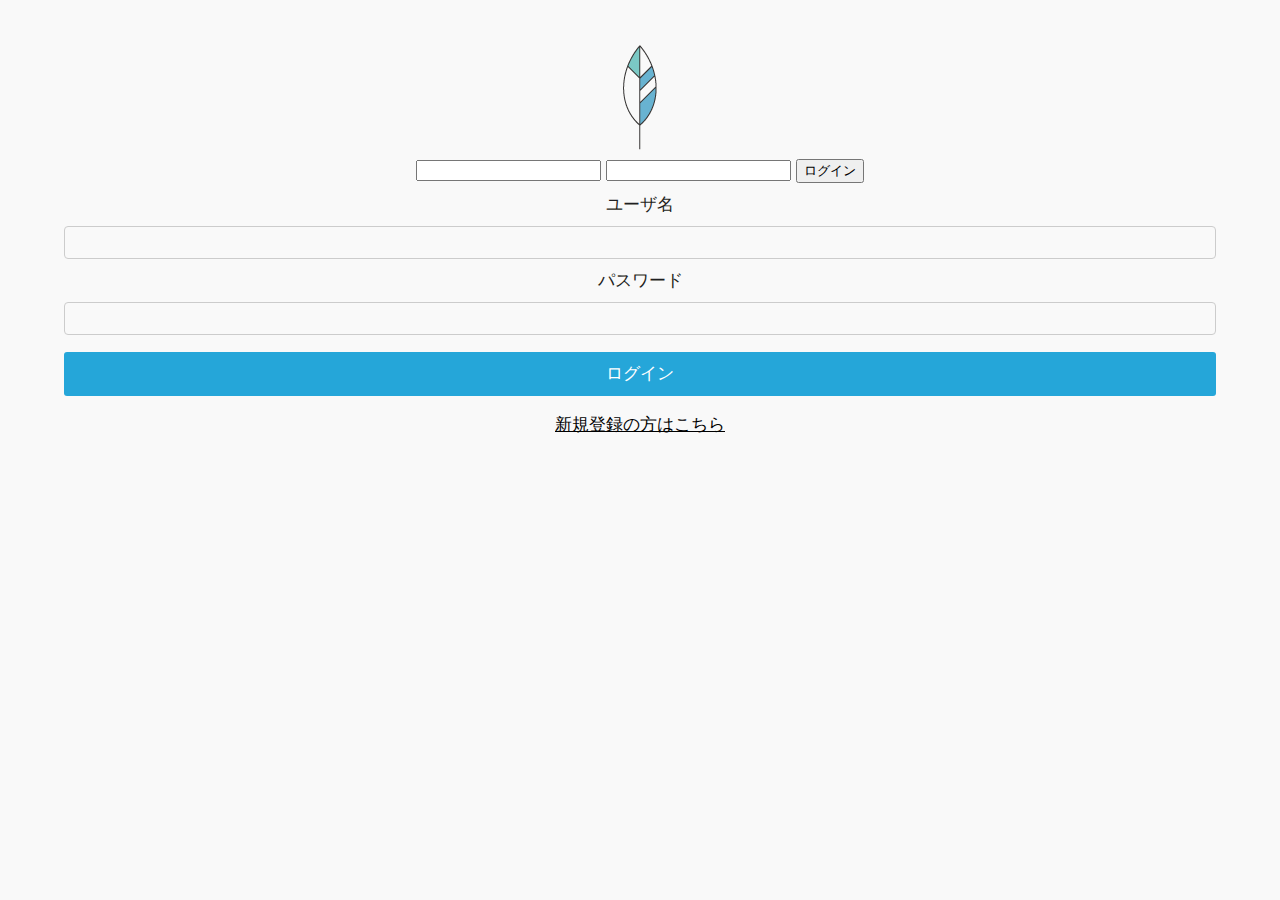
<file: www/index.html>
<!DOCTYPE HTML>
<html>
<head>
    <meta charset="utf-8">
    <meta name="viewport" content="width=device-width, initial-scale=1, maximum-scale=1, user-scalable=no">
    <meta http-equiv="Content-Security-Policy" content="default-src * data:; style-src * 'unsafe-inline'; script-src * 'unsafe-inline' 'unsafe-eval'">
    <script src="components/loader.js"></script>
    <script src="lib/onsenui/js/onsenui.min.js"></script>
    <link rel="stylesheet" href="css/style.css">
    <link rel="stylesheet" href="components/loader.css">
    <link rel="stylesheet" href="lib/onsenui/css/onsenui.css">
    <link rel="stylesheet" href="lib/onsenui/css/onsen-css-components.css">

    <script>
        ons.ready(function() {
            console.log("Onsen UI is ready!");
        });
    </script>
</head>
<body>
    <ons-page class="center">
        <img class="top_logo" src="img/app_logo.png">
        <ons-row>
            <ons-col width="5%"></ons-col>
            <ons-col>
                <form action="http://192.168.50.123:8080/cgi-bin/sv_light.py" method="POST">
                    <input type="text" name="userName" />
                    <input type="text" name="pass" />
                    <input type="submit" value="ログイン"/>
                </form>
                <p class="login_text">ユーザ名</p>
                <textarea class="textarea"></textarea>
                <p class="login_text">パスワード</p>
                <textarea class="textarea"></textarea>
                <p>
                <ons-button modifier="large--cta">
                    <a class="a_cancel" href="main.html">ログイン</a>
                </ons-button>
                </p>
                <p>
                    <a href="register.html" style="color:#000;">新規登録の方はこちら</a>
                </p>
            </ons-col>
            <ons-col width="5%"></ons-col>
        </ons-row>
    </ons-page>
</body>
</html>
</file>
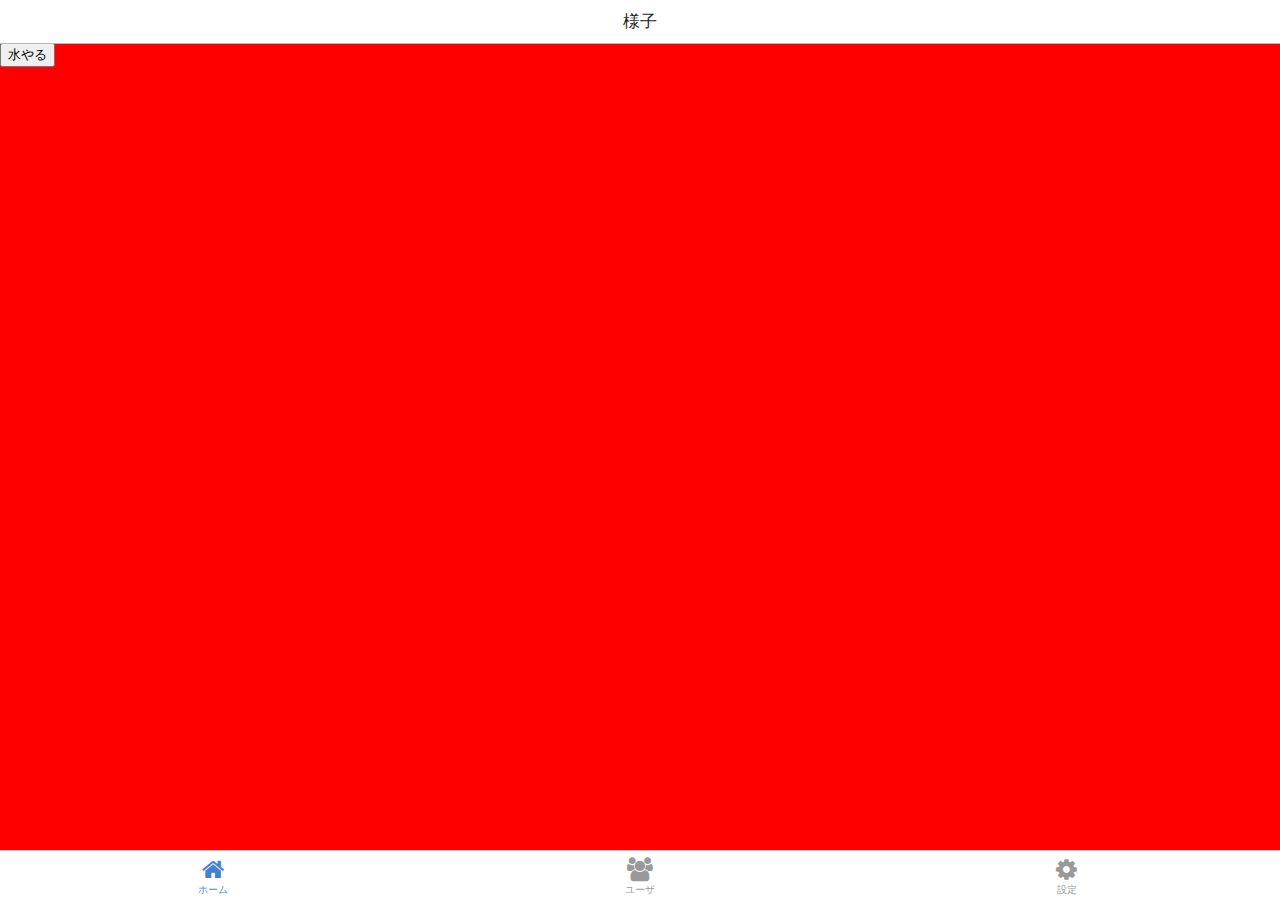
<file: www/main.html>
<!DOCTYPE HTML>
<html>
<head>
    <meta charset="utf-8">
    <meta name="viewport" content="width=device-width, initial-scale=1, maximum-scale=1, user-scalable=no">
    <meta http-equiv="Content-Security-Policy" content="default-src * data:; style-src * 'unsafe-inline'; script-src * 'unsafe-inline' 'unsafe-eval'">
    <script src="components/loader.js"></script>
    <script src="lib/onsenui/js/onsenui.min.js"></script>
    <link rel="stylesheet" href="css/style.css">
    <link rel="stylesheet" href="components/loader.css">
    <link rel="stylesheet" href="lib/onsenui/css/onsenui.css">
    <link rel="stylesheet" href="lib/onsenui/css/onsen-css-components.css">

    <script>
        ons.ready(function() {
            console.log("Onsen UI is ready!");
        });
    </script>
</head>
<body>
    <ons-tabbar>
      <ons-tabbar-item
            icon="home"
            label="ホーム"
            page="tab1.html"
            active="true"></ons-tabbar-item>
      <ons-tabbar-item
            icon="fa-users"
            label="ユーザ"
            page="tab2.html"></ons-tabbar-item>
      <ons-tabbar-item
            icon="gear"
            label="設定"
            page="tab3.html"></ons-tabbar-item>
    </ons-tabbar>
    
    
    
    <!-- 
    
    植物の様子
    
    -->
    <ons-template id="tab1.html">
      <ons-page>
        <ons-toolbar>
          <div class="center">様子</div>
        </ons-toolbar>

        <ons-carousel swipeable overscrollable auto-scroll fullscreen var="carousel">
            <ons-carousel-item  style="background-color: red;">
                <div class="item-label">
                    <form action="http://192.168.50.123:8080/cgi-bin/sv_water_AQ.py" method="POST">
                        <input type="submit" value="水やる"/>
                    </form>
                </div>
            </ons-carousel-item>
            <ons-carousel-item style="background-color: blue;">
                <div class="item-label">GRAY</div>
            </ons-carousel-item>
            <ons-carousel-cover>
                <div class="cover-label">Swipe left or right</div>
            </ons-carousel-cover>
        </ons-carousel>
      </ons-page>
    </ons-template>



    <!-- 
    
    ユーザ
    
    -->
    <ons-template id="tab2.html">
      <ons-page>
        <ons-toolbar>
          <div class="center">ユーザ</div>
        </ons-toolbar>

        <p style="text-align: center;">
          ユーザリストを表示する
        </p>
        <ons-list>
            <ons-list-header></ons-list-header>
            <ons-list-item modifier="tappable">ユーザ１</ons-list-item>
            <ons-list-item modifier="tappable">ユーザ２</ons-list-item>
            <ons-list-item modifier="tappable">ユーザ３</ons-list-item>
            <ons-list-item modifier="tappable">ユーザ４</ons-list-item>
        </ons-list>
      </ons-page>
    </ons-template>
    
    
    <!-- 
    
    設定
    
    -->
    <ons-template id="tab3.html">
      <ons-page>
        <ons-toolbar>
          <div class="center">設定</div>
        </ons-toolbar>
        <ons-scroller>
        <ons-list>
            <ons-list-header></ons-list-header>
            <ons-list-item>
                <ons-row>
                    <ons-col style="text-align:left;" width="50%">自動設定</ons-col>
                    <ons-col width="30%"></ons-col>
                    <ons-col>
                        <div class="onoffswitch">
                            <input type="checkbox" name="onoffswitch" class="onoffswitch-checkbox" id="autoSwitch" checked>
                            <label class="onoffswitch-label" for="autoSwitch">
                                <span class="onoffswitch-inner"></span>
                                <span class="onoffswitch-switch"></span>
                            </label>
                        </div> 
                    </ons-col>
                </ons-row>       
            </ons-list-item>
            <ons-list-item>
                <ons-row>
                    <ons-col style="text-align:left;" width="50%">オンオフのボタン</ons-col>
                    <ons-col width="30%"></ons-col>
                    <ons-col>
                        <div class="onoffswitch">
                            <input type="checkbox" name="onoffswitch" class="onoffswitch-checkbox" id="myonoffswitch" checked>
                            <label class="onoffswitch-label" for="myonoffswitch">
                                <span class="onoffswitch-inner"></span>
                                <span class="onoffswitch-switch"></span>
                            </label>
                        </div> 
                    </ons-col>
                </ons-row>
            </ons-list-item>
            <ons-list-item>Three</ons-list-item>
            <ons-list-item>Four</ons-list-item>
            <ons-list-item>Five</ons-list-item>
            <ons-list-item>Six</ons-list-item>

            <ons-list-header></ons-list-header>
            <ons-list-item modifier="tappable">新しい植物作成</ons-list-item>
            <ons-list-item modifier="tappable">アカウント設定</ons-list-item>
            <ons-list-item modifier="tappable">設定</ons-list-item>
            <ons-list-item modifier="tappable">退会</ons-list-item>
        </ons-list>
        </ons-scroller>
    </ons-page>
    </ons-template>   
</body>
</html>
</file>
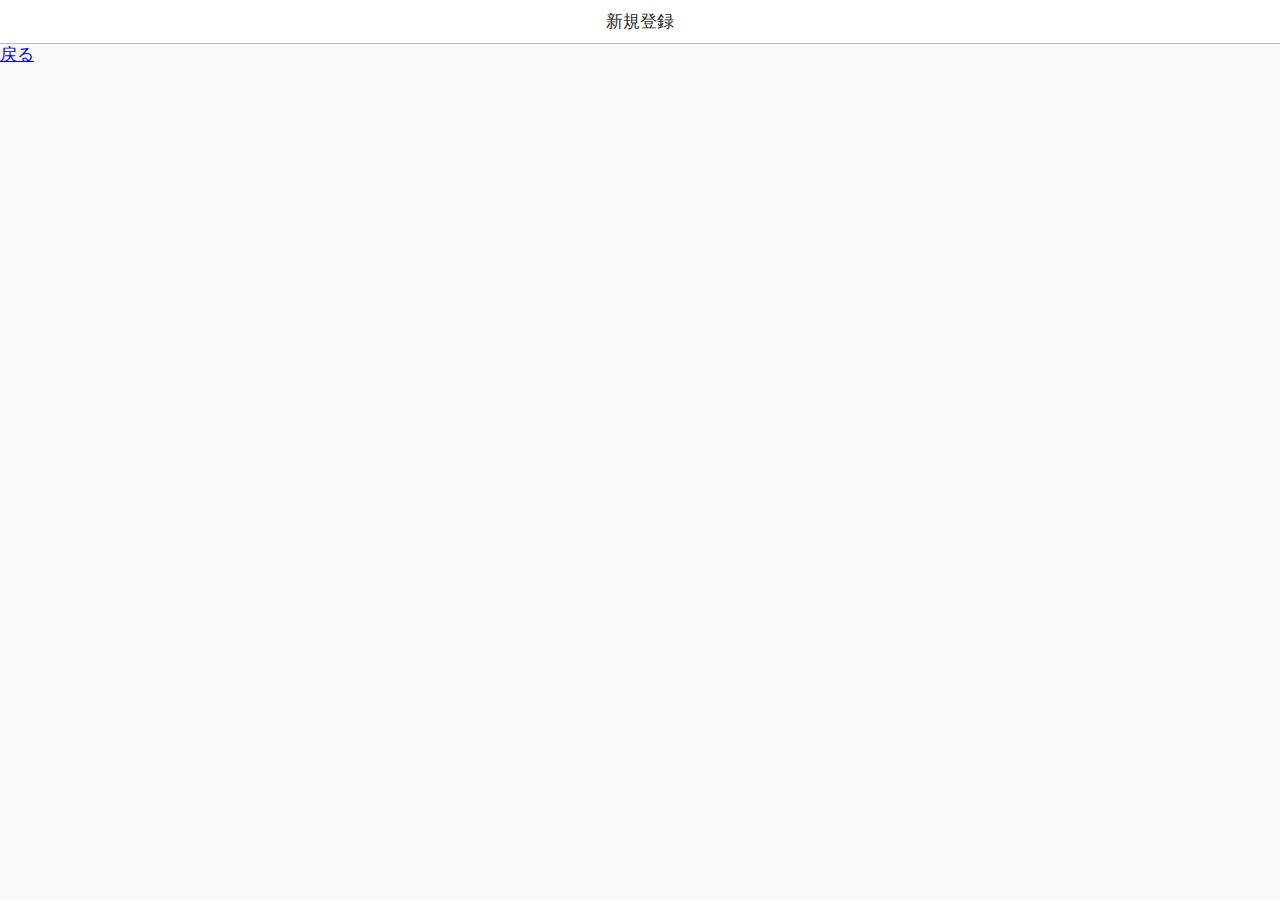
<file: www/register.html>
<!DOCTYPE HTML>
<html>
<head>
    <meta charset="utf-8">
    <meta name="viewport" content="width=device-width, height=device-height, initial-scale=1, maximum-scale=1, user-scalable=no">
    <meta http-equiv="Content-Security-Policy" content="default-src *; style-src * 'unsafe-inline'; script-src * 'unsafe-inline' 'unsafe-eval'">
    <script src="components/loader.js"></script>
    <script src="lib/onsenui/js/onsenui.min.js"></script>
    <link rel="stylesheet" href="css/style.css">
    <link rel="stylesheet" href="components/loader.css">
    <link rel="stylesheet" href="lib/onsenui/css/onsenui.css">
    <link rel="stylesheet" href="lib/onsenui/css/onsen-css-components.css">
    <script>
        ons.ready(function() {
            console.log("Onsen UI is ready!");
        });
    </script>
</head>
<body>
    <ons-page>
        <ons-toolbar>
        <div class="center">新規登録</div>
        </ons-toolbar>
        <a href="index.html">戻る</a>
    </ons-page>
</body>
</html>
</file>
<file: www/css/style.css>
/**/
.center{
    text-align: center;
    margin: 0 auto;
}

.top_logo{
    margin-top: 40px;    
}

.content{
    margin: 30% 0;
}

.textarea{
    height: 33px;
}

.login_text{
    margin:10px 0;
}

.a_cancel{
    text-decoration: none;
    color: #fff;
}

.onoffswitch {
    position: relative; width: 48px; text-align: right;
    -webkit-user-select:none; -moz-user-select:none; -ms-user-select: none;
}
.onoffswitch-checkbox {
    display: none;
}
.onoffswitch-label {
    display: block; overflow: hidden; cursor: pointer;
    height: 25px; padding: 0; line-height: 25px;
    border: 2px solid #CCCCCC; border-radius: 25px;
    background-color: #FFFFFF;
    transition: background-color 0.3s ease-in;
}
.onoffswitch-label:before {
    content: "";
    display: block; width: 25px; margin: 0px;
    background: #FFFFFF;
    position: absolute; top: 0; bottom: 0;
    right: 20px;
    border: 2px solid #CCCCCC; border-radius: 25px;
    transition: all 0.3s ease-in 0s; 
}
.onoffswitch-checkbox:checked + .onoffswitch-label {
    background-color: #49E845;
}
.onoffswitch-checkbox:checked + .onoffswitch-label, .onoffswitch-checkbox:checked + .onoffswitch-label:before {
   border-color: #49E845;
}
.onoffswitch-checkbox:checked + .onoffswitch-label:before {
    right: 0px; 
}
</file>
<file: www/components/loader.css>
/**
 * This is an auto-generated code by Monaca JS/CSS Components.
 * Please do not edit by hand.
 */

/*** <GENERATED> ***/
</file>
<file: www/lib/onsenui/css/onsenui.css>
/*! onsenui - v2.0.0-rc.1 - 2016-04-28 */
/*
Copyright 2013-2015 ASIAL CORPORATION

Licensed under the Apache License, Version 2.0 (the "License");
you may not use this file except in compliance with the License.
You may obtain a copy of the License at

   http://www.apache.org/licenses/LICENSE-2.0

Unless required by applicable law or agreed to in writing, software
distributed under the License is distributed on an "AS IS" BASIS,
WITHOUT WARRANTIES OR CONDITIONS OF ANY KIND, either express or implied.
See the License for the specific language governing permissions and
limitations under the License.

 */

@import url("font_awesome/css/font-awesome.min.css");
@import url("ionicons/css/ionicons.min.css");
@import url("material-design-iconic-font/css/material-design-iconic-font.min.css");

/* custom elements */
ons-page, ons-navigator,
ons-split-view, ons-sliding-menu, ons-tabbar,
ons-gesture-detector {
  display: block;
}

ons-navigator,
ons-tabbar {
  position: absolute;
  top: 0;
  left: 0;
  bottom: 0;
  right: 0;
  overflow: hidden;
}

ons-tab {
  -webkit-transform: translate3d(0, 0, 0);
          transform: translate3d(0, 0, 0);
}

ons-page, ons-navigator, ons-tabbar, ons-sliding-menu, ons-split-view {
  z-index: 2;
}

ons-fab {
  z-index: 3;
}

* {
  -webkit-touch-callout: none;
  -webkit-user-select: none;
  -webkit-tap-highlight-color: rgba(0, 0, 0, 0) !important;
}

input, textarea {
  -webkit-user-select: auto;
}

ons-toolbar:not([inline]), ons-bottom-toolbar {
  position: absolute;
  left: 0;
  right: 0;
  z-index: 10000;
}
ons-toolbar:not([inline]) {
  top: 0;
}
ons-bottom-toolbar {
  bottom: 0;
}

.page, .page__content {
  background-color: transparent !important;
  background: transparent !important;
}

.page__content {
  overflow: auto;
  -webkit-overflow-scrolling: touch;
  z-index: 0;
  -ms-touch-action: pan-y;
}

.navigation-bar + .page__background + .page__content {
  margin-top: -1px;
  top: 44px;
}

.navigation-bar--material + .page__background + .page__content {
  top: 56px;
}

.page[status-bar-fill] > .page__content {
  top: 20px;
}

.page[status-bar-fill] > .navigation-bar {
  padding-top: 20px;
  box-sizing: content-box;
}

.page[status-bar-fill] > .navigation-bar + .page__background + .page__content {
  top: 64px;
}

.page[status-bar-fill] > .navigation-bar--material + .page__background + .page__content {
  top: 76px;
}

ons-tabbar[status-bar-fill] > .tab-bar--top__content {
  top: 71px;
}

ons-tabbar[status-bar-fill] > .tab-bar--top {
  padding-top: 22px;
}

ons-tabbar[position="top"] .page[status-bar-fill] > .page__content {
  top: 0px;
}

.navigation-bar + .page__background + .page__content ons-tabbar[status-bar-fill] > .tab-bar--top {
  top: 0px;
}

.navigation-bar + .page__background + .page__content ons-tabbar[status-bar-fill] > .tab-bar--top__content {
  top: 49px;
}

.page-with-bottom-toolbar > .page__content {
  bottom: 44px;
}

ons-dialog[disabled] > .dialog,
ons-alert-dialog[disabled],
ons-popover[disabled] {
  pointer-events: none;
  opacity: 0.75;
}

ons-list-item[disabled] {
   pointer-events: none;
}

ons-pull-hook {
  position: absolute;
  left: 0;
  right: 0;
  margin: auto;
  text-align: center;
  z-index: 20002;
}

ons-splitter {
  overflow: hidden;
}

ons-splitter, ons-splitter-mask, ons-splitter-content, ons-splitter-side {
  display: block;
  position: absolute;
  left: 0;
  right: 0;
  top: 0;
  bottom: 0;
  box-sizing: border-box;
  z-index: 0;
}

ons-splitter-mask {
  z-index: 2;
  background-color: rgba(0, 0, 0, 0.1);
  display: none;
  opacity: 0;
}

ons-splitter-content {
  z-index: 1;
}

ons-splitter-side {
  right: auto;
  z-index: 1;
}

ons-splitter-side[side="right"] {
  right: 0;
  left: auto;
}

ons-splitter-side[mode="collapse"] {
  z-index: 3;
  left: auto;
  right: 100%;
}

ons-splitter-side[side="right"][mode="collapse"] {
  right: auto;
  left: 100%;
}

ons-toolbar-button > ons-icon[icon*="ion-"] {
  font-size: 26px;
}

ons-range {
  display: inline-block;
}

ons-range > input {
  min-width: 50px;
  width: 100%;
}

/*
Copyright 2013-2015 ASIAL CORPORATION

Licensed under the Apache License, Version 2.0 (the "License");
you may not use this file except in compliance with the License.
You may obtain a copy of the License at

   http://www.apache.org/licenses/LICENSE-2.0

Unless required by applicable law or agreed to in writing, software
distributed under the License is distributed on an "AS IS" BASIS,
WITHOUT WARRANTIES OR CONDITIONS OF ANY KIND, either express or implied.
See the License for the specific language governing permissions and
limitations under the License.

 */

ons-carousel {
  display: block;
  position: relative;
  width: 100%;
  overflow: hidden;
}

ons-carousel-item {
  display: block;
  height: 100%;
  visibility: hidden;
}

ons-carousel[fullscreen] {
  position: absolute;
  top: 0px;
  right: 0px;
  left: 0px;
  bottom: 0px;
  box-sizing: border-box;
}

ons-carousel[disabled] {
  pointer-events: none;
  opacity: 0.75;
}

ons-row {
  display: -webkit-box;
  display: -moz-flex;
  display: flex;
  flex-wrap: wrap;
  width: 100%;
  box-sizing: border-box;
}

ons-row[vertical-align="top"], ons-row[align="top"] {
  -webkit-box-align: start;
  box-align: start;
  -moz-align-items: flex-start;
  -ms-grid-row-align: flex-start;
      align-items: flex-start;
}

ons-row[vertical-align="bottom"], ons-row[align="bottom"] {
  -webkit-box-align: end;
  box-align: end;
  -moz-align-items: flex-end;
  -ms-grid-row-align: flex-end;
      align-items: flex-end;
}

ons-row[vertical-align="center"], ons-row[align="center"] {
  -webkit-box-align: center;
  box-align: center;
  -moz-align-items: center;
  -ms-grid-row-align: center;
      align-items: center;
  text-align: inherit;
}

ons-row + ons-row {
  padding-top: 0;
}

ons-col {
  -webkit-box-flex: 1;
  -moz-flex: 1;
  flex: 1;
  display: block;
  width: 100%;
  box-sizing: border-box;
}

ons-col[vertical-align="top"], ons-col[align="top"] {
  align-self: flex-start;
}

ons-col[vertical-align="bottom"], ons-col[align="bottom"] {
  align-self: flex-end; }

ons-col[vertical-align="center"], ons-col[align="center"] {
  -webkit-align-self: center;
  -moz-align-self: center;
  -ms-flex-item-align: center;
  text-align: inherit;
}


/*
Copyright 2013-2015 ASIAL CORPORATION

Licensed under the Apache License, Version 2.0 (the "License");
you may not use this file except in compliance with the License.
You may obtain a copy of the License at

   http://www.apache.org/licenses/LICENSE-2.0

Unless required by applicable law or agreed to in writing, software
distributed under the License is distributed on an "AS IS" BASIS,
WITHOUT WARRANTIES OR CONDITIONS OF ANY KIND, either express or implied.
See the License for the specific language governing permissions and
limitations under the License.

 */

.ons-icon {
  display: inline-block;
  font-style: normal;
  font-weight: normal;
  -webkit-font-smoothing: antialiased;
  -moz-osx-font-smoothing: grayscale;
}

.ons-icon--ion {
  line-height: 0.75em;
  vertical-align: -25%;
}

ons-icon[spin] {
  -webkit-animation: ons-icon-spin 2s infinite linear;
  animation: ons-icon-spin 2s infinite linear;
}

@-webkit-keyframes ons-icon-spin {
  0% {
    -webkit-transform: rotate(0deg);
  }
  100% {
    -webkit-transform: rotate(359deg);
  }
}

@keyframes ons-icon-spin {
  0% {
    -webkit-transform: rotate(0deg);
    transform: rotate(0deg);
  }
  100% {
    -webkit-transform: rotate(359deg);
    transform: rotate(359deg);
  }
}

.ons-icon[rotate="90"] {
  -webkit-transform: rotate(90deg);
  transform: rotate(90deg);
}

.ons-icon[rotate="180"] {
  -webkit-transform: rotate(180deg);
  transform: rotate(180deg);
}

.ons-icon[rotate="270"] {
  -webkit-transform: rotate(270deg);
  transform: rotate(270deg);
}

ons-icon[fixed-width] {
  width: 1.28571429em;
  text-align: center;
}

.ons-icon--lg {
  font-size: 1.33333333em;
  line-height: 0.75em;
  vertical-align: -15%;
}

.ons-icon--2x {
  font-size: 2em;
}

.ons-icon--3x {
  font-size: 3em;
}

.ons-icon--4x {
  font-size: 4em;
}

.ons-icon--5x {
  font-size: 5em;
}

ons-input {
  display: inline-block;
  position: relative;
}

ons-input .text-input__container {
  width: 100%;
  display: inline-block;
}

ons-input .text-input--material__label {
  position: absolute;
  left: 0px;
  top: 2px;
  font-size: 16px;
  font-weight: 400;
  font-family: 'Roboto', 'Noto', sans-serif;
  pointer-events: none;
}

ons-input .text-input__label:not(.text-input--material__label) {
  display: none;
}

ons-input .text-input__label--active {
  transform: translate(0, -75%) scale(0.75);
  -webkit-transform: translate(0, -75%) scale(0.75);
  transform-origin: left top;
  -webkit-transform-origin: left top;
  -webkit-transition: color 0.1s ease-in, -webkit-transform 0.1s ease-in;
  transition: color 0.1s ease-in, -webkit-transform 0.1s ease-in;
  transition: transform 0.1s ease-in, color 0.1s ease-in;
  transition: transform 0.1s ease-in, color 0.1s ease-in, -webkit-transform 0.1s ease-in;
  -webkit-transition: transform 0.1s ease-in, color 0.1s ease-in;
}

ons-input:not([float]) .text-input__label--active {
  display: none;
}

ons-input[disabled] {
  opacity: 0.5;
  pointer-events: none;
}

ons-input input.text-input--material::-webkit-input-placeholder {
  color: transparent;
}

ons-input input.text-input--material::-moz-placeholder {
  color: transparent;
}

ons-input input.text-input--material:-ms-input-placeholder {
  color: transparent;
}

/*
Copyright 2013-2015 ASIAL CORPORATION

Licensed under the Apache License, Version 2.0 (the "License");
you may not use this file except in compliance with the License.
You may obtain a copy of the License at

   http://www.apache.org/licenses/LICENSE-2.0

Unless required by applicable law or agreed to in writing, software
distributed under the License is distributed on an "AS IS" BASIS,
WITHOUT WARRANTIES OR CONDITIONS OF ANY KIND, either express or implied.
See the License for the specific language governing permissions and
limitations under the License.

 */

ons-progress-bar {
  display: block;
}

ons-progress-circular {
  display: inline-block;
  width: 42px;
  height: 42px;
}

ons-progress-circular > svg.progress-circular {
  width: 100%;
  height: 100%;
}

/*
Copyright 2013-2015 ASIAL CORPORATION

Licensed under the Apache License, Version 2.0 (the "License");
you may not use this file except in compliance with the License.
You may obtain a copy of the License at

   http://www.apache.org/licenses/LICENSE-2.0

Unless required by applicable law or agreed to in writing, software
distributed under the License is distributed on an "AS IS" BASIS,
WITHOUT WARRANTIES OR CONDITIONS OF ANY KIND, either express or implied.
See the License for the specific language governing permissions and
limitations under the License.

 */
.ripple {
  display: block;
  position: absolute;
  overflow: hidden;
  top: 0;
  left: 0;
  right: 0;
  bottom: 0;
  pointer-events: none;
}

ons-list-item .ripple__wave, ons-list-item .ripple__background,
.button--material--flat .ripple__wave, .button--material--flat .ripple__background{
  background: rgba(189, 189, 189, 0.3);
}

.ripple__background {
  background: rgba(255, 255, 255, 0.2);
  position: absolute;
  top: 0;
  left: 0;
  right: 0;
  bottom: 0;
  opacity: 0;
  pointer-events: none;
}

.ripple__wave {
  background: rgba(255, 255, 255, 0.2);
  width: 0;
  height: 0;
  border-radius: 50%;
  position: absolute;
  top: 0;
  left: 0;
  z-index: 0;
  pointer-events: none;
}

/*
Copyright 2013-2015 ASIAL CORPORATION

Licensed under the Apache License, Version 2.0 (the "License");
you may not use this file except in compliance with the License.
You may obtain a copy of the License at

   http://www.apache.org/licenses/LICENSE-2.0

Unless required by applicable law or agreed to in writing, software
distributed under the License is distributed on an "AS IS" BASIS,
WITHOUT WARRANTIES OR CONDITIONS OF ANY KIND, either express or implied.
See the License for the specific language governing permissions and
limitations under the License.

*/

ons-sliding-menu {
  position: absolute;
  left: 0px;
  right: 0px;
  top: 0px;
  bottom: 0px;
  z-index: 0;
  overflow-x: hidden;
}

.onsen-sliding-menu__menu,
.onsen-sliding-menu__main {
  position: absolute;
  top: 0px;
  left: 0px;
  bottom: 0px;
  right: 0px;
  z-index: 0;
  margin: 0;
  padding: 0;
}

.onsen-sliding-menu__menu {
  opacity: 0;
}


/*
Copyright 2013-2015 ASIAL CORPORATION

Licensed under the Apache License, Version 2.0 (the "License");
you may not use this file except in compliance with the License.
You may obtain a copy of the License at

   http://www.apache.org/licenses/LICENSE-2.0

Unless required by applicable law or agreed to in writing, software
distributed under the License is distributed on an "AS IS" BASIS,
WITHOUT WARRANTIES OR CONDITIONS OF ANY KIND, either express or implied.
See the License for the specific language governing permissions and
limitations under the License.

*/

ons-split-view {
  position: absolute;
  left: 0px;
  right: 0px;
  top: 0px;
  bottom: 0px;
  z-index: 0;
  overflow: hidden;
}

.onsen-split-view__secondary {
  opacity: 0;
  width: 100%;
}

.onsen-split-view__secondary,
.onsen-split-view__main {
  position: absolute;
  top: 0px;
  left: 0px;
  bottom: 0px;
  right: 0px;
  z-index: 0;
  overflow-x: hidden; 
}
</file>
<file: www/lib/onsenui/css/onsen-css-components.css>
html {
  height: 100%;
  width: 100%;
}
body {
  position: absolute;
  top: 0;
  right: 0;
  left: 0;
  bottom: 0;
  padding: 0;
  margin: 0;
  -webkit-text-size-adjust: 100%;
}
*:not(input):not(textarea):not(select) {
  -webkit-user-select: none;
  -moz-user-select: none;
  -ms-user-select: none;
  user-select: none;
}
* {
  -webkit-tap-highlight-color: rgba(0,0,0,0);
}
input:active,
input:focus,
textarea:active,
textarea:focus,
select:active,
select:focus {
  outline: none;
}
h1 {
  font-size: 36px;
}
h2 {
  font-size: 30px;
}
h3 {
  font-size: 24px;
}
h4,
h5,
h6 {
  font-size: 18px;
}
.page {
  font-family: -apple-system, 'Helvetica Neue', Helvetica, Arial, 'Lucida Grande', sans-serif;
  -webkit-font-smoothing: antialiased;
  -moz-osx-font-smoothing: grayscale;
  font-weight: 400;
  font-size: 17px;
  background-color: #f9f9f9;
  position: absolute;
  top: 0px;
  left: 0px;
  right: 0px;
  bottom: 0px;
  overflow: visible;
  font-size: 17px;
  color: #1f1f21;
  -ms-overflow-style: none;
  -webkit-transform: translate3d(0, 0, 0);
  -moz-transform: translate3d(0, 0, 0);
  -o-transform: translate3d(0, 0, 0);
  transform: translate3d(0, 0, 0);
}
.page::-webkit-scrollbar {
  display: none;
}
.page__content {
  background-color: #f9f9f9;
  position: absolute;
  top: 0px;
  left: 0px;
  right: 0px;
  bottom: 0px;
  -webkit-box-sizing: border-box;
  -moz-box-sizing: border-box;
  box-sizing: border-box;
}
.page__background {
  background-color: #f9f9f9;
  position: absolute;
  top: 0px;
  left: 0px;
  right: 0px;
  bottom: 0px;
  -webkit-box-sizing: border-box;
  -moz-box-sizing: border-box;
  box-sizing: border-box;
}
.content-padded {
  padding: 8px;
}
.page--material {
  font-family: 'Roboto', 'Noto', sans-serif;
  -webkit-font-smoothing: antialiased;
}
.page--material__content {
  font-family: 'Roboto', 'Noto', sans-serif;
  -webkit-font-smoothing: antialiased;
  font-weight: 400;
}
.page--material__content h1,
.page--material__content h2,
.page--material__content h3,
.page--material__content h4,
.page--material__content h5 {
  font-family: 'Roboto', 'Noto', sans-serif;
  -webkit-font-smoothing: antialiased;
  font-weight: 400;
}
.page--material__background {
  background-color: #fff;
}
/* topdoc
  name: Switch
  class: switch
  modifiers:
    :focus: Focus state
    :disabled: Disabled state
  markup:
    <label class="switch">
      <input type="checkbox" class="switch__input">
      <div class="switch__toggle">
        <div class="switch__handle"></div>
      </div>
    </label>
    <label class="switch">
      <input type="checkbox" class="switch__input" checked>
      <div class="switch__toggle">
        <div class="switch__handle"></div>
      </div>
    </label>
    <label class="switch">
      <input type="checkbox" class="switch__input" disabled>
      <div class="switch__toggle">
        <div class="switch__handle"></div>
      </div>
    </label>
*/
.switch {
  position: relative;
  display: inline-block;
  vertical-align: top;
  -webkit-box-sizing: border-box;
  -moz-box-sizing: border-box;
  box-sizing: border-box;
  -webkit-background-clip: padding-box;
  background-clip: padding-box;
  position: relative;
  overflow: hidden;
  min-width: 51px;
  font-size: 17px;
  padding: 0 20px;
  border: none;
  overflow: visible;
  width: 51px;
  height: 32px;
  z-index: 0;
  text-align: left;
}
.switch__input {
  position: absolute;
  overflow: hidden;
  right: 0px;
  top: 0px;
  left: 0px;
  bottom: 0px;
  padding: 0;
  border: 0;
  opacity: 0.001;
  z-index: 1;
  vertical-align: top;
  outline: none;
  width: 100%;
  height: 100%;
  margin: 0;
  -webkit-appearance: none;
  appearance: none;
  z-index: -1;
}
.switch__toggle {
  background-color: #fff;
  position: absolute;
  top: 0px;
  left: 0px;
  right: 0px;
  bottom: 0px;
  -webkit-border-radius: 30px;
  border-radius: 30px;
  -webkit-transition-property: all;
  -moz-transition-property: all;
  -o-transition-property: all;
  transition-property: all;
  -webkit-transition-duration: 0.35s;
  -moz-transition-duration: 0.35s;
  -o-transition-duration: 0.35s;
  transition-duration: 0.35s;
  -webkit-transition-timing-function: ease-out;
  -moz-transition-timing-function: ease-out;
  -o-transition-timing-function: ease-out;
  transition-timing-function: ease-out;
  -webkit-box-shadow: inset 0 0 0 2px #e5e5e5;
  box-shadow: inset 0 0 0 2px #e5e5e5;
}
.switch__handle {
  -webkit-box-sizing: border-box;
  -moz-box-sizing: border-box;
  box-sizing: border-box;
  -webkit-background-clip: padding-box;
  background-clip: padding-box;
  position: absolute;
  content: '';
  -webkit-border-radius: 28px;
  border-radius: 28px;
  height: 28px;
  width: 28px;
  background-color: #fff;
  left: 1px;
  top: 2px;
  -webkit-transition-property: all;
  -moz-transition-property: all;
  -o-transition-property: all;
  transition-property: all;
  -webkit-transition-duration: 0.35s;
  -moz-transition-duration: 0.35s;
  -o-transition-duration: 0.35s;
  transition-duration: 0.35s;
  -webkit-transition-timing-function: cubic-bezier(0.59, 0.01, 0.5, 0.99);
  -moz-transition-timing-function: cubic-bezier(0.59, 0.01, 0.5, 0.99);
  -o-transition-timing-function: cubic-bezier(0.59, 0.01, 0.5, 0.99);
  transition-timing-function: cubic-bezier(0.59, 0.01, 0.5, 0.99);
  -webkit-box-shadow: 0 0 0 1px #e4e4e4, 0 3px 2px rgba(0,0,0,0.25);
  box-shadow: 0 0 0 1px #e4e4e4, 0 3px 2px rgba(0,0,0,0.25);
}
.switch--active .switch__handle {
  -webkit-transition-duration: 0s;
  -moz-transition-duration: 0s;
  -o-transition-duration: 0s;
  transition-duration: 0s;
}
input:checked + .switch__toggle {
  -webkit-box-shadow: inset 0 0 0 2px #5198db;
  box-shadow: inset 0 0 0 2px #5198db;
  background-color: #5198db;
}
input:checked + .switch__toggle .switch__handle {
  left: 21px;
  -webkit-box-shadow: 0 3px 2px rgba(0,0,0,0.25);
  box-shadow: 0 3px 2px rgba(0,0,0,0.25);
}
input:disabled + .switch__toggle {
  opacity: 0.3;
  cursor: default;
  pointer-events: none;
}
.switch__touch {
  position: absolute;
  top: -5px;
  bottom: -5px;
  left: -10px;
  right: -10px;
}
/* topdoc
  name: Material Switch
  use: Switch
  modifiers:
    :focus: Focus state
    :disabled: Disabled state
  markup:
    <label class="switch switch--material">
      <input type="checkbox" class="switch__input switch--material__input">
      <div class="switch__toggle switch--material__toggle">
        <div class="switch__handle switch--material__handle">
        </div>
      </div>
    </label>
    <label class="switch switch--material">
      <input type="checkbox" class="switch__input switch--material__input" checked>
      <div class="switch__toggle switch--material__toggle">
        <div class="switch__handle switch--material__handle">
        </div>
      </div>
    </label>
    <label class="switch switch--material">
      <input type="checkbox" class="switch__input switch--material__input" disabled>
      <div class="switch__toggle switch--material__toggle">
        <div class="switch__handle switch--material__handle">
        </div>
      </div>
    </label>
*/
.switch.switch--material {
  width: 36px;
  height: 24px;
  padding: 0 10px;
  min-width: 36px;
}
.switch.switch--material .switch__toggle {
  background-color: #b0afaf;
  margin-top: 5px;
  height: 14px;
  -webkit-box-shadow: none;
  box-shadow: none;
}
.switch.switch--material .switch__input {
  position: absolute;
  overflow: hidden;
  right: 0px;
  top: 0px;
  left: 0px;
  bottom: 0px;
  padding: 0;
  border: 0;
  opacity: 0.001;
  z-index: 1;
  vertical-align: top;
  outline: none;
  width: 100%;
  height: 100%;
  margin: 0;
  -webkit-appearance: none;
  appearance: none;
  z-index: -1;
}
.switch.switch--material .switch__handle {
  background-color: #f1f1f1;
  left: 0px;
  margin-top: -5px;
  width: 20px;
  height: 20px;
  -webkit-box-shadow: 0 4px 5px 0 rgba(0,0,0,0.14), 0 1px 10px 0 rgba(0,0,0,0.12), 0 2px 4px -1px rgba(0,0,0,0.4);
  box-shadow: 0 4px 5px 0 rgba(0,0,0,0.14), 0 1px 10px 0 rgba(0,0,0,0.12), 0 2px 4px -1px rgba(0,0,0,0.4);
}
.switch.switch--material input:checked + .switch__toggle {
  background-color: #77c2bb;
  -webkit-box-shadow: none;
  box-shadow: none;
}
.switch.switch--material input:checked + .switch__toggle .switch__handle {
  left: 16px;
  background-color: #009688;
  -webkit-box-shadow: 0 2px 2px 0 rgba(0,0,0,0.14), 0 1px 5px 0 rgba(0,0,0,0.12), 0 3px 1px -2px rgba(0,0,0,0.2);
  box-shadow: 0 2px 2px 0 rgba(0,0,0,0.14), 0 1px 5px 0 rgba(0,0,0,0.12), 0 3px 1px -2px rgba(0,0,0,0.2);
}
.switch.switch--material input:disabled + .switch__toggle {
  opacity: 0.3;
  cursor: default;
  pointer-events: none;
}
.switch.switch--material .switch__handle:before {
  background: transparent;
  content: '';
  display: block;
  width: 100%;
  height: 100%;
  -webkit-border-radius: 50%;
  border-radius: 50%;
  z-index: -1;
  -webkit-box-shadow: 0px 0px 0px 0px rgba(0,0,0,0.12);
  box-shadow: 0px 0px 0px 0px rgba(0,0,0,0.12);
  -webkit-transition: -webkit-box-shadow 0.1s linear;
  -moz-transition: box-shadow 0.1s linear;
  -o-transition: box-shadow 0.1s linear;
  transition: box-shadow 0.1s linear;
}
.switch.switch--material.switch--active .switch__handle:before {
  -webkit-box-shadow: 0px 0px 0px 14px rgba(0,0,0,0.12);
  box-shadow: 0px 0px 0px 14px rgba(0,0,0,0.12);
}
.switch.switch--material.switch--active input:checked + .switch__toggle .switch__handle:before {
  -webkit-box-shadow: 0px 0px 0px 14px rgba(0,150,136,0.2);
  box-shadow: 0px 0px 0px 14px rgba(0,150,136,0.2);
}
.switch.switch--material .switch__touch {
  position: absolute;
  top: -10px;
  bottom: -10px;
  left: -15px;
  right: -15px;
}
/* topdoc
  name: Range
  class: range
  modifiers:
    :active: Active state
    :disabled: Disabled state
    :focus: Focused
  markup:
    <input type="range" class="range">
    <input type="range" class="range" disabled>
  showcase:
    <div class="navigation-bar">
        <div class="navigation-bar__item center full">
            <h1 class="navigation-bar__title">Range</h1>
        </div>
    </div>

    <div style="padding:8px">
      <input type="range" class="range" style="width:100%" value="0">
    </div>

    <div style="padding:8px">
      <input type="range" class="range" style="width:100%" value="30">
    </div>

    <div style="padding:8px">
      <input type="range" class="range" style="width:100%" value="60">
    </div>

    <div style="padding:8px">
      <input type="range" class="range" style="width:100%" value="90">
    </div>
*/
.range {
  padding: 0;
  margin: 0;
  font: inherit;
  color: inherit;
  background: transparent;
  border: none;
  line-height: normal;
  -webkit-box-sizing: border-box;
  -moz-box-sizing: border-box;
  box-sizing: border-box;
  -webkit-background-clip: padding-box;
  background-clip: padding-box;
  vertical-align: top;
  outline: none;
  line-height: 1;
  -webkit-appearance: none;
  -webkit-border-radius: 4px;
  border-radius: 4px;
  border: none;
  height: 2px;
  -webkit-border-radius: 0;
  border-radius: 0;
  -webkit-border-radius: 3px;
  border-radius: 3px;
  background-image: -webkit-gradient(linear, left top, left bottom, from(#ccc), to(#ccc));
  background-image: -webkit-linear-gradient(#ccc, #ccc);
  background-image: -moz-linear-gradient(#ccc, #ccc);
  background-image: -o-linear-gradient(#ccc, #ccc);
  background-image: linear-gradient(#ccc, #ccc);
  background-position: left center;
  -webkit-background-size: 100% 2px;
  background-size: 100% 2px;
  background-repeat: no-repeat;
  overflow: hidden;
  height: 32px;
}
.range::-moz-range-track {
  position: relative;
  border: none;
  background-color: #ccc;
  height: 2px;
  border-radius: 30px;
  box-shadow: none;
  top: 0;
  margin: 0;
  padding: 0;
}
.range::-ms-track {
  position: relative;
  border: none;
  background-color: #ccc;
  height: 0;
  border-radius: 30px;
}
.range::-webkit-slider-thumb {
  cursor: pointer;
  -webkit-appearance: none;
  position: relative;
  height: 29px;
  width: 29px;
  background-color: #fff;
  border: 1px solid #ccc;
  -webkit-border-radius: 30px;
  border-radius: 30px;
  -webkit-box-shadow: none;
  box-shadow: none;
  top: 0;
  margin: 0;
  padding: 0;
}
.range::-moz-range-thumb {
  cursor: pointer;
  position: relative;
  height: 29px;
  width: 29px;
  background-color: #fff;
  border: 1px solid #ccc;
  border-radius: 30px;
  box-shadow: none;
  margin: 0;
  padding: 0;
}
.range::-ms-thumb {
  cursor: pointer;
  position: relative;
  height: 29px;
  width: 29px;
  background-color: #fff;
  border: 1px solid #ccc;
  border-radius: 30px;
  box-shadow: none;
  top: 0;
  margin: 0;
  padding: 0;
}
.range::-webkit-slider-thumb:before {
  position: absolute;
  top: 13px;
  right: 28px;
  left: -10000px;
  height: 2px;
  background-color: rgba(24,103,194,0.81);
  content: '';
  margin: 0;
  padding: 0;
}
.range::-ms-fill-lower {
  height: 2px;
  background-color: rgba(24,103,194,0.81);
}
.range::-ms-tooltip {
  display: none;
}
.range:disabled {
  opacity: 0.3;
  cursor: default;
  pointer-events: none;
}
.range__left {
  position: relative;
  top: 17px;
  height: 2px;
  width: 0;
  background-color: rgba(24,103,194,0.81);
  pointer-events: none;
}
[disabled] > .range__left,
.range--material:disabled + .range__left {
  visibility: hidden;
}
/* topdoc
  name: Material Range
  use: Range
  modifiers:
    :active: Active state
    :disabled: Disabled state
    :focus: Focused
  markup:
    <input type="range" class="range range--material">
    <input type="range" class="range range--material" disabled>
*/
.range--material {
  background-image: -webkit-gradient(linear, left top, left bottom, from(#e0e0e0), to(#e0e0e0));
  background-image: -webkit-linear-gradient(#e0e0e0, #e0e0e0);
  background-image: -moz-linear-gradient(#e0e0e0, #e0e0e0);
  background-image: -o-linear-gradient(#e0e0e0, #e0e0e0);
  background-image: linear-gradient(#e0e0e0, #e0e0e0);
  background-position: center;
  -webkit-background-size: 100% 2px;
  background-size: 100% 2px;
  overflow: visible;
}
.range--material::-webkit-slider-thumb {
  top: 1px;
  border: none;
  height: 36px;
  width: 14px;
  -webkit-border-radius: 0;
  border-radius: 0;
  background-color: transparent;
  background-image: -webkit-radial-gradient(7px, circle 6px, #009688 0%, #009688 6px, transparent 7px);
  background-image: radial-gradient(circle 6px at 7px, #009688 0%, #009688 6px, transparent 7px);
  margin-top: -1px;
}
.range--material::-moz-range-thumb {
  top: 1px;
  border: 3px solid #e0e0e0;
  height: 12px;
  width: 12px;
  border-radius: 100%;
  border-color: #009688;
  background-color: #009688;
}
.range--material::-moz-range-track {
  background-color: #e0e0e0;
}
.range--material::-ms-thumb {
  margin-top: 1px;
  border: none;
  height: 12px;
  width: 12px;
  border-radius: 100%;
  border-color: #009688;
  background-color: #009688;
}
.range--material:focus::-moz-range-thumb {
  border-color: #009688;
  background-color: #009688;
}
.range--material::-moz-range-thumb:before {
  display: none;
}
.range--material::-webkit-slider-thumb:before {
  display: none;
}
.range--material::-ms-fill-lower {
  background-color: #009688;
}
.range--material::-moz-range-thumb:after {
  margin-top: -3px;
  margin-left: -3px;
  content: '';
  display: block;
  border: 0px;
  border-radius: 100%;
  height: 12px;
  width: 12px;
  background-color: #009688;
  opacity: 0.2;
  -moz-transition: -moz-transform 0.1s linear;
  transition: transform 0.1s linear;
}
.range--material::-webkit-slider-thumb:after {
  margin-top: -3px;
  margin-left: -3px;
  content: '';
  display: block;
  border: 0px;
  -webkit-border-radius: 100%;
  border-radius: 100%;
  height: 12px;
  width: 12px;
  background-color: #009688;
  opacity: 0.2;
  -webkit-transition: -webkit-transform 0.1s linear;
  transition: transform 0.1s linear;
  display: inline-block;
  margin-left: 1px;
  margin-top: 12px;
}
.range--material::-ms-fill-upper {
  margin-top: -6px;
  margin-left: -6px;
  content: '';
  display: block;
  border: 0px;
  border-radius: 100%;
  height: 12px;
  width: 12px;
  background-color: #009688;
  opacity: 0.2;
  transition: transform 0.1s linear;
}
.range--material:active::-webkit-slider-thumb:after {
  -webkit-transform: scale(2.5);
  transform: scale(2.5);
}
.range--material:active::-moz-range-thumb:after {
  -moz-transform: scale(2.5);
  transform: scale(2.5);
}
.range--material:active::-ms-fill-upper {
  -ms-transform: scale(2.5);
  transform: scale(2.5);
}
.range--material__left {
  background-color: #009688;
}
/* topdoc
  name: Navigation Bar
  class: navigation-bar
  markup:
    <div class="navigation-bar">
      <div class="navigation-bar__center">Navigation Bar</div>
    </div>
*/
.navigation-bar {
  font-family: -apple-system, 'Helvetica Neue', Helvetica, Arial, 'Lucida Grande', sans-serif;
  -webkit-font-smoothing: antialiased;
  -moz-osx-font-smoothing: grayscale;
  font-weight: 400;
  font-size: 17px;
  -webkit-box-sizing: border-box;
  -moz-box-sizing: border-box;
  box-sizing: border-box;
  -webkit-background-clip: padding-box;
  background-clip: padding-box;
  white-space: nowrap;
  overflow: hidden;
  word-spacing: 0;
  padding: 0;
  margin: 0;
  font: inherit;
  color: inherit;
  background: transparent;
  border: none;
  line-height: normal;
  cursor: default;
  -webkit-user-select: none;
  -moz-user-select: none;
  -ms-user-select: none;
  user-select: none;
  z-index: 2;
  display: block;
  height: 44px;
  padding-left: 0;
  padding-right: 0;
  background: #fff;
  color: #1f1f21;
  -webkit-box-shadow: none;
  box-shadow: none;
  border-bottom: 1px solid #bbb;
  font-weight: 400;
  width: 100%;
  white-space: nowrap;
  overflow: visible;
}
@media (-webkit-min-device-pixel-ratio: 2), (min-resolution: 192dpi) {
  .navigation-bar {
    border-bottom: none;
    -webkit-background-size: 100% 1px;
    background-size: 100% 1px;
    background-repeat: no-repeat;
    background-position: bottom;
    background-image: -webkit-linear-gradient(90deg, #bbb, #bbb 50%, transparent 50%);
    background-image: -moz-linear-gradient(90deg, #bbb, #bbb 50%, transparent 50%);
    background-image: -o-linear-gradient(90deg, #bbb, #bbb 50%, transparent 50%);
    background-image: linear-gradient(0deg, #bbb, #bbb 50%, transparent 50%);
  }
}
.navigation-bar__bg {
  background: #fff;
}
.navigation-bar__item,
.navigation-bar__left,
.navigation-bar__right,
.navigation-bar__center {
  -webkit-box-sizing: border-box;
  -moz-box-sizing: border-box;
  box-sizing: border-box;
  -webkit-background-clip: padding-box;
  background-clip: padding-box;
  padding: 0;
  margin: 0;
  font: inherit;
  color: inherit;
  background: transparent;
  border: none;
  line-height: normal;
  height: 44px;
  vertical-align: top;
  overflow: visible;
  display: block;
  vertical-align: middle;
  float: left;
}
.navigation-bar__left {
  max-width: 50%;
  width: 27%;
  text-align: left;
  line-height: 44px;
}
.navigation-bar__right {
  max-width: 50%;
  width: 27%;
  text-align: right;
  line-height: 44px;
}
.navigation-bar__center {
  width: 46%;
  text-align: center;
  line-height: 44px;
  font-size: 17px;
  font-weight: 500;
  color: #1f1f21;
}
.navigation-bar__title {
  line-height: 44px;
  font-size: 17px;
  font-weight: 500;
  color: #1f1f21;
  margin: 0;
  padding: 0;
  overflow: visible;
}
.navigation-bar__center:first-child:last-child {
  width: 100%;
}
/* topdoc
  name: Navigation Bar Item
  use: Toolbar Button, Navigation Bar
  markup:
    <div class="navigation-bar">
      <div class="navigation-bar__left">
        <span class="toolbar-button--quiet">
          <i class="ion-navicon" style="font-size:32px; vertical-align:-6px;"></i>
        </span>
      </div>

      <div class="navigation-bar__center">
        Navigation Bar
      </div>

      <div class="navigation-bar__right">
        <span class="toolbar-button--quiet">Label</span>
      </div>
    </div>
*/
/* topdoc
  name: Navigation Bar with Outline Button
  use: Toolbar Button, Navigation Bar
  markup:
    <!-- Prerequisite=This example use ionicons(http://ionicons.com) to display icons. -->
    <div class="navigation-bar">
      <div class="navigation-bar__left">
        <span class="toolbar-button--outline">
          <i class="ion-navicon" style="font-size:32px; vertical-align:-6px;"></i>
        </span>
      </div>

      <div class="navigation-bar__center">
        Title
      </div>

      <div class="navigation-bar__right">
        <span class="toolbar-button--outline">Button</span>
      </div>
    </div>
*/
/* topdoc
  name: Transparent Navigation Bar
  class: navigation-bar--transparent
  use: Toolbar Button, Navigation Bar
  markup:
    <div class="navigation-bar navigation-bar--transparent">
      <div class="navigation-bar__left">
        <span class="toolbar-button--quiet">
          <i class="ion-navicon" style="font-size:32px; vertical-align:-6px;"></i>
        </span>
      </div>
      <div class="navigation-bar__center">
        Navigation Bar
      </div>
      <div class="navigation-bar__right">
        <span class="toolbar-button--quiet">Label</span>
      </div>
    </div>
*/
.navigation-bar--transparent {
  background-color: transparent;
  background-image: none;
  border: none;
}
/* topdoc
  name: Navigation Bar with Outline Button
  use: Toolbar Button, Navigation Bar
  markup:
    <!-- Prerequisite=This example use ionicons(http://ionicons.com) to display icons. -->
    <div class="navigation-bar">
      <div class="navigation-bar__left">
        <span class="toolbar-button--outline">
          <i class="ion-navicon" style="font-size:32px; vertical-align:-6px;"></i>
        </span>
      </div>

      <div class="navigation-bar__center">
        Title
      </div>

      <div class="navigation-bar__right">
        <span class="toolbar-button--outline">Button</span>
      </div>
    </div>
*/
/* topdoc
  name: Transparent Navigation Bar
  class: navigation-bar--transparent
  use: Toolbar Button, Navigation Bar
  markup:
    <!-- Prerequisite=This example use ionicons(http://ionicons.com) to display icons. -->
    <div class="navigation-bar navigation-bar--transparent">
      <div class="navigation-bar__left">
        <span class="toolbar-button--quiet">
          <i class="ion-navicon" style="font-size:32px; vertical-align:-6px;"></i>
        </span>
      </div>
      <div class="navigation-bar__center">
        Navigation Bar
      </div>
      <div class="navigation-bar__right">
        <span class="toolbar-button--quiet">Label</span>
      </div>
    </div>
*/
.navigation-bar--transparent {
  background-color: transparent;
  background-image: none;
  border: none;
}
/* topdoc
  name: Bottom Bar
  class: bottom-bar
  use: Navigation Bar
  markup:
    <div class="bottom-bar">
      <div class="bottom-bar__line-height" style="text-align:center">Bottom Toolbar</div>
    </div>
*/
.bottom-bar {
  font-family: -apple-system, 'Helvetica Neue', Helvetica, Arial, 'Lucida Grande', sans-serif;
  -webkit-font-smoothing: antialiased;
  -moz-osx-font-smoothing: grayscale;
  font-weight: 400;
  font-size: 17px;
  -webkit-box-sizing: border-box;
  -moz-box-sizing: border-box;
  box-sizing: border-box;
  -webkit-background-clip: padding-box;
  background-clip: padding-box;
  white-space: nowrap;
  overflow: hidden;
  word-spacing: 0;
  padding: 0;
  margin: 0;
  font: inherit;
  color: inherit;
  background: transparent;
  border: none;
  line-height: normal;
  cursor: default;
  -webkit-user-select: none;
  -moz-user-select: none;
  -ms-user-select: none;
  user-select: none;
  z-index: 2;
  display: block;
  height: 44px;
  padding-left: 0;
  padding-right: 0;
  background: #fff;
  color: #1f1f21;
  -webkit-box-shadow: none;
  box-shadow: none;
  font-weight: 400;
  border-bottom: none;
  border-top: 1px solid #bbb;
  position: absolute;
  bottom: 0px;
  right: 0px;
  left: 0px;
}
@media (-webkit-min-device-pixel-ratio: 2), (min-resolution: 192dpi) {
  .bottom-bar {
    border-top: none;
    -webkit-background-size: 100% 1px;
    background-size: 100% 1px;
    background-repeat: no-repeat;
    background-position: top;
    background-image: -webkit-linear-gradient(270deg, #bbb, #bbb 50%, transparent 50%);
    background-image: -moz-linear-gradient(270deg, #bbb, #bbb 50%, transparent 50%);
    background-image: -o-linear-gradient(270deg, #bbb, #bbb 50%, transparent 50%);
    background-image: linear-gradient(180deg, #bbb, #bbb 50%, transparent 50%);
  }
}
.bottom-bar__line-height {
  line-height: 44px;
  padding-bottom: 0;
  padding-top: 0;
}
.bottom-bar--transparent {
  background-color: transparent;
  background-image: none;
  border: none;
}
/* topdoc
  name: Navigation Bar with Segment
  class: navigation-bar
  hint: .navigation-bar .button-bar
  use: Segment, Navigation Bar
  markup:
    <div class="navigation-bar">
      <div class="navigation-bar__center">
        <div class="button-bar" style="width:200px;margin:7px 50px;">
          <div class="button-bar__item">
            <input type="radio" name="navi-segment-a" checked>
            <div class="button-bar__button">One</div>
          </div>

          <div class="button-bar__item">
            <input type="radio" name="navi-segment-a">
            <div class="button-bar__button">Two</div>
          </div>
        </div>
      </div>
    </div>
*/
/* topdoc
  name: Material Navigation Bar
  class: navigation-bar--material
  use: Toolbar Button, Navigation Bar
  markup:
    <div class="navigation-bar navigation-bar--material">
      <div class="navigation-bar__center navigation-bar--material__center">
        Title
      </div>
    </div>
*/
.navigation-bar--material {
  display: -webkit-box;
  display: -webkit-flex;
  display: -moz-box;
  display: -ms-flexbox;
  display: flex;
  -webkit-flex-wrap: nowrap;
  -ms-flex-wrap: nowrap;
  flex-wrap: nowrap;
  -webkit-box-pack: justify;
  -webkit-justify-content: space-between;
  -moz-box-pack: justify;
  -ms-flex-pack: justify;
  justify-content: space-between;
  height: 56px;
  border-bottom: 0;
  -webkit-box-shadow: 0 1px 5px rgba(0,0,0,0.3);
  box-shadow: 0 1px 5px rgba(0,0,0,0.3);
  padding: 0;
  background-color: #009688;
  -webkit-background-size: 0;
  background-size: 0;
}
.navigation-bar--noshadow {
  -webkit-box-shadow: none;
  box-shadow: none;
  background-image: none;
  border-bottom: none;
}
.navigation-bar--material__left,
.navigation-bar--material__right {
  font-family: 'Roboto', 'Noto', sans-serif;
  -webkit-font-smoothing: antialiased;
  font-size: 20px;
  font-weight: 500;
  color: #fff;
  height: 56px;
  min-width: 72px;
  width: auto;
  float: initial;
  line-height: 56px;
}
.navigation-bar--material__center {
  font-family: 'Roboto', 'Noto', sans-serif;
  -webkit-font-smoothing: antialiased;
  font-size: 20px;
  font-weight: 500;
  color: #fff;
  height: 56px;
  width: auto;
  -webkit-box-flex: 1;
  -webkit-flex-grow: 1;
  -moz-box-flex: 1;
  -ms-flex-positive: 1;
  flex-grow: 1;
  overflow: hidden;
  text-overflow: ellipsis;
  text-align: left;
  float: initial;
  line-height: 56px;
}
.navigation-bar--material__center:first-child {
  margin-left: 16px;
}
.navigation-bar--material__center:last-child {
  margin-right: 16px;
}
.navigation-bar--material__left:empty,
.navigation-bar--material__right:empty {
  min-width: 16px;
}
/* topdoc
  name: Material Navigation Bar with Icons
  class: navigation-bar--material
  use: Toolbar Button, Material Navigation Bar
  hint: .navigation-bar--material
  markup:
    <div class="navigation-bar navigation-bar--material">
      <div class="navigation-bar__left navigation-bar--material__left">
        <span class="toolbar-button toolbar-button--material">
          <i class="zmdi zmdi-menu"></i>
        </span>
      </div>
      <div class="navigation-bar__center navigation-bar--material__center">
        Title
      </div>
      <div class="navigation-bar__right navigation-bar--material__right">
        <span class="toolbar-button toolbar-button--material">
          <i class="zmdi zmdi-search"></i>
        </span>
        <span class="toolbar-button toolbar-button--material">
          <i class="zmdi zmdi-favorite"></i>
        </span>
        <span class="toolbar-button toolbar-button--material">
          <i class="zmdi zmdi-more-vert"></i>
        </span>
      </div>
    </div>
*/
/* topdoc
  name: Button
  class: button
  modifiers:
    :active: Active state
    :disabled: Disabled state
    :focus: Focused
  markup:
    <button class="button">Button</button>
    <button class="button" disabled>Button</button>
*/
.button {
  position: relative;
  display: inline-block;
  vertical-align: top;
  -webkit-box-sizing: border-box;
  -moz-box-sizing: border-box;
  box-sizing: border-box;
  -webkit-background-clip: padding-box;
  background-clip: padding-box;
  padding: 0;
  margin: 0;
  font: inherit;
  color: inherit;
  background: transparent;
  border: none;
  line-height: normal;
  font-family: -apple-system, 'Helvetica Neue', Helvetica, Arial, 'Lucida Grande', sans-serif;
  -webkit-font-smoothing: antialiased;
  -moz-osx-font-smoothing: grayscale;
  font-weight: 400;
  font-size: 17px;
  cursor: default;
  -webkit-user-select: none;
  -moz-user-select: none;
  -ms-user-select: none;
  user-select: none;
  text-overflow: ellipsis;
  white-space: nowrap;
  overflow: hidden;
  height: auto;
  text-decoration: none;
  padding: 4px 10px;
  font-size: 17px;
  line-height: 32px;
  letter-spacing: 0;
  color: #fff;
  vertical-align: middle;
  background-color: rgba(24,103,194,0.81);
  border: 0px solid currentColor;
  -webkit-border-radius: 3px;
  border-radius: 3px;
  -webkit-transition: none;
  -moz-transition: none;
  -o-transition: none;
  transition: none;
}
.button:hover {
  -webkit-transition: none;
  -moz-transition: none;
  -o-transition: none;
  transition: none;
}
.button:active {
  background-color: rgba(24,103,194,0.81);
  -webkit-transition: none;
  -moz-transition: none;
  -o-transition: none;
  transition: none;
  opacity: 0.2;
}
.button:focus {
  outline: 0;
}
.button:disabled,
.button[disabled] {
  opacity: 0.3;
  cursor: default;
  pointer-events: none;
}
/* topdoc
  name: Outline Button
  class: button--outline
  use: Button
  markup:
    <button class="button button--outline">Button</button>
    <button class="button button--outline" disabled>Button</button>
*/
.button--outline {
  background-color: transparent;
  border: 1px solid rgba(24,103,194,0.81);
  color: rgba(24,103,194,0.81);
}
.button--outline:active {
  background-color: rgba(24,103,194,0.2);
  border: 1px solid rgba(24,103,194,0.81);
  color: rgba(24,103,194,0.81);
  opacity: 1;
}
.button--outline:hover {
  border: 1px solid rgba(24,103,194,0.81);
  -webkit-transition: 0;
  -moz-transition: 0;
  -o-transition: 0;
  transition: 0;
}
/* topdoc
  name: Light Button
  class: button--light
  use: Button
  markup:
    <button class="button button--light">Button</button>
    <button class="button button--light" disabled>Button</button>
*/
.button--light {
  background-color: transparent;
  color: rgba(0,0,0,0.4);
  border: 1px solid rgba(0,0,0,0.2);
}
.button--light:active {
  background-color: rgba(0,0,0,0.05);
  color: rgba(0,0,0,0.4);
  border: 1px solid rgba(0,0,0,0.2);
  opacity: 1;
}
/* topdoc
  name: Quiet Button
  class: button--quiet
  markup:
    <button class="button--quiet">Button</button>
    <button class="button--quiet" disabled>Button</button>
*/
.button--quiet {
  position: relative;
  display: inline-block;
  vertical-align: top;
  -webkit-box-sizing: border-box;
  -moz-box-sizing: border-box;
  box-sizing: border-box;
  -webkit-background-clip: padding-box;
  background-clip: padding-box;
  padding: 0;
  margin: 0;
  font: inherit;
  color: inherit;
  background: transparent;
  border: none;
  line-height: normal;
  font-family: -apple-system, 'Helvetica Neue', Helvetica, Arial, 'Lucida Grande', sans-serif;
  -webkit-font-smoothing: antialiased;
  -moz-osx-font-smoothing: grayscale;
  font-weight: 400;
  font-size: 17px;
  cursor: default;
  -webkit-user-select: none;
  -moz-user-select: none;
  -ms-user-select: none;
  user-select: none;
  text-overflow: ellipsis;
  white-space: nowrap;
  overflow: hidden;
  height: auto;
  text-decoration: none;
  padding: 4px 10px;
  font-size: 17px;
  line-height: 32px;
  letter-spacing: 0;
  color: #fff;
  vertical-align: middle;
  background-color: rgba(24,103,194,0.81);
  border: 0px solid currentColor;
  -webkit-border-radius: 3px;
  border-radius: 3px;
  -webkit-transition: none;
  -moz-transition: none;
  -o-transition: none;
  transition: none;
  background: transparent;
  border: 1px solid transparent;
  -webkit-box-shadow: none;
  box-shadow: none;
  background: transparent;
  color: rgba(24,103,194,0.81);
  border: none;
}
.button--quiet:disabled,
.button--quiet[disabled] {
  opacity: 0.3;
  cursor: default;
  pointer-events: none;
  border: none;
}
.button--quiet:hover {
  -webkit-transition: none;
  -moz-transition: none;
  -o-transition: none;
  transition: none;
}
.button--quiet:focus {
  outline: 0;
}
.button--quiet:active {
  background-color: transparent;
  border: none;
  -webkit-transition: none;
  -moz-transition: none;
  -o-transition: none;
  transition: none;
  opacity: 0.2;
  color: rgba(24,103,194,0.81);
}
/* topdoc
  name: Call To Action Button
  class: button--cta
  markup:
    <button class="button--cta">Button</button>
    <button class="button--cta" disabled>Button</button>
*/
.button--cta {
  position: relative;
  display: inline-block;
  vertical-align: top;
  -webkit-box-sizing: border-box;
  -moz-box-sizing: border-box;
  box-sizing: border-box;
  -webkit-background-clip: padding-box;
  background-clip: padding-box;
  padding: 0;
  margin: 0;
  font: inherit;
  color: inherit;
  background: transparent;
  border: none;
  line-height: normal;
  font-family: -apple-system, 'Helvetica Neue', Helvetica, Arial, 'Lucida Grande', sans-serif;
  -webkit-font-smoothing: antialiased;
  -moz-osx-font-smoothing: grayscale;
  font-weight: 400;
  font-size: 17px;
  cursor: default;
  -webkit-user-select: none;
  -moz-user-select: none;
  -ms-user-select: none;
  user-select: none;
  text-overflow: ellipsis;
  white-space: nowrap;
  overflow: hidden;
  height: auto;
  text-decoration: none;
  padding: 4px 10px;
  font-size: 17px;
  line-height: 32px;
  letter-spacing: 0;
  color: #fff;
  vertical-align: middle;
  background-color: rgba(24,103,194,0.81);
  border: 0px solid currentColor;
  -webkit-border-radius: 3px;
  border-radius: 3px;
  -webkit-transition: none;
  -moz-transition: none;
  -o-transition: none;
  transition: none;
  border: none;
  background-color: #25a6d9;
  color: #fff;
}
.button--cta:hover {
  -webkit-transition: none;
  -moz-transition: none;
  -o-transition: none;
  transition: none;
}
.button--cta:focus {
  outline: 0;
}
.button--cta:active {
  color: var-button-cat-color;
  background-color: #25a6d9;
  -webkit-transition: none;
  -moz-transition: none;
  -o-transition: none;
  transition: none;
  opacity: 0.2;
}
.button--cta:disabled,
.button--cta[disabled] {
  opacity: 0.3;
  cursor: default;
  pointer-events: none;
}
/* topdoc
  name: Large Button
  class: button--large
  use: Button
  markup:
    <button class="button button--large">Button</button>
*/
.button--large {
  font-size: 17px;
  font-weight: 500;
  line-height: 36px;
  padding: 4px 12px;
  display: block;
  width: 100%;
  text-align: center;
}
.button--large:active {
  background-color: rgba(24,103,194,0.81);
  -webkit-transition: none;
  -moz-transition: none;
  -o-transition: none;
  transition: none;
  opacity: 0.2;
  -webkit-transition: none;
  -moz-transition: none;
  -o-transition: none;
  transition: none;
}
.button--large:disabled,
.button--large[disabled] {
  opacity: 0.3;
  cursor: default;
  pointer-events: none;
}
.button--large:hover {
  -webkit-transition: none;
  -moz-transition: none;
  -o-transition: none;
  transition: none;
}
.button--large:focus {
  outline: 0;
}
/* topdoc
  name: Large Quiet Button
  class: button--large--quiet
  markup:
    <button class="button--large--quiet">Button</button>
*/
.button--large--quiet {
  position: relative;
  display: inline-block;
  vertical-align: top;
  -webkit-box-sizing: border-box;
  -moz-box-sizing: border-box;
  box-sizing: border-box;
  -webkit-background-clip: padding-box;
  background-clip: padding-box;
  padding: 0;
  margin: 0;
  font: inherit;
  color: inherit;
  background: transparent;
  border: none;
  line-height: normal;
  font-family: -apple-system, 'Helvetica Neue', Helvetica, Arial, 'Lucida Grande', sans-serif;
  -webkit-font-smoothing: antialiased;
  -moz-osx-font-smoothing: grayscale;
  font-weight: 400;
  font-size: 17px;
  cursor: default;
  -webkit-user-select: none;
  -moz-user-select: none;
  -ms-user-select: none;
  user-select: none;
  text-overflow: ellipsis;
  white-space: nowrap;
  overflow: hidden;
  height: auto;
  text-decoration: none;
  padding: 4px 10px;
  font-size: 17px;
  line-height: 32px;
  letter-spacing: 0;
  color: #fff;
  vertical-align: middle;
  background-color: rgba(24,103,194,0.81);
  border: 0px solid currentColor;
  -webkit-border-radius: 3px;
  border-radius: 3px;
  -webkit-transition: none;
  -moz-transition: none;
  -o-transition: none;
  transition: none;
  font-size: 17px;
  font-weight: 500;
  line-height: 36px;
  padding: 4px 12px;
  display: block;
  width: 100%;
  background: transparent;
  border: 1px solid transparent;
  -webkit-box-shadow: none;
  box-shadow: none;
  color: rgba(24,103,194,0.81);
  text-align: center;
}
.button--large--quiet:active {
  -webkit-transition: none;
  -moz-transition: none;
  -o-transition: none;
  transition: none;
  opacity: 0.2;
  color: rgba(24,103,194,0.81);
  background: transparent;
  border: 1px solid transparent;
  -webkit-box-shadow: none;
  box-shadow: none;
}
.button--large--quiet:disabled,
.button--large--quiet[disabled] {
  opacity: 0.3;
  cursor: default;
  pointer-events: none;
}
.button--large--quiet:hover {
  -webkit-transition: none;
  -moz-transition: none;
  -o-transition: none;
  transition: none;
}
.button--large--quiet:focus {
  outline: 0;
}
/* topdoc
  name: Large Call To Action Button
  class: button--large--cta
  markup:
    <button class="button--large--cta" >Button</button>
*/
.button--large--cta {
  position: relative;
  display: inline-block;
  vertical-align: top;
  -webkit-box-sizing: border-box;
  -moz-box-sizing: border-box;
  box-sizing: border-box;
  -webkit-background-clip: padding-box;
  background-clip: padding-box;
  padding: 0;
  margin: 0;
  font: inherit;
  color: inherit;
  background: transparent;
  border: none;
  line-height: normal;
  font-family: -apple-system, 'Helvetica Neue', Helvetica, Arial, 'Lucida Grande', sans-serif;
  -webkit-font-smoothing: antialiased;
  -moz-osx-font-smoothing: grayscale;
  font-weight: 400;
  font-size: 17px;
  cursor: default;
  -webkit-user-select: none;
  -moz-user-select: none;
  -ms-user-select: none;
  user-select: none;
  text-overflow: ellipsis;
  white-space: nowrap;
  overflow: hidden;
  height: auto;
  text-decoration: none;
  padding: 4px 10px;
  font-size: 17px;
  line-height: 32px;
  letter-spacing: 0;
  color: #fff;
  vertical-align: middle;
  background-color: rgba(24,103,194,0.81);
  border: 0px solid currentColor;
  -webkit-border-radius: 3px;
  border-radius: 3px;
  -webkit-transition: none;
  -moz-transition: none;
  -o-transition: none;
  transition: none;
  border: none;
  background-color: #25a6d9;
  color: #fff;
  font-size: 17px;
  font-weight: 500;
  line-height: 36px;
  padding: 4px 12px;
  width: 100%;
  text-align: center;
  display: block;
}
.button--large--cta:hover {
  -webkit-transition: none;
  -moz-transition: none;
  -o-transition: none;
  transition: none;
}
.button--large--cta:focus {
  outline: 0;
}
.button--large--cta:active {
  color: #fff;
  background-color: #25a6d9;
  -webkit-transition: none;
  -moz-transition: none;
  -o-transition: none;
  transition: none;
  opacity: 0.2;
}
.button--large--cta:disabled,
.button--large--cta[disabled] {
  opacity: 0.3;
  cursor: default;
  pointer-events: none;
}
/* topdoc
  name: Material Button
  class: button--material
  modifiers:
    :active: Active state
    :disabled: Disabled state
    :focus: Focused
  markup:
    <button class="button button--material">BUTTON</button>
    <button class="button button--material" disabled>DISABLED</button>
*/
.button--material {
  position: relative;
  display: inline-block;
  vertical-align: top;
  -webkit-box-sizing: border-box;
  -moz-box-sizing: border-box;
  box-sizing: border-box;
  -webkit-background-clip: padding-box;
  background-clip: padding-box;
  padding: 0;
  margin: 0;
  font: inherit;
  color: inherit;
  background: transparent;
  border: none;
  line-height: normal;
  font-family: -apple-system, 'Helvetica Neue', Helvetica, Arial, 'Lucida Grande', sans-serif;
  -webkit-font-smoothing: antialiased;
  -moz-osx-font-smoothing: grayscale;
  font-weight: 400;
  font-size: 17px;
  cursor: default;
  -webkit-user-select: none;
  -moz-user-select: none;
  -ms-user-select: none;
  user-select: none;
  text-overflow: ellipsis;
  white-space: nowrap;
  overflow: hidden;
  height: auto;
  text-decoration: none;
  padding: 4px 10px;
  font-size: 17px;
  line-height: 32px;
  letter-spacing: 0;
  color: #fff;
  vertical-align: middle;
  background-color: rgba(24,103,194,0.81);
  border: 0px solid currentColor;
  -webkit-border-radius: 3px;
  border-radius: 3px;
  -webkit-transition: none;
  -moz-transition: none;
  -o-transition: none;
  transition: none;
  -webkit-box-shadow: 0 2px 2px 0 rgba(0,0,0,0.14), 0 1px 5px 0 rgba(0,0,0,0.12), 0 3px 1px -2px rgba(0,0,0,0.2);
  box-shadow: 0 2px 2px 0 rgba(0,0,0,0.14), 0 1px 5px 0 rgba(0,0,0,0.12), 0 3px 1px -2px rgba(0,0,0,0.2);
  min-height: 36px;
  line-height: 36px;
  padding: 0px 16px;
  -webkit-transition: -webkit-box-shadow 0.2s ease;
  -moz-transition: box-shadow 0.2s ease;
  -o-transition: box-shadow 0.2s ease;
  transition: box-shadow 0.2s ease;
  text-align: center;
  font-size: 14px;
  -webkit-transform: translate3d(0, 0, 0);
  -moz-transform: translate3d(0, 0, 0);
  -o-transform: translate3d(0, 0, 0);
  transform: translate3d(0, 0, 0);
  text-transform: uppercase;
  background-color: #009688;
  color: #fff;
  font-family: 'Roboto', 'Noto', sans-serif;
  -webkit-font-smoothing: antialiased;
  font-weight: 500;
}
.button--material:active {
  -webkit-box-shadow: 0 6px 10px 0 rgba(0,0,0,0.14), 0 1px 18px 0 rgba(0,0,0,0.12), 0 3px 5px -1px rgba(0,0,0,0.4);
  box-shadow: 0 6px 10px 0 rgba(0,0,0,0.14), 0 1px 18px 0 rgba(0,0,0,0.12), 0 3px 5px -1px rgba(0,0,0,0.4);
  background-color: #009688;
  opacity: 1;
}
.button--material:focus {
  outline: 0;
}
.button--material:disabled,
.button--material[disabled] {
  opacity: 0.5;
  -webkit-box-shadow: none;
  box-shadow: none;
}
/* topdoc
  name: Material Flat Button
  class: button--material--flat
  modifiers:
    :active: Active state
    :disabled: Disabled state
    :focus: Focused
  markup:
    <button class="button button--material--flat">BUTTON</button>
    <button class="button button--material--flat" disabled>DISABLED</button>
*/
.button--material--flat {
  position: relative;
  display: inline-block;
  vertical-align: top;
  -webkit-box-sizing: border-box;
  -moz-box-sizing: border-box;
  box-sizing: border-box;
  -webkit-background-clip: padding-box;
  background-clip: padding-box;
  padding: 0;
  margin: 0;
  font: inherit;
  color: inherit;
  background: transparent;
  border: none;
  line-height: normal;
  font-family: -apple-system, 'Helvetica Neue', Helvetica, Arial, 'Lucida Grande', sans-serif;
  -webkit-font-smoothing: antialiased;
  -moz-osx-font-smoothing: grayscale;
  font-weight: 400;
  font-size: 17px;
  cursor: default;
  -webkit-user-select: none;
  -moz-user-select: none;
  -ms-user-select: none;
  user-select: none;
  text-overflow: ellipsis;
  white-space: nowrap;
  overflow: hidden;
  height: auto;
  text-decoration: none;
  padding: 4px 10px;
  font-size: 17px;
  line-height: 32px;
  letter-spacing: 0;
  color: #fff;
  vertical-align: middle;
  background-color: rgba(24,103,194,0.81);
  border: 0px solid currentColor;
  -webkit-border-radius: 3px;
  border-radius: 3px;
  -webkit-transition: none;
  -moz-transition: none;
  -o-transition: none;
  transition: none;
  -webkit-box-shadow: 0 2px 2px 0 rgba(0,0,0,0.14), 0 1px 5px 0 rgba(0,0,0,0.12), 0 3px 1px -2px rgba(0,0,0,0.2);
  box-shadow: 0 2px 2px 0 rgba(0,0,0,0.14), 0 1px 5px 0 rgba(0,0,0,0.12), 0 3px 1px -2px rgba(0,0,0,0.2);
  min-height: 36px;
  line-height: 36px;
  padding: 0px 16px;
  -webkit-transition: -webkit-box-shadow 0.2s ease;
  -moz-transition: box-shadow 0.2s ease;
  -o-transition: box-shadow 0.2s ease;
  transition: box-shadow 0.2s ease;
  text-align: center;
  font-size: 14px;
  -webkit-transform: translate3d(0, 0, 0);
  -moz-transform: translate3d(0, 0, 0);
  -o-transform: translate3d(0, 0, 0);
  transform: translate3d(0, 0, 0);
  text-transform: uppercase;
  background-color: #009688;
  color: #fff;
  font-family: 'Roboto', 'Noto', sans-serif;
  -webkit-font-smoothing: antialiased;
  font-weight: 500;
  -webkit-box-shadow: none;
  box-shadow: none;
  background-color: transparent;
  color: #009688;
}
.button--material--flat:active {
  -webkit-box-shadow: none;
  box-shadow: none;
  background-color: transparent;
  color: #009688;
  outline: 0;
  opacity: 1;
  border: none;
}
.button--material--flat:focus {
  -webkit-box-shadow: none;
  box-shadow: none;
  background-color: transparent;
  color: #009688;
  outline: 0;
  opacity: 1;
  border: none;
}
.button--material--flat:disabled,
.button--material--flat[disabled] {
  opacity: 0.5;
  -webkit-box-shadow: none;
  box-shadow: none;
}
/* topdoc
  name: Button Bar
  class: button-bar
  modifiers:
    :disabled: Disabled state
  markup:
    <div class="button-bar" style="width:280px;margin:0 auto;">
      <div class="button-bar__item">
        <button class="button-bar__button">One</button>
      </div>
      <div class="button-bar__item">
        <button class="button-bar__button">Two</button>
      </div>
      <div class="button-bar__item">
        <button class="button-bar__button">Three</button>
      </div>
    </div>
*/
.button-bar {
  font-family: -apple-system, 'Helvetica Neue', Helvetica, Arial, 'Lucida Grande', sans-serif;
  -webkit-font-smoothing: antialiased;
  -moz-osx-font-smoothing: grayscale;
  font-weight: 400;
  font-size: 17px;
  display: table;
  table-layout: fixed;
  white-space: nowrap;
  margin: 0;
  padding: 0;
  position: relative;
  margin: 0;
  border: none;
}
.button-bar__item {
  font-family: -apple-system, 'Helvetica Neue', Helvetica, Arial, 'Lucida Grande', sans-serif;
  -webkit-font-smoothing: antialiased;
  -moz-osx-font-smoothing: grayscale;
  font-weight: 400;
  font-size: 17px;
  display: table-cell;
  width: auto;
  -webkit-border-radius: 0;
  border-radius: 0;
  position: relative;
  position: relative;
  overflow: hidden;
  padding: 0;
  position: relative;
  overflow: hidden;
}
.button-bar__item > input {
  position: absolute;
  overflow: hidden;
  right: 0px;
  top: 0px;
  left: 0px;
  bottom: 0px;
  padding: 0;
  border: 0;
  opacity: 0.001;
  z-index: 1;
  vertical-align: top;
  outline: none;
  width: 100%;
  height: 100%;
  margin: 0;
  -webkit-appearance: none;
  appearance: none;
}
.button-bar__item:first-child > .button-bar__button {
  border-left: 1px solid rgba(18,114,224,0.77);
  border-right: 1px solid rgba(18,114,224,0.77);
  -webkit-border-top-left-radius: 4px;
  border-top-left-radius: 4px;
  -webkit-border-bottom-left-radius: 4px;
  border-bottom-left-radius: 4px;
}
.button-bar__item:last-child > .button-bar__button {
  border-right: 1px solid rgba(18,114,224,0.77);
  -webkit-border-top-right-radius: 4px;
  border-top-right-radius: 4px;
  -webkit-border-bottom-right-radius: 4px;
  border-bottom-right-radius: 4px;
}
.button-bar__button {
  font-family: -apple-system, 'Helvetica Neue', Helvetica, Arial, 'Lucida Grande', sans-serif;
  -webkit-font-smoothing: antialiased;
  -moz-osx-font-smoothing: grayscale;
  font-weight: 400;
  font-size: 17px;
  -webkit-border-radius: inherit;
  border-radius: inherit;
  background-color: transparent;
  color: rgba(18,114,224,0.77);
  border: 0px solid rgba(18,114,224,0.77);
  border-top: 1px solid rgba(18,114,224,0.77);
  border-bottom: 1px solid rgba(18,114,224,0.77);
  border-right: 1px solid rgba(18,114,224,0.77);
  font-weight: 400;
  padding: 0 8px;
  height: 27px;
  line-height: 27px;
  font-size: 13px;
  width: 100%;
  -webkit-transition: background-color 0.2s linear, color 0.2s linear;
  -moz-transition: background-color 0.2s linear, color 0.2s linear;
  -o-transition: background-color 0.2s linear, color 0.2s linear;
  transition: background-color 0.2s linear, color 0.2s linear;
  -webkit-box-sizing: border-box;
  -moz-box-sizing: border-box;
  box-sizing: border-box;
}
.button-bar__button:active,
:active + .button-bar__button {
  background-color: rgba(18,114,224,0.2);
  border: 0px solid rgba(18,114,224,0.77);
  border-top: 1px solid rgba(18,114,224,0.77);
  border-bottom: 1px solid rgba(18,114,224,0.77);
  border-right: 1px solid rgba(18,114,224,0.77);
  height: 27px;
  line-height: 27px;
  font-size: 13px;
  width: 100%;
  -webkit-transition: none;
  -moz-transition: none;
  -o-transition: none;
  transition: none;
}
.button-bar__item.active > .button-bar__button,
:checked + .button-bar__button {
  background-color: rgba(18,114,224,0.77);
  color: #fff;
  -webkit-transition: none;
  -moz-transition: none;
  -o-transition: none;
  transition: none;
}
.button-bar__button:disabled {
  opacity: 0.3;
  cursor: default;
  pointer-events: none;
}
.button-bar__button:hover {
  -webkit-transition: none;
  -moz-transition: none;
  -o-transition: none;
  transition: none;
}
.button-bar__button:focus {
  outline: 0;
}
/* topdoc
  name: Segment
  use: Button Bar
  modifiers:
    :disabled: Disabled state
  markup:
    <div class="button-bar" style="width:280px;margin:0 auto;">
      <div class="button-bar__item">
        <input type="radio" name="segment-a" checked>
        <button class="button-bar__button">One</button>
      </div>
      <div class="button-bar__item">
        <input type="radio" name="segment-a">
        <button class="button-bar__button">Two</button>
      </div>
      <div class="button-bar__item">
        <input type="radio" name="segment-a">
        <button class="button-bar__button">Three</button>
      </div>
    </div>
*/
/* topdoc
  name: Icon Tab Bar
  class: tab-bar
  use: Tab Bar
  modifiers:
    :disabled: Disabled state
  markup:
    <!-- Prerequisite=This example use ionicons(http://ionicons.com) to display icons. -->
    <div class="tab-bar">
      <label class="tab-bar__item">
        <input type="radio" name="tab-bar-a" checked="checked">
        <button class="tab-bar__button">
          <i class="tab-bar__icon ion-stop"></i>
          <div class="tab-bar__label">One</div>
        </button>
      </label>

      <label class="tab-bar__item">
        <input type="radio" name="tab-bar-a">
        <button class="tab-bar__button">
          <i class="tab-bar__icon ion-record"></i>
          <div class="tab-bar__label">Two</div>
        </button>
      </label>

      <label class="tab-bar__item">
        <input type="radio" name="tab-bar-a">
        <button class="tab-bar__button">
          <i class="tab-bar__icon ion-star"></i>
          <div class="tab-bar__label">Three</div>
        </button>
      </label>
    </div>
*/
/* topdoc
  name: Tab Bar
  class: tab-bar
  modifiers:
    :disabled: Disabled state
  markup:
    <div class="tab-bar">
      <label class="tab-bar__item">
        <input type="radio" name="tab-bar-c" checked="checked">
        <button class="tab-bar__button">
          <div class="tab-bar__label">One</div>
        </button>
      </label>

      <label class="tab-bar__item">
        <input type="radio" name="tab-bar-c">
        <button class="tab-bar__button">
          <div class="tab-bar__label">Two</div>
        </button>
      </label>

      <label class="tab-bar__item">
        <input type="radio" name="tab-bar-c">
        <button class="tab-bar__button">
          <div class="tab-bar__label">Three</div>
        </button>
      </label>
    </div>
*/
.tab-bar {
  font-family: -apple-system, 'Helvetica Neue', Helvetica, Arial, 'Lucida Grande', sans-serif;
  -webkit-font-smoothing: antialiased;
  -moz-osx-font-smoothing: grayscale;
  font-weight: 400;
  font-size: 17px;
  display: table;
  table-layout: fixed;
  position: absolute;
  bottom: 0px;
  left: 0px;
  right: 0px;
  white-space: nowrap;
  margin: 0;
  padding: 0;
  height: 49px;
  background-color: #fff;
  border-top: 1px solid #ccc;
  width: 100%;
}
@media (-webkit-min-device-pixel-ratio: 2), (min-resolution: 192dpi) {
  .tab-bar {
    border-top: none;
    -webkit-background-size: 100% 1px;
    background-size: 100% 1px;
    background-repeat: no-repeat;
    background-position: top;
    background-image: -webkit-linear-gradient(270deg, #ccc, #ccc 50%, transparent 50%);
    background-image: -moz-linear-gradient(270deg, #ccc, #ccc 50%, transparent 50%);
    background-image: -o-linear-gradient(270deg, #ccc, #ccc 50%, transparent 50%);
    background-image: linear-gradient(180deg, #ccc, #ccc 50%, transparent 50%);
  }
}
.tab-bar__item {
  font-family: -apple-system, 'Helvetica Neue', Helvetica, Arial, 'Lucida Grande', sans-serif;
  -webkit-font-smoothing: antialiased;
  -moz-osx-font-smoothing: grayscale;
  font-weight: 400;
  font-size: 17px;
  position: relative;
  overflow: hidden;
  display: table-cell;
  width: auto;
  -webkit-border-radius: 0;
  border-radius: 0;
}
.tab-bar__item > input {
  position: absolute;
  overflow: hidden;
  right: 0px;
  top: 0px;
  left: 0px;
  bottom: 0px;
  padding: 0;
  border: 0;
  opacity: 0.001;
  z-index: 1;
  vertical-align: top;
  outline: none;
  width: 100%;
  height: 100%;
  margin: 0;
  -webkit-appearance: none;
  appearance: none;
}
.tab-bar__button {
  position: relative;
  display: inline-block;
  vertical-align: top;
  font-family: -apple-system, 'Helvetica Neue', Helvetica, Arial, 'Lucida Grande', sans-serif;
  -webkit-font-smoothing: antialiased;
  -moz-osx-font-smoothing: grayscale;
  font-weight: 400;
  font-size: 17px;
  -webkit-box-sizing: border-box;
  -moz-box-sizing: border-box;
  box-sizing: border-box;
  -webkit-background-clip: padding-box;
  background-clip: padding-box;
  padding: 0;
  margin: 0;
  font: inherit;
  color: inherit;
  background: transparent;
  border: none;
  line-height: normal;
  cursor: default;
  -webkit-user-select: none;
  -moz-user-select: none;
  -ms-user-select: none;
  user-select: none;
  text-overflow: ellipsis;
  white-space: nowrap;
  overflow: hidden;
  text-decoration: none;
  padding: 0;
  height: 49px;
  letter-spacing: 0;
  color: #999;
  text-shadow: 0 1px none;
  vertical-align: top;
  background-color: transparent;
  -webkit-box-shadow: none;
  box-shadow: none;
  border-top: none;
  width: 100%;
  font-weight: 400;
  line-height: 49px;
}
@media (-webkit-min-device-pixel-ratio: 2), (min-resolution: 192dpi) {
  .tab-bar__button {
    border-top: none;
  }
}
.tab-bar__icon {
  font-size: 24px;
  padding: 0;
  margin: 0;
  line-height: 26px;
  display: block;
  height: 28px;
}
.tab-bar__label {
  font-family: -apple-system, 'Helvetica Neue', Helvetica, Arial, 'Lucida Grande', sans-serif;
  -webkit-font-smoothing: antialiased;
  -moz-osx-font-smoothing: grayscale;
  font-weight: 400;
  font-size: 17px;
}
.tab-bar__icon + .tab-bar__label {
  font-size: 10px;
  line-height: 1;
  margin: 0;
  font-weight: 400;
}
.tab-bar__label:first-child {
  font-size: 16px;
  line-height: 49px;
  margin: 0;
  padding: 0;
}
.tab-bar__button {
  color: #999;
}
:checked + .tab-bar__button {
  color: rgba(24,103,194,0.81);
  background-color: transparent;
  -webkit-box-shadow: none;
  box-shadow: none;
  border-top: none;
}
.tab-bar__button:disabled {
  opacity: 0.3;
  cursor: default;
  pointer-events: none;
}
.tab-bar__button:focus {
  z-index: 1;
  border-top: none;
  -webkit-box-shadow: none;
  box-shadow: none;
  outline: 0;
}
.tab-bar__content {
  position: absolute;
  top: 0;
  left: 0;
  right: 0;
  bottom: 49px;
  z-index: 0;
}
/* topdoc
  name: Icon Only Tab Bar
  use: Tab Bar
  class: tab-bar
  hint: .tab-bar .fa
  modifiers:
    :disabled: Disabled state
  markup:
    <!-- Prerequisite=This example use ionicons(http://ionicons.com) to display icons. -->
    <div class="tab-bar">
      <label class="tab-bar__item">
        <input type="radio" name="tab-bar-b" checked="checked">
        <button class="tab-bar__button">
          <i class="tab-bar__icon ion-stop"></i>
        </button>
      </label>

      <label class="tab-bar__item">
        <input type="radio" name="tab-bar-b">
        <button class="tab-bar__button">
          <i class="tab-bar__icon ion-record"></i>
        </button>
      </label>

      <label class="tab-bar__item">
        <input type="radio" name="tab-bar-b">
        <button class="tab-bar__button">
          <i class="tab-bar__icon ion-star"></i>
        </button>
      </label>

    </div>
*/
/* topdoc
  name: Top Tab Bar
  class: tab-bar--top
  use: Tab Bar
  markup:
    <div class="tab-bar tab-bar--top">
      <label class="tab-bar__item">
        <input type="radio" name="top-tab-bar-a" checked="checked">
        <button class="tab-bar__button">
          <i class="tab-bar__icon ion-stop"></i>
        </button>
      </label>

      <label class="tab-bar__item">
        <input type="radio" name="top-tab-bar-a">
        <button class="tab-bar__button">
          <i class="tab-bar__icon ion-record"></i>
        </button>
      </label>

      <label class="tab-bar__item">
        <input type="radio" name="top-tab-bar-a">
        <button class="tab-bar__button">
          <i class="tab-bar__icon ion-star"></i>
        </button>
      </label>
    </div>
*/
.tab-bar--top {
  position: relative;
  top: 0px;
  left: 0px;
  right: 0px;
  bottom: auto;
  border-top: none;
  border-bottom: 1px solid #ccc;
}
@media (-webkit-min-device-pixel-ratio: 2), (min-resolution: 192dpi) {
  .tab-bar--top {
    border-bottom: none;
    -webkit-background-size: 100% 1px;
    background-size: 100% 1px;
    background-repeat: no-repeat;
    background-position: bottom;
    background-image: -webkit-linear-gradient(90deg, #ccc, #ccc 50%, transparent 50%);
    background-image: -moz-linear-gradient(90deg, #ccc, #ccc 50%, transparent 50%);
    background-image: -o-linear-gradient(90deg, #ccc, #ccc 50%, transparent 50%);
    background-image: linear-gradient(0deg, #ccc, #ccc 50%, transparent 50%);
  }
}
.tab-bar--top__content {
  top: 49px;
  left: 0;
  right: 0;
  bottom: 0;
  z-index: 0;
}
/* topdoc
  name: Bordered Top Tab Bar
  class: tab-bar--top-border
  use: Top Tab Bar
  markup:
    <div class="tab-bar tab-bar--top tab-bar--top-border">
      <label class="tab-bar__item tab-bar--top-border__item">
        <input type="radio" name="top-tab-bar-b" checked="checked">
        <button class="tab-bar__button tab-bar--top-border__button">
          Home
        </button>
      </label>

      <label class="tab-bar__item tab-bar--top-border__item">
        <input type="radio" name="top-tab-bar-b">
        <button class="tab-bar__button tab-bar--top-border__button">
          Comments
        </button>
      </label>

      <label class="tab-bar__item tab-bar--top-border__item">
        <input type="radio" name="top-tab-bar-b">
        <button class="tab-bar__button tab-bar--top-border__button">
          Activity
        </button>
      </label>
    </div>
*/
/* topdoc
  name: Material Tab Bar
  class: tab-bar--material
  use: Top Tab Bar
  markup:
    <div class="tab-bar tab-bar--top tab-bar--material">
      <label class="tab-bar__item tab-bar--material__item">
        <input type="radio" name="tab-bar-material-a" checked="checked">
        <button class="tab-bar__button tab-bar--material__button">
          Music
        </button>
      </label>

      <label class="tab-bar__item tab-bar--material__item">
        <input type="radio" name="tab-bar-material-a">
        <button class="tab-bar__button tab-bar--material__button">
          Movies
        </button>
      </label>

      <label class="tab-bar__item tab-bar--material__item">
        <input type="radio" name="tab-bar-material-a">
        <button class="tab-bar__button tab-bar--material__button">
          Books
        </button>
      </label>

      <label class="tab-bar__item tab-bar--material__item">
        <input type="radio" name="tab-bar-material-a">
        <button class="tab-bar__button tab-bar--material__button">
          Games
        </button>
      </label>

    </div>
*/
.tab-bar--top-border__button {
  background-color: transparent;
  border-bottom: 4px solid transparent;
}
:checked + .tab-bar--top-border__button {
  background-color: transparent;
  border-bottom: 4px solid rgba(24,103,194,0.81);
}
.tab-bar--material {
  background-color: #009688;
  border-bottom-width: 0px;
  -webkit-box-shadow: 0 4px 2px -2px rgba(0,0,0,0.14), 0 3px 5px -2px rgba(0,0,0,0.12), 0 5px 1px -4px rgba(0,0,0,0.2);
  box-shadow: 0 4px 2px -2px rgba(0,0,0,0.14), 0 3px 5px -2px rgba(0,0,0,0.12), 0 5px 1px -4px rgba(0,0,0,0.2);
}
.tab-bar--material__button {
  background-color: transparent;
  color: rgba(255,255,255,0.6);
  text-transform: uppercase;
  font-size: 14px;
  font-weight: 500;
  font-family: 'Roboto', 'Noto', sans-serif;
  -webkit-font-smoothing: antialiased;
}
.tab-bar--material__button:after {
  content: '';
  display: block;
  width: 0px;
  height: 2px;
  bottom: 0px;
  position: absolute;
  margin-top: -2px;
  background-color: #fff;
}
:checked + .tab-bar--material__button:after {
  width: 100%;
  -webkit-transition: width 0.2s ease-in-out;
  -moz-transition: width 0.2s ease-in-out;
  -o-transition: width 0.2s ease-in-out;
  transition: width 0.2s ease-in-out;
}
:checked + .tab-bar--material__button {
  background-color: transparent;
  color: #fff;
}
.tab-bar--material__item:not([ripple]):active {
  background-color: #26a69a;
}
/* topdoc
  name: Material Tab Bar (Icon only)
  class: tab-bar--material__icon
  use:  Material Tab Bar
  markup:
    <div class="tab-bar tab-bar--top tab-bar--material">
      <label class="tab-bar__item tab-bar--material__item">
        <input type="radio" name="tab-bar-material-a" checked="checked">
        <button class="tab-bar__button tab-bar--material__button">
          <i class="tab-bar__icon tab-bar--material__icon zmdi zmdi-phone"></i>
        </button>
      </label>

      <label class="tab-bar__item tab-bar--material__item">
        <input type="radio" name="tab-bar-material-a">
        <button class="tab-bar__button tab-bar--material__button">
          <i class="tab-bar__icon tab-bar--material__icon zmdi zmdi-favorite"></i>
        </button>
      </label>

      <label class="tab-bar__item tab-bar--material__item">
        <input type="radio" name="tab-bar-material-a">
        <button class="tab-bar__button tab-bar--material__button">
          <i class="tab-bar__icon tab-bar--material__icon zmdi zmdi-pin-account"></i>
        </button>
      </label>
    </div>
*/
.tab-bar--material__icon {
  font-size: 22px;
  line-height: 36px;
}
/* topdoc
  name: Material Tab Bar (Icon and Label)
  class: tab-bar--material__label
  use:  Material Tab Bar
  markup:
    <div class="tab-bar tab-bar--top tab-bar--material">
      <label class="tab-bar__item tab-bar--material__item">
        <input type="radio" name="tab-bar-material-a" checked="checked">
        <button class="tab-bar__button tab-bar--material__button">
          <i class="tab-bar__icon tab-bar--material__icon zmdi zmdi-phone"></i>
          <div class="tab-bar__label tab-bar--material__label">Call</div>
        </button>
      </label>

      <label class="tab-bar__item tab-bar--material__item">
        <input type="radio" name="tab-bar-material-a">
        <button class="tab-bar__button tab-bar--material__button">
          <i class="tab-bar__icon tab-bar--material__icon zmdi zmdi-favorite"></i>
          <div class="tab-bar__label tab-bar--material__label">Favorites</div>
        </button>
      </label>

      <label class="tab-bar__item tab-bar--material__item">
        <input type="radio" name="tab-bar-material-a">
        <button class="tab-bar__button tab-bar--material__button">
          <i class="tab-bar__icon tab-bar--material__icon zmdi zmdi-delete"></i>
          <div class="tab-bar__label tab-bar--material__label">Delete</div>
        </button>
      </label>
    </div>
*/
.tab-bar--material__label {
  font-family: 'Roboto', 'Noto', sans-serif;
  -webkit-font-smoothing: antialiased;
}
.tab-bar--material__label:first-child {
  font-family: 'Roboto', 'Noto', sans-serif;
  -webkit-font-smoothing: antialiased;
  letter-spacing: 0.015em;
  font-weight: 500;
  font-size: 14px;
}
.tab-bar--material__icon + .tab-bar--material__label {
  font-size: 10px;
}
/* topdoc
  name: Notification
  class: notification
  markup:
    <span class="notification">1</span>
    <span class="notification">10</span>
    <span class="notification">999</span>
*/
.notification {
  position: relative;
  display: inline-block;
  vertical-align: top;
  -webkit-box-sizing: border-box;
  -moz-box-sizing: border-box;
  box-sizing: border-box;
  -webkit-background-clip: padding-box;
  background-clip: padding-box;
  padding: 0;
  margin: 0;
  font: inherit;
  color: inherit;
  background: transparent;
  border: none;
  line-height: normal;
  font-family: -apple-system, 'Helvetica Neue', Helvetica, Arial, 'Lucida Grande', sans-serif;
  -webkit-font-smoothing: antialiased;
  -moz-osx-font-smoothing: grayscale;
  font-weight: 400;
  font-size: 17px;
  cursor: default;
  -webkit-user-select: none;
  -moz-user-select: none;
  -ms-user-select: none;
  user-select: none;
  text-overflow: ellipsis;
  white-space: nowrap;
  overflow: hidden;
  text-decoration: none;
  padding: 0 4px;
  width: auto;
  height: 19px;
  -webkit-border-radius: 19px;
  border-radius: 19px;
  background-color: #dc5236;
  color: #fff;
  text-align: center;
  font-size: 16px;
  min-width: 19px;
  line-height: 19px;
  font-weight: 400;
}
.notification:empty {
  display: none;
}
/* topdoc
  name: Toolbar Button
  class: toolbar-button
  modifiers:
    :active: Active state
    :disabled: Disabled state
    :focus: Focused
  markup:
    <!-- Prerequisite=This example use font-awesome(http://fortawesome.github.io/Font-Awesome/) to display icons. -->
    <button class="toolbar-button">
      <i class="fa fa-bell" style="font-size:17px"></i> Label
    </button>

    <button class="toolbar-button toolbar-button--outline">
      <i class="fa fa-bell" style="font-size:17px"></i> Label
    </button>
*/
.toolbar-button,
.toolbar-button--outline,
.toolbar-button--quiet {
  font-family: -apple-system, 'Helvetica Neue', Helvetica, Arial, 'Lucida Grande', sans-serif;
  -webkit-font-smoothing: antialiased;
  -moz-osx-font-smoothing: grayscale;
  font-weight: 400;
  font-size: 17px;
  padding: 4px 10px;
  letter-spacing: 0;
  color: rgba(38,100,171,0.81);
  text-shadow: 0 1px none;
  background-color: rgba(0,0,0,0);
  -webkit-border-radius: 2px;
  border-radius: 2px;
  border: 1px solid transparent;
  font-weight: 400;
  font-size: 17px;
  -webkit-transition: none;
  -moz-transition: none;
  -o-transition: none;
  transition: none;
}
.toolbar-button:active,
.toolbar-button--outline:active,
.toolbar-button--quiet:active {
  background-color: rgba(0,0,0,0);
  -webkit-transition: none;
  -moz-transition: none;
  -o-transition: none;
  transition: none;
  opacity: 0.2;
}
.toolbar-button:disabled,
.toolbar-button[disabled] {
  opacity: 0.3;
  cursor: default;
  pointer-events: none;
}
.toolbar-button:focus,
.toolbar-button--outline:focus,
.toolbar-button--quiet:focus {
  outline: 0;
  -webkit-transition: none;
  -moz-transition: none;
  -o-transition: none;
  transition: none;
}
.toolbar-button:hover,
.toolbar-button--outline:hover,
.toolbar-button--quiet:hover {
  -webkit-transition: none;
  -moz-transition: none;
  -o-transition: none;
  transition: none;
}
.toolbar-button--outline {
  border: 1px solid rgba(38,100,171,0.81);
  margin: auto 8px;
  padding-left: 6px;
  padding-right: 6px;
}
.toolbar-button--material {
  font-size: 22px;
  color: #fff;
  display: inline-block;
  padding: 0 12px;
  height: 100%;
  margin: 0;
  border: none;
  -webkit-border-radius: 0;
  border-radius: 0;
  vertical-align: initial;
}
.toolbar-button--material:first-of-type {
  margin-left: 4px;
}
.toolbar-button--material:last-of-type {
  margin-right: 4px;
}
.toolbar-button--material:active {
  opacity: 1;
  background-color: #26a69a;
}
.back-button {
  height: 44px;
  line-height: 44px;
  padding-left: 8px;
  color: rgba(38,100,171,0.81);
  background-color: rgba(0,0,0,0);
}
.back-button:active {
  opacity: 0.2;
}
.back-button__label {
  display: inline-block;
  height: 100%;
  vertical-align: top;
  margin-left: 12px;
}
.back-button__icon {
  display: inline-block;
  height: 100%;
  vertical-align: top;
}
.back-button__icon:before {
  font-family: 'Ionicons';
  content: '\f3cf';
  font-size: 32px;
}
.back-button--material {
  font-size: 22px;
  color: #fff;
  display: inline-block;
  padding: 0 12px;
  height: 100%;
  margin: 0 0 0 4px;
  border: none;
  -webkit-border-radius: 0;
  border-radius: 0;
  vertical-align: initial;
  line-height: 56px;
}
.back-button--material__label {
  display: none;
  font-size: 20px;
}
.back-button--material__icon:before {
  font-family: 'Material-Design-Iconic-Font';
  content: '\f2ea';
  font-size: 26px;
}
.back-button--material:active {
  opacity: 1;
  background-color: #26a69a;
}
/* topdoc
  name: Checkbox
  class: checkbox
  modifiers:
    :focus: Focus state
    :disabled: Disabled state
  markup:
    <label class="checkbox">
      <input type="checkbox" class="checkbox__input">
      <div class="checkbox__checkmark"></div>
      OFF
    </label>

    <label class="checkbox">
      <input type="checkbox" class="checkbox__input" checked="checked">
      <div class="checkbox__checkmark"></div>
      ON
    </label>

    <label class="checkbox">
      <input type="checkbox" class="checkbox__input" disabled>
      <div class="checkbox__checkmark"></div>
      Disabled
    </label>
*/
.checkbox {
  position: relative;
  display: inline-block;
  vertical-align: top;
  cursor: default;
  -webkit-user-select: none;
  -moz-user-select: none;
  -ms-user-select: none;
  user-select: none;
  font-family: -apple-system, 'Helvetica Neue', Helvetica, Arial, 'Lucida Grande', sans-serif;
  -webkit-font-smoothing: antialiased;
  -moz-osx-font-smoothing: grayscale;
  font-weight: 400;
  font-size: 17px;
  line-height: 24px;
}
.checkbox__checkmark {
  -webkit-box-sizing: border-box;
  -moz-box-sizing: border-box;
  box-sizing: border-box;
  -webkit-background-clip: padding-box;
  background-clip: padding-box;
  position: relative;
  display: inline-block;
  vertical-align: top;
  cursor: default;
  -webkit-user-select: none;
  -moz-user-select: none;
  -ms-user-select: none;
  user-select: none;
  font-family: -apple-system, 'Helvetica Neue', Helvetica, Arial, 'Lucida Grande', sans-serif;
  -webkit-font-smoothing: antialiased;
  -moz-osx-font-smoothing: grayscale;
  font-weight: 400;
  font-size: 17px;
  position: relative;
  overflow: hidden;
  height: 24px;
  pointer-events: none;
}
.checkbox__input {
  position: absolute;
  overflow: hidden;
  right: 0px;
  top: 0px;
  left: 0px;
  bottom: 0px;
  padding: 0;
  border: 0;
  opacity: 0.001;
  z-index: 1;
  vertical-align: top;
  outline: none;
  width: 100%;
  height: 100%;
  margin: 0;
  -webkit-appearance: none;
  appearance: none;
}
.checkbox__input:checked {
  background: rgba(24,103,194,0.81);
}
.checkbox__input:checked + .checkbox__checkmark:before {
  background: rgba(24,103,194,0.81);
  border: 1px solid rgba(24,103,194,0.81);
}
.checkbox__input:checked + .checkbox__checkmark:after {
  opacity: 1;
}
.checkbox__checkmark:before {
  content: '';
  position: absolute;
  -webkit-box-sizing: border-box;
  -moz-box-sizing: border-box;
  box-sizing: border-box;
  -webkit-background-clip: padding-box;
  background-clip: padding-box;
  width: 24px;
  height: 24px;
  background: transparent;
  border: 1px solid rgba(24,103,194,0.81);
  -webkit-border-radius: 16px;
  border-radius: 16px;
  -webkit-box-shadow: none;
  box-shadow: none;
  left: 0;
}
.checkbox__checkmark {
  -webkit-box-sizing: border-box;
  -moz-box-sizing: border-box;
  box-sizing: border-box;
  -webkit-background-clip: padding-box;
  background-clip: padding-box;
  position: relative;
  display: inline-block;
  vertical-align: top;
  cursor: default;
  -webkit-user-select: none;
  -moz-user-select: none;
  -ms-user-select: none;
  user-select: none;
  font-family: -apple-system, 'Helvetica Neue', Helvetica, Arial, 'Lucida Grande', sans-serif;
  -webkit-font-smoothing: antialiased;
  -moz-osx-font-smoothing: grayscale;
  font-weight: 400;
  font-size: 17px;
  position: relative;
  overflow: hidden;
  width: 24px;
  height: 24px;
}
.checkbox__checkmark:after {
  content: '';
  position: absolute;
  top: 6px;
  left: 5px;
  width: 12px;
  height: 6px;
  background: transparent;
  border: 3px solid #fff;
  border-width: 2px;
  border-top: none;
  border-right: none;
  -webkit-border-radius: 0px;
  border-radius: 0px;
  -webkit-transform: rotate(-45deg);
  -moz-transform: rotate(-45deg);
  -ms-transform: rotate(-45deg);
  -o-transform: rotate(-45deg);
  transform: rotate(-45deg);
  opacity: 0;
}
.checkbox__input:focus + .checkbox__checkmark:before {
  -webkit-box-shadow: none;
  box-shadow: none;
}
.checkbox__input:disabled + .checkbox__checkmark {
  opacity: 0.3;
  cursor: default;
  pointer-events: none;
}
.checkbox__input:disabled:active + .checkbox__checkmark:before {
  background: transparent;
  -webkit-box-shadow: none;
  box-shadow: none;
}
/* topdoc
  name: No border Checkbox
  class: checkbox--noborder
  markup:
    <label class="checkbox--noborder">
      <input type="checkbox" class="checkbox__input checkbox--noborder__input">
      <div class="checkbox__checkmark checkbox--noborder__checkmark"></div>
      OFF
    </label>

    <label class="checkbox--noborder">
      <input type="checkbox" class="checkbox__input checkbox--noborder__input" checked="checked">
      <div class="checkbox__checkmark checkbox--noborder__checkmark"></div>
      ON
    </label>

    <label class="checkbox--noborder">
      <input type="checkbox" class="checkbox__input checkbox--noborder__input" disabled checked="checked">
      <div class="checkbox__checkmark checkbox--noborder__checkmark"></div>
      Disabled
    </label>
 */
.checkbox--noborder__input {
  position: absolute;
  overflow: hidden;
  right: 0px;
  top: 0px;
  left: 0px;
  bottom: 0px;
  padding: 0;
  border: 0;
  opacity: 0.001;
  z-index: 1;
  vertical-align: top;
  outline: none;
  width: 100%;
  height: 100%;
  margin: 0;
  -webkit-appearance: none;
  appearance: none;
}
.checkbox--noborder {
  position: relative;
  display: inline-block;
  vertical-align: top;
  cursor: default;
  -webkit-user-select: none;
  -moz-user-select: none;
  -ms-user-select: none;
  user-select: none;
  font-family: -apple-system, 'Helvetica Neue', Helvetica, Arial, 'Lucida Grande', sans-serif;
  -webkit-font-smoothing: antialiased;
  -moz-osx-font-smoothing: grayscale;
  font-weight: 400;
  font-size: 17px;
  line-height: 24px;
  position: relative;
  overflow: hidden;
}
.checkbox--noborder__checkmark {
  position: relative;
  display: inline-block;
  vertical-align: top;
  cursor: default;
  -webkit-user-select: none;
  -moz-user-select: none;
  -ms-user-select: none;
  user-select: none;
  -webkit-box-sizing: border-box;
  -moz-box-sizing: border-box;
  box-sizing: border-box;
  -webkit-background-clip: padding-box;
  background-clip: padding-box;
  height: 24px;
  background: transparent;
}
.checkbox--noborder__input {
  position: absolute;
  overflow: hidden;
  right: 0px;
  top: 0px;
  left: 0px;
  bottom: 0px;
  padding: 0;
  border: 0;
  opacity: 0.001;
  z-index: 1;
  vertical-align: top;
  outline: none;
  width: 100%;
  height: 100%;
  margin: 0;
  -webkit-appearance: none;
  appearance: none;
}
.checkbox--noborder__input:checked + .checkbox--noborder__checkmark:before {
  background: transparent;
  border: none;
}
.checkbox--noborder__input:checked + .checkbox--noborder__checkmark:after {
  opacity: 1;
}
.checkbox--noborder__checkmark:before {
  content: '';
  position: absolute;
  width: 24px;
  height: 24px;
  background: transparent;
  border: none;
  -webkit-border-radius: 16px;
  border-radius: 16px;
  left: 0;
}
.checkbox--noborder__checkmark {
  position: relative;
  display: inline-block;
  vertical-align: top;
  cursor: default;
  -webkit-user-select: none;
  -moz-user-select: none;
  -ms-user-select: none;
  user-select: none;
  -webkit-box-sizing: border-box;
  -moz-box-sizing: border-box;
  box-sizing: border-box;
  -webkit-background-clip: padding-box;
  background-clip: padding-box;
  width: 24px;
  height: 24px;
  border: none;
}
.checkbox--noborder__checkmark:after {
  content: '';
  position: absolute;
  top: 6px;
  left: 5px;
  opacity: 0;
  width: 12px;
  height: 6px;
  background: transparent;
  border: 3px solid rgba(24,103,194,0.81);
  border-width: 2px;
  border-top: none;
  border-right: none;
  -webkit-border-radius: 0px;
  border-radius: 0px;
  -webkit-transform: rotate(-45deg);
  -moz-transform: rotate(-45deg);
  -ms-transform: rotate(-45deg);
  -o-transform: rotate(-45deg);
  transform: rotate(-45deg);
}
.checkbox--noborder__input:focus + .checkbox--noborder__checkmark:before {
  border: none;
  -webkit-box-shadow: none;
  box-shadow: none;
}
.checkbox--noborder__input:disabled + .checkbox--noborder__checkmark {
  opacity: 0.3;
  cursor: default;
  pointer-events: none;
}
.checkbox--noborder__input:disabled:active + .checkbox--noborder__checkmark:before {
  background: transparent;
  -webkit-box-shadow: none;
  box-shadow: none;
  border: none;
}
/* topdoc
  name: Material Checkbox
  use: Checkbox
  modifiers:
    :focus: Focus state
    :disabled: Disabled state
  markup:
    <label class="checkbox checkbox--material">
      <input type="checkbox" class="checkbox__input checkbox--material__input">
      <div class="checkbox__checkmark checkbox--material__checkmark"></div>
      OFF
    </label>
    <label class="checkbox checkbox--material">
      <input type="checkbox" class="checkbox__input checkbox--material__input" checked="checked">
      <div class="checkbox__checkmark checkbox--material__checkmark"></div>
      ON
    </label>
    <label class="checkbox checkbox--material">
      <input type="checkbox" class="checkbox__input checkbox--material__input" checked="checked" disabled>
      <div class="checkbox__checkmark checkbox--material__checkmark"></div>
      ON
    </label>
    <label class="checkbox checkbox--material">
      <input type="checkbox" class="checkbox__input checkbox--material__input" disabled>
      <div class="checkbox__checkmark checkbox--material__checkmark"></div>
      Disabled
    </label>
*/
.checkbox--material {
  line-height: 18px;
  font-family: 'Roboto', 'Noto', sans-serif;
  -webkit-font-smoothing: antialiased;
}
.checkbox--material__checkmark {
  width: 18px;
  height: 18px;
}
.checkbox--material__checkmark:before {
  border: 2px solid #717171;
}
.checkbox--material__input:checked + .checkbox--material__checkmark:before {
  background-color: #009688;
  border: none;
}
.checkbox--material__input + .checkbox--material__checkmark:after {
  border-color: #fff;
  -webkit-transition: -webkit-transform 0.3s ease;
  -moz-transition: -moz-transform 0.3s ease;
  -o-transition: -o-transform 0.3s ease;
  transition: transform 0.3s ease;
  width: 10px;
  height: 5px;
  top: 4px;
  left: 3px;
  -webkit-transform: scale(0) rotate(-45deg);
  -moz-transform: scale(0) rotate(-45deg);
  -ms-transform: scale(0) rotate(-45deg);
  -o-transform: scale(0) rotate(-45deg);
  transform: scale(0) rotate(-45deg);
}
.checkbox--material__input:checked + .checkbox--material__checkmark:after {
  top: 4px;
  left: 3px;
  -webkit-transform: scale(1) rotate(-45deg);
  -moz-transform: scale(1) rotate(-45deg);
  -ms-transform: scale(1) rotate(-45deg);
  -o-transform: scale(1) rotate(-45deg);
  transform: scale(1) rotate(-45deg);
}
.checkbox--material__input:disabled + .checkbox--material__checkmark {
  opacity: 1;
}
.checkbox--material__input:disabled + .checkbox--material__checkmark:before {
  border-color: #afafaf;
}
.checkbox--material__input:disabled:checked + .checkbox--material__checkmark:before {
  background-color: #afafaf;
}
.checkbox--material__input:disabled:checked + .checkbox--material__checkmark:after {
  border-color: #fff;
}
.checkbox--material__input:disabled:checked:active + .checkbox--material__checkmark:before {
  background-color: #afafaf;
}
.checkbox--material__checkmark:before {
  -webkit-border-radius: 2px;
  border-radius: 2px;
  width: 18px;
  height: 18px;
}
/* topdoc
  name: Radio Button
  class: radio-button
  modifiers:
  markup:
    <label class="radio-button">
      <input type="radio" class="radio-button__input" name="r" checked="checked">
      <div class="radio-button__checkmark"></div>
      Label
    </label>

    <label class="radio-button">
      <input type="radio" class="radio-button__input" name="r">
      <div class="radio-button__checkmark"></div>
      Label
    </label>

    <label class="radio-button">
      <input type="radio" class="radio-button__input" name="r">
      <div class="radio-button__checkmark"></div>
      Label
    </label>
*/
.radio-button__input {
  position: absolute;
  overflow: hidden;
  right: 0px;
  top: 0px;
  left: 0px;
  bottom: 0px;
  padding: 0;
  border: 0;
  opacity: 0.001;
  z-index: 1;
  vertical-align: top;
  outline: none;
  width: 100%;
  height: 100%;
  margin: 0;
  -webkit-appearance: none;
  appearance: none;
}
.radio-button__input:active,
.radio-button__input:focus {
  outline: 0;
  -webkit-tap-highlight-color: rgba(0,0,0,0);
}
.radio-button__input:checked + .radio-button__checkmark:after {
  opacity: 1;
}
.radio-button__input:checked + .radio-button__checkmark:before {
  background: transparent;
  border: none;
}
.radio-button {
  position: relative;
  display: inline-block;
  vertical-align: top;
  cursor: default;
  -webkit-user-select: none;
  -moz-user-select: none;
  -ms-user-select: none;
  user-select: none;
  position: relative;
  overflow: hidden;
  line-height: 24px;
  text-align: left;
}
.radio-button__checkmark:before {
  content: '';
  position: absolute;
  -webkit-border-radius: 100%;
  border-radius: 100%;
  -webkit-box-sizing: border-box;
  -moz-box-sizing: border-box;
  box-sizing: border-box;
  -webkit-background-clip: padding-box;
  background-clip: padding-box;
  width: 24px;
  height: 24px;
  background: transparent;
  border: none;
  -webkit-border-radius: 16px;
  border-radius: 16px;
  left: 0;
}
.radio-button__checkmark {
  -webkit-box-sizing: border-box;
  -moz-box-sizing: border-box;
  box-sizing: border-box;
  -webkit-background-clip: padding-box;
  background-clip: padding-box;
  position: relative;
  display: inline-block;
  vertical-align: top;
  cursor: default;
  -webkit-user-select: none;
  -moz-user-select: none;
  -ms-user-select: none;
  user-select: none;
  font-family: -apple-system, 'Helvetica Neue', Helvetica, Arial, 'Lucida Grande', sans-serif;
  -webkit-font-smoothing: antialiased;
  -moz-osx-font-smoothing: grayscale;
  font-weight: 400;
  font-size: 17px;
  position: relative;
  overflow: hidden;
  position: relative;
  width: 24px;
  height: 24px;
  background: transparent;
  pointer-events: none;
}
.radio-button__input:checked + .radio-button__checkmark {
  background: rgba(0,0,0,0);
}
.radio-button__checkmark:after {
  content: '';
  position: absolute;
  -webkit-border-radius: 100%;
  border-radius: 100%;
  top: 50%;
  left: 50%;
  -webkit-transform: translate(-50%, -50%);
  -moz-transform: translate(-50%, -50%);
  -ms-transform: translate(-50%, -50%);
  -o-transform: translate(-50%, -50%);
  transform: translate(-50%, -50%);
  top: 6px;
  left: 5px;
  opacity: 0;
  width: 12px;
  height: 6px;
  background: transparent;
  border: 3px solid rgba(24,103,194,0.81);
  border-width: 2px;
  border-top: none;
  border-right: none;
  -webkit-border-radius: 0px;
  border-radius: 0px;
  -webkit-transform: rotate(-45deg);
  -moz-transform: rotate(-45deg);
  -ms-transform: rotate(-45deg);
  -o-transform: rotate(-45deg);
  transform: rotate(-45deg);
}
.radio-button__input:disabled + .radio-button__checkmark {
  opacity: 0.3;
  cursor: default;
  pointer-events: none;
}
/* topdoc
  name: Material Radio Button
  use: Radio Button
  modifiers:
  markup:
    <label class="radio-button radio-button--material">
      <input type="radio" class="radio-button__input radio-button--material__input" name="r" checked="checked">
      <div class="radio-button__checkmark radio-button--material__checkmark"></div>
      Label
    </label>
    <label class="radio-button radio-button--material">
      <input type="radio" class="radio-button__input radio-button--material__input" name="r">
      <div class="radio-button__checkmark radio-button--material__checkmark"></div>
      Label
    </label>
    <label class="radio-button radio-button--material">
      <input type="radio" class="radio-button__input radio-button--material__input" name="s" disabled checked>
      <div class="radio-button__checkmark radio-button--material__checkmark"></div>
      Label
    </label>
    <label class="radio-button radio-button--material">
      <input type="radio" class="radio-button__input radio-button--material__input" name="s" disabled>
      <div class="radio-button__checkmark radio-button--material__checkmark"></div>
      Label
    </label>
*/
.radio-button--material {
  line-height: 22px;
  font-family: 'Roboto', 'Noto', sans-serif;
  -webkit-font-smoothing: antialiased;
}
.radio-button--material__checkmark {
  width: 20px;
  height: 20px;
  overflow: visible;
}
.radio-button--material__checkmark:before {
  background: transparent;
  border: 2px solid #717171;
  -webkit-box-sizing: border-box;
  -moz-box-sizing: border-box;
  box-sizing: border-box;
  -webkit-border-radius: 50%;
  border-radius: 50%;
  width: 20px;
  height: 20px;
  -webkit-transition: border 0.2s ease;
  -moz-transition: border 0.2s ease;
  -o-transition: border 0.2s ease;
  transition: border 0.2s ease;
}
.radio-button--material__checkmark:after {
  -webkit-transition: background 0.2s ease, -webkit-transform 0.2s ease;
  -moz-transition: background 0.2s ease, -moz-transform 0.2s ease;
  -o-transition: background 0.2s ease, -o-transform 0.2s ease;
  transition: background 0.2s ease, transform 0.2s ease;
  top: 5px;
  left: 5px;
  width: 10px;
  height: 10px;
  border: none;
  -webkit-border-radius: 50%;
  border-radius: 50%;
  -webkit-transform: scale(0);
  -moz-transform: scale(0);
  -ms-transform: scale(0);
  -o-transform: scale(0);
  transform: scale(0);
}
.radio-button--material__input:checked + .radio-button__checkmark:before {
  background: transparent;
  border: 2px solid #009688;
}
.radio-button--material__input + .radio-button__checkmark:after {
  background: #717171;
  opacity: 1;
  -webkit-transform: scale(0);
  -moz-transform: scale(0);
  -ms-transform: scale(0);
  -o-transform: scale(0);
  transform: scale(0);
}
.radio-button--material__input:checked + .radio-button__checkmark:after {
  opacity: 1;
  background: #009688;
  -webkit-transform: scale(1);
  -moz-transform: scale(1);
  -ms-transform: scale(1);
  -o-transform: scale(1);
  transform: scale(1);
}
.radio-button--material__input:disabled + .radio-button__checkmark {
  opacity: 1;
}
.radio-button--material__input:disabled + .radio-button__checkmark:after {
  background-color: #afafaf;
  border-color: #afafaf;
}
.radio-button--material__input:disabled + .radio-button__checkmark:before {
  border-color: #afafaf;
}
/* topdoc
  name: List
  class: list
  markup:
    <ul class="list">
      <li class="list__item">
        <div class="list__item__center">Dog</div>
      </li>
      <li class="list__item">
        <div class="list__item__center">Cat</div>
      </li>
      <li class="list__item">
        <div class="list__item__center">Hamster</div>
      </li>
    </ul>
*/
.list__item__left {
  min-height: 44px;
  display: -webkit-box;
  display: -webkit-flex;
  display: -moz-box;
  display: -ms-flexbox;
  display: flex;
  padding-right: 14px;
  -webkit-box-ordinal-group: 1;
  -webkit-order: 0;
  -moz-box-ordinal-group: 1;
  -ms-flex-order: 0;
  order: 0;
  -webkit-box-align: center;
  -webkit-align-items: center;
  -moz-box-align: center;
  -ms-flex-align: center;
  align-items: center;
  -webkit-align-self: stretch;
  -ms-flex-item-align: stretch;
  align-self: stretch;
}
.list__item__left:empty {
  width: 0;
  min-width: 0;
  padding: 0;
  margin: 0;
}
.list__item__center {
  min-height: 44px;
  display: -webkit-box;
  display: -webkit-flex;
  display: -moz-box;
  display: -ms-flexbox;
  display: flex;
  -webkit-box-flex: 1;
  -webkit-flex-grow: 1;
  -moz-box-flex: 1;
  -ms-flex-positive: 1;
  flex-grow: 1;
  -webkit-flex-wrap: wrap;
  -ms-flex-wrap: wrap;
  flex-wrap: wrap;
  -webkit-box-orient: horizontal;
  -webkit-box-direction: normal;
  -webkit-flex-direction: row;
  -moz-box-orient: horizontal;
  -moz-box-direction: normal;
  -ms-flex-direction: row;
  flex-direction: row;
  -webkit-box-ordinal-group: 2;
  -webkit-order: 1;
  -moz-box-ordinal-group: 2;
  -ms-flex-order: 1;
  order: 1;
  margin-right: auto;
  -webkit-box-align: center;
  -webkit-align-items: center;
  -moz-box-align: center;
  -ms-flex-align: center;
  align-items: center;
  -webkit-align-self: stretch;
  -ms-flex-item-align: stretch;
  align-self: stretch;
  margin-left: 0;
  border-bottom: 1px solid #ccc;
}
@media (-webkit-min-device-pixel-ratio: 2), (min-resolution: 192dpi) {
  .list__item__center {
    border-bottom: none;
    -webkit-background-size: 100% 1px;
    background-size: 100% 1px;
    background-repeat: no-repeat;
    background-position: bottom;
    background-image: -webkit-linear-gradient(90deg, #ccc, #ccc 50%, transparent 50%);
    background-image: -moz-linear-gradient(90deg, #ccc, #ccc 50%, transparent 50%);
    background-image: -o-linear-gradient(90deg, #ccc, #ccc 50%, transparent 50%);
    background-image: linear-gradient(0deg, #ccc, #ccc 50%, transparent 50%);
  }
}
.list__item__right {
  min-height: 44px;
  display: -webkit-box;
  display: -webkit-flex;
  display: -moz-box;
  display: -ms-flexbox;
  display: flex;
  margin-left: auto;
  padding-right: 12px;
  -webkit-box-ordinal-group: 3;
  -webkit-order: 2;
  -moz-box-ordinal-group: 3;
  -ms-flex-order: 2;
  order: 2;
  -webkit-box-align: center;
  -webkit-align-items: center;
  -moz-box-align: center;
  -ms-flex-align: center;
  align-items: center;
  -webkit-align-self: stretch;
  -ms-flex-item-align: stretch;
  align-self: stretch;
  border-bottom: 1px solid #ccc;
}
@media (-webkit-min-device-pixel-ratio: 2), (min-resolution: 192dpi) {
  .list__item__right {
    border-bottom: none;
    -webkit-background-size: 100% 1px;
    background-size: 100% 1px;
    background-repeat: no-repeat;
    background-position: bottom;
    background-image: -webkit-linear-gradient(90deg, #ccc, #ccc 50%, transparent 50%);
    background-image: -moz-linear-gradient(90deg, #ccc, #ccc 50%, transparent 50%);
    background-image: -o-linear-gradient(90deg, #ccc, #ccc 50%, transparent 50%);
    background-image: linear-gradient(0deg, #ccc, #ccc 50%, transparent 50%);
  }
}
.list__header {
  margin: 0;
  padding: 0;
  list-style: none;
  text-align: left;
  display: block;
  -webkit-box-sizing: border-box;
  -moz-box-sizing: border-box;
  box-sizing: border-box;
  padding: 20px 0 0 15px;
  font-size: 12px;
  font-weight: 500;
  color: #1f1f21;
  text-shadow: none;
  border-top: none;
  border-bottom: 1px solid #ccc;
  -webkit-box-shadow: 0px 1px 0px 0px #fff;
  box-shadow: 0px 1px 0px 0px #fff;
  min-height: 24px;
  line-height: 24px;
  margin-top: -1px;
  text-transform: uppercase;
  position: relative;
}
.list__header:not(:first-of-type) {
  border-top: 1px solid #ccc;
}
.list {
  padding: 0;
  margin: 0;
  font: inherit;
  color: inherit;
  background: transparent;
  border: none;
  line-height: normal;
  cursor: default;
  -webkit-user-select: none;
  -moz-user-select: none;
  -ms-user-select: none;
  user-select: none;
  font-family: -apple-system, 'Helvetica Neue', Helvetica, Arial, 'Lucida Grande', sans-serif;
  -webkit-font-smoothing: antialiased;
  -moz-osx-font-smoothing: grayscale;
  font-weight: 400;
  font-size: 17px;
  padding: 0;
  margin: 0;
  list-style-type: none;
  text-align: left;
  overflow: auto;
  display: block;
  -webkit-overflow-scrolling: touch;
  border-bottom: 1px solid #ccc;
  overflow: hidden;
}
.list__item {
  margin: 0;
  padding: 0;
  width: 100%;
  position: relative;
  list-style: none;
  -webkit-box-sizing: border-box;
  -moz-box-sizing: border-box;
  box-sizing: border-box;
  display: -webkit-box;
  display: -webkit-flex;
  display: -moz-box;
  display: -ms-flexbox;
  display: flex;
  -webkit-box-orient: horizontal;
  -webkit-box-direction: normal;
  -webkit-flex-direction: row;
  -moz-box-orient: horizontal;
  -moz-box-direction: normal;
  -ms-flex-direction: row;
  flex-direction: row;
  -webkit-box-pack: start;
  -webkit-justify-content: flex-start;
  -moz-box-pack: start;
  -ms-flex-pack: start;
  justify-content: flex-start;
  -webkit-box-align: center;
  -webkit-align-items: center;
  -moz-box-align: center;
  -ms-flex-align: center;
  align-items: center;
  padding: 0 0 0 14px;
  margin: 1px 0 -1px 0;
  color: #1f1f21;
  background-color: #fff;
  min-height: 44px;
}
.list__item:first-child {
  -webkit-box-shadow: inset 0px 1px 0px 0px #ccc;
  box-shadow: inset 0px 1px 0px 0px #ccc;
  margin-top: 0;
}
.list__item_active:active {
  background-color: #d9d9d9;
  -webkit-transition: none;
  -moz-transition: none;
  -o-transition: none;
  transition: none;
}
/* topdoc
  name: Noborder List
  class: list--noborder
  use: List
  markup:
    <ul class="list list--noborder">
      <li class="list__item">
        <div class="list__item__center">Item</div>
      </li>
      <li class="list__item">
        <div class="list__item__center">Item</div>
      </li>
    </ul>
 */
.list--noborder {
  border-top: none;
  border-bottom: none;
  background-image: none;
}
.list--noborder .list__item:first-child {
  -webkit-box-shadow: none;
  box-shadow: none;
}
/* topdoc
  name: List item without divider
  class: list__item--nodivider
  use: List
  markup:
    <ul class="list">
      <li class="list__item list__item--nodivider">
        <div class="list__item__center list__item--nodivider__center">Item</div>
      </li>
      <li class="list__item list__item--nodivider">
        <div class="list__item__center list__item--nodivider__center">Item</div>
      </li>
    </ul>
 */
.list__item--nodivider__center {
  border: none;
  background-image: none;
}
.list__item--nodivider__right {
  border: none;
  background-image: none;
}
.list__item--nodivider.list__item--chevron:before {
  border: none;
  background-image: none;
}
/* topdoc
  name: List item with long divider
  class: list__item--longdivider
  use: List
  markup:
    <ul class="list">
      <li class="list__item list__item--longdivider">
        <div class="list__item__center list__item--longdivider__center">Item</div>
      </li>
      <li class="list__item list__item--longdivider">
        <div class="list__item__center list__item--longdivider__center">Item</div>
      </li>
    </ul>
 */
.list__item--longdivider {
  border-bottom: 1px solid #ccc;
}
@media (-webkit-min-device-pixel-ratio: 2), (min-resolution: 192dpi) {
  .list__item--longdivider {
    border-bottom: none;
    -webkit-background-size: 100% 1px;
    background-size: 100% 1px;
    background-repeat: no-repeat;
    background-position: bottom;
    background-image: -webkit-linear-gradient(90deg, #ccc, #ccc 50%, transparent 50%);
    background-image: -moz-linear-gradient(90deg, #ccc, #ccc 50%, transparent 50%);
    background-image: -o-linear-gradient(90deg, #ccc, #ccc 50%, transparent 50%);
    background-image: linear-gradient(0deg, #ccc, #ccc 50%, transparent 50%);
  }
}
.list__item--longdivider:last-of-type {
  border: none;
  background-image: none;
}
.list__item--longdivider__center {
  border: none;
  background-image: none;
}
.list__item--longdivider__right {
  border: none;
  background-image: none;
}
.list__item--longdivider.list__item--chevron:before {
  border: none;
  background-image: none;
}
/* topdoc
  name: Category List Header
  class: list__header
  use: List
  markup:
    <ul class="list">
      <li class="list__header">
        Header
      </li>
      <li class="list__item">
        <div class="list__item__center">Item</div>
      </li>
    </ul>
 */
/* topdoc
  name: Tappable List
  class: list__item--tappable
  use: List
  markup:
    <ul class="list">
      <li class="list__item list__item--tappable">
        <div class="list__item__center">Tappable Item</div>
      </li>
    </ul>
 */
.list__item--tappable:active {
  background-color: #d9d9d9;
}
/* topdoc
  name: Switch in List Item
  use: Switch, List
  markup:
    <ul class="list">
      <li class="list__item">
        <div class="list__item__center">
          Label
        </div>
        <div class="list__item__right">
          <label class="switch">
            <input type="checkbox" class="switch__input" checked>
            <div class="switch__toggle">
              <div class="switch__handle"></div>
            </div>
          </label>
        </div>
      </li>
      <li class="list__item">
        <div class="list__item__center">
          Label
        </div>
        <div class="list__item__right">
          <label class="switch">
            <input type="checkbox" class="switch__input">
            <div class="switch__toggle">
              <div class="switch__handle"></div>
            </div>
          </label>
        </div>
      </li>
    </ul>
*/
/* topdoc
  name: List Item with Chevron
  class: list__item--chevron
  use: List
  markup:
    <ul class="list">
      <li class="list__item list__item--chevron">
        <div class="list__item__center">Item A</div>
      </li>
      <li class="list__item list__item--chevron">
        <div class="list__item__center">Item B</div>
      </li>
    </ul>
 */
.list__item--chevron {
  -webkit-transition: background-color 0.2s linear;
  -moz-transition: background-color 0.2s linear;
  -o-transition: background-color 0.2s linear;
  transition: background-color 0.2s linear;
  overflow: hidden;
}
.list__item--chevron:hover {
  -webkit-transition: none;
  -moz-transition: none;
  -o-transition: none;
  transition: none;
}
.list__item--chevron:before {
  min-height: 44px;
  display: -webkit-box;
  display: -webkit-flex;
  display: -moz-box;
  display: -ms-flexbox;
  display: flex;
  -webkit-box-align: center;
  -webkit-align-items: center;
  -moz-box-align: center;
  -ms-flex-align: center;
  align-items: center;
  color: #ccc;
  -webkit-box-ordinal-group: 4;
  -webkit-order: 3;
  -moz-box-ordinal-group: 4;
  -ms-flex-order: 3;
  order: 3;
  -webkit-align-self: stretch;
  -ms-flex-item-align: stretch;
  align-self: stretch;
  font-size: 28px;
  font-family: FontAwesome;
  font-style: normal;
  font-weight: normal;
  content: "\f105";
  margin-left: auto;
  width: 18px;
  text-align: right;
  border-bottom: 1px solid #ccc;
  width: 10px;
  padding-right: 8px;
}
@media (-webkit-min-device-pixel-ratio: 2), (min-resolution: 192dpi) {
  .list__item--chevron:before {
    border-bottom: none;
    -webkit-background-size: 100% 1px;
    background-size: 100% 1px;
    background-repeat: no-repeat;
    background-position: bottom;
    background-image: -webkit-linear-gradient(90deg, #ccc, #ccc 50%, transparent 50%);
    background-image: -moz-linear-gradient(90deg, #ccc, #ccc 50%, transparent 50%);
    background-image: -o-linear-gradient(90deg, #ccc, #ccc 50%, transparent 50%);
    background-image: linear-gradient(0deg, #ccc, #ccc 50%, transparent 50%);
  }
}
/* topdoc
  name: Inset List
  use: List, List Item with Chevron, Tappable List
  markup:
    <ul class="list list--inset">
      <li class="list__item list--inset__item list__item--chevron list__item--tappable">
        <div class="list__item__center">List Item with Chevron</div>
      </li>
      <li class="list__item list--inset__item list__item--chevron list__item--tappable">
        <div class="list__item__center">List Item with Chevron</div>
      </li>
    </ul>
 */
.list--inset {
  margin-left: 8px;
  margin-right: 8px;
  border: 1px solid #ccc;
  -webkit-border-radius: 4px;
  border-radius: 4px;
  background-image: none;
}
.list--inset__item:first-child {
  -webkit-box-shadow: none;
  box-shadow: none;
}
/* topdoc
  name: Radio Button in List Item
  modifiers:
  use: Radio Button, List
  markup:
    <ul class="list">
      <li class="list__item list__item--tappable">
        <div class="list__item__left">
          <label class="radio-button">
            <input type="radio" id="r1" class="radio-button__input" name="r" checked="checked">
            <div class="radio-button__checkmark"></div>
          </label>
        </div>
        <label for="r1" class="list__item__center">
          Radio Button
        </label>
      </li>
      <li class="list__item list__item--tappable">
        <div class="list__item__left">
          <label class="radio-button">
            <input type="radio" id="r2" class="radio-button__input" name="r">
            <div class="radio-button__checkmark"></div>
          </label>
        </div>
        <label for="r2" class="list__item__center">
          Radio Button
        </label>
      </li>
    </ul>
*/
/* topdoc
  name: Checkbox in List Item
  use: Checkbox, List, Tappable List, Switch in List Item
  markup:
    <ul class="list">
      <li class="list__item list__item--tappable">
        <div class="list__item__left">
          <label class="checkbox">
            <input type="checkbox" id="checkbox1" class="checkbox__input" name="c" checked="checked">
            <div class="checkbox__checkmark"></div>
          </label>
        </div>
        <label for="checkbox1" class="list__item__center">
          Checkbox
        </label>
      </li>
      <li class="list__item list__item--tappable">
        <div class="list__item__left">
          <label class="checkbox">
            <input type="checkbox" id="checkbox2" class="checkbox__input" name="c">
            <div class="checkbox__checkmark"></div>
          </label>
        </div>
        <label for="checkbox2" class="list__item__center">
          Checkbox
        </label>
      </li>
    </ul>
*/
/* topdoc
  name: No border Checkbox in List Item
  use: Checkbox in List Item, No border Checkbox
  markup:
    <ul class="list">
      <li class="list__item list__item--tappable">
        <div class="list__item__left">
          <label class="checkbox checkbox--noborder">
            <input id="s1" type="checkbox" class="checkbox__input checkbox--noborder__input">
            <div class="checkbox__checkmark checkbox--noborder checkbox--noborder__checkmark"></div>
          </label>
        </div>
        <label for="s1" class="list__item__center">
          Checkbox
        </label>
      </li>
      <li class="list__item list__item--tappable">
        <div class="list__item__left">
          <label class="checkbox checkbox--noborder">
            <input id="s2" type="checkbox" class="checkbox__input checkbox--noborder__input" checked>
            <div class="checkbox__checkmark checkbox--noborder checkbox--noborder__checkmark"></div>
          </label>
        </div>
        <label for="s2" class="list__item__center">
          Checkbox
        </label>
      </li>
    </ul>
*/
/* topdoc
  name: Text Input in List Item
  use: List
  markup:
    <ul class="list">
      <li class="list__item">
        <div class="list__item__center">
          <input type="text" class="text-input" placeholder="Name">
        </div>
      </li>
      <li class="list__item">
        <div class="list__item__center">
          <input type="text" class="text-input" placeholder="Email">
        </div>
      </li>
    </ul>
*/
/* topdoc
  name: Textarea in List Item
  use: List, Textarea Transparent
  markup:
    <ul class="list">
      <li class="list__item">
        <div class="list__item__center">
          <textarea class="textarea textarea--transparent" placeholder="Text message"></textarea>
        </div>
      </li>
    </ul>
*/
/* topdoc
  name: Right Label in List Item
  use: List, Switch in List Item
  class: list__right-label
  markup:
    <ul class="list">
      <li class="list__item">
        <div class="list__item__center">
          Title
        </div>
        <div class="list__item__right">
          <div class="list__item__label">Label</div>
        </div>
      </li>
    </ul>
*/
.list__item__label {
  font-size: 14px;
  padding: 0 4px;
  opacity: 0.6;
}
/* topdoc
  name: List Item with Subtitle
  use: List, Switch in List Item
  class: list__item__subtitle
  markup:
    <ul class="list">
      <li class="list__item">
        <div class="list__item__center">
          <div class="list__item__title">
            Title
          </div>
          <div class="list__item__subtitle">
            Subtitle
          </div>
        </div>
      </li>
    </ul>
*/
.list__item__title {
  -webkit-flex-basis: 100%;
  -ms-flex-preferred-size: 100%;
  flex-basis: 100%;
  -webkit-box-ordinal-group: 1;
  -webkit-order: 0;
  -moz-box-ordinal-group: 1;
  -ms-flex-order: 0;
  order: 0;
}
.list__item__subtitle {
  opacity: 0.75;
  font-size: 14px;
  -webkit-box-ordinal-group: 2;
  -webkit-order: 1;
  -moz-box-ordinal-group: 2;
  -ms-flex-order: 1;
  order: 1;
  -webkit-flex-basis: 100%;
  -ms-flex-preferred-size: 100%;
  flex-basis: 100%;
}
/* topdoc
  name: List Item with Thumbnail
  use: List, List Item with Subtitle
  class: list__item__thumbnail
  markup:
    <ul class="list">
      <li class="list__item">
        <div class="list__item__left">
          <img class="list__item__thumbnail" src="http://placekitten.com/g/40/40" alt="Cute kitten">
        </div>

        <div class="list__item__center">
          <div class="list__item__title">Lily</div>
          <div class="list__item__subtitle">Very friendly cat</div>
        </div>
      </li>

      <li class="list__item">
        <div class="list__item__left">
          <img class="list__item__thumbnail" src="http://placekitten.com/g/40/40" alt="Cute kitten">
        </div>

        <div class="list__item__center">
          <div class="list__item__title">Molly</div>
          <div class="list__item__subtitle">Loves tuna!</div>
        </div>
      </li>
    </ul>
*/
.list__item__thumbnail {
  width: 40px;
  height: 40px;
  -webkit-border-radius: 6px;
  border-radius: 6px;
  display: block;
  margin: 8px 10px 8px 0px;
}
/* topdoc
  name: List Item with Icon
  use: List, List Item with Thumbnail
  class: list__item__icon
  markup:
    <ul class="list">
      <li class="list__item">
        <div class="list__item__left">
          <img class="list__item__thumbnail" src="[data-uri]">
        </div>

        <div class="list__item__center">
          <div class="list__item__title">Alice</div>
        </div>

        <div class="list__item__right">
          <i class="ion-ios-information list__item__icon"></i>
        </div>
      </li>

      <li class="list__item">
        <div class="list__item__left">
          <img class="list__item__thumbnail" src="[data-uri]">
        </div>

        <div class="list__item__center">
          <div class="list__item__title">Bob</div>
        </div>

        <div class="list__item__right">
          <i class="ion-ios-information list__item__icon"></i>
        </div>
      </li>
    </ul>
*/
.list__item__icon {
  font-size: 22px;
  padding: 0 6px;
}
/* topdoc
  name: Material List
  use: List Item with Subtitle
  class: list--material
  markup:
    <ul class="list list--material">
      <li class="list__item list__item--material">
        <div class="list__item__center list__item--material__center">
          <div class="list__item__title list__item--material__title">Orange</div>
          <div class="list__item__subtitle list__item--material__subtitle">Sweet fruit that grows on trees.</div>
        </div>
      </li>
      <li class="list__item list__item--material">
        <div class="list__item__center list__item--material__center">
          <div class="list__item__title list__item--material__title">Pear</div>
          <div class="list__item__subtitle list__item--material__subtitle">Funny-shaped fruit.</div>
        </div>
      </li>
    </ul>
*/
.list--material {
  font-family: 'Roboto', 'Noto', sans-serif;
  -webkit-font-smoothing: antialiased;
  border: 0;
}
.list__item--material {
  border: 0;
  min-height: 56px;
  padding: 0 0 0 16px;
  line-height: normal;
}
.list__item--material__subtitle {
  margin-top: 4px;
}
.list__item--material:first-child {
  -webkit-box-shadow: none;
  box-shadow: none;
}
.list__item--material__left {
  padding: 16px 0px 16px 0px;
  min-width: 56px;
  line-height: 1;
}
.list__item--material__left:empty,
.list__item--material__center {
  padding: 16px 0;
  border-color: #eee;
}
@media (-webkit-min-device-pixel-ratio: 2), (min-resolution: 192dpi) {
  .list__item--material__left:empty,
  .list__item--material__center {
    border-bottom: none;
    -webkit-background-size: 100% 1px;
    background-size: 100% 1px;
    background-repeat: no-repeat;
    background-position: bottom;
    background-image: -webkit-linear-gradient(90deg, #eee, #eee 50%, transparent 50%);
    background-image: -moz-linear-gradient(90deg, #eee, #eee 50%, transparent 50%);
    background-image: -o-linear-gradient(90deg, #eee, #eee 50%, transparent 50%);
    background-image: linear-gradient(0deg, #eee, #eee 50%, transparent 50%);
  }
}
.list__item--material__right {
  padding: 16px 16px 16px 0px;
  line-height: 1;
  border-color: #eee;
}
@media (-webkit-min-device-pixel-ratio: 2), (min-resolution: 192dpi) {
  .list__item--material__right {
    border-bottom: none;
    -webkit-background-size: 100% 1px;
    background-size: 100% 1px;
    background-repeat: no-repeat;
    background-position: bottom;
    background-image: -webkit-linear-gradient(90deg, #eee, #eee 50%, transparent 50%);
    background-image: -moz-linear-gradient(90deg, #eee, #eee 50%, transparent 50%);
    background-image: -o-linear-gradient(90deg, #eee, #eee 50%, transparent 50%);
    background-image: linear-gradient(0deg, #eee, #eee 50%, transparent 50%);
  }
}
.list__item--material.list__item--longdivider {
  border-bottom: 1px solid #eee;
}
@media (-webkit-min-device-pixel-ratio: 2), (min-resolution: 192dpi) {
  .list__item--material.list__item--longdivider {
    border-bottom: none;
    -webkit-background-size: 100% 1px;
    background-size: 100% 1px;
    background-repeat: no-repeat;
    background-position: bottom;
    background-image: -webkit-linear-gradient(90deg, #eee, #eee 50%, transparent 50%);
    background-image: -moz-linear-gradient(90deg, #eee, #eee 50%, transparent 50%);
    background-image: -o-linear-gradient(90deg, #eee, #eee 50%, transparent 50%);
    background-image: linear-gradient(0deg, #eee, #eee 50%, transparent 50%);
  }
}
/* topdoc
  name: Material List with Header
  use: Material List
  class: list__header--material
  markup:
    <ul class="list list--material">
      <li class="list__header list__header--material">
        Fruits
      </li>
      <li class="list__item list__item--material">
        <div class="list__item__center list__item--material__center">
          <div class="list__item__title list__item--material__title">Orange</div>
          <div class="list__item__subtitle list__item--material__subtitle">Sweet fruit that grows on trees.</div>
        </div>
      </li>
    </ul>
*/
.list__header--material {
  background: #fff;
  border: none;
  font-size: 14px;
  text-transform: none;
  margin: -1px 0 0 0;
  color: #6c6c6c;
  font-weight: 500;
  padding: 8px 16px;
}
.list__header--material:not(:first-of-type) {
  border-top: 1px solid #eee;
  padding-top: 16px;
}
/* topdoc
  name: Material List with Checkboxes
  use: Material List, Material Checkbox
  class: list__header--material
  markup:
    <ul class="list list--material">
      <li class="list__item list__item--material">
        <div class="list__item__left list__item--material__left">
          <label class="checkbox checkbox--material">
            <input type="checkbox" id="checkbox3" class="checkbox__input checkbox--material__input">
            <div class="checkbox__checkmark checkbox--material__checkmark"></div>
          </label>
        </div>

        <label for="checkbox3" class="list__item__center list__item--material__center">
          <div class="list__item__title list__item--material__title">Notifications</div>
          <div class="list__item__subtitle list__item--material__subtitle">Allow notifications</div>
        </label>
      </li>

      <li class="list__item list__item--material">
        <div class="list__item__left list__item--material__left">
          <label class="checkbox checkbox--material">
            <input type="checkbox" id="checkbox4" class="checkbox__input checkbox--material__input" checked="checked">
            <div class="checkbox__checkmark checkbox--material__checkmark"></div>
          </label>
        </div>

        <label for="checkbox4" class="list__item__center list__item--material__center">
          <div class="list__item__title list__item--material__title">Sound</div>
          <div class="list__item__subtitle list__item--material__subtitle">Hangouts message</div>
        </label>
      </li>

    </ul>
*/
/* topdoc
  name: Material List with Thumbnails
  use: Material List, List Item with Thumbnail
  class: list__item--material__thumbnail
  markup:
    <ul class="list list--material">
      <li class="list__item list__item--material">
        <div class="list__item__left list__item--material__left">
          <img class="list__item__thumbnail list__item--material__thumbnail" src="http://placekitten.com/g/42/41" alt="Cute kitten">
        </div>

        <div class="list__item__center list__item--material__center">
          <div class="list__item__title list__item--material__title">Lily</div>
          <div class="list__item__subtitle list__item--material__subtitle">Very friendly cat</div>
        </div>
      </li>

      <li class="list__item list__item--material">
        <div class="list__item__left list__item--material__left">
          <img class="list__item__thumbnail list__item--material__thumbnail" src="http://placekitten.com/g/40/40" alt="Cute kitten">
        </div>

        <div class="list__item__center list__item--material__center">
          <div class="list__item__title list__item--material__title">Molly</div>
          <div class="list__item__subtitle list__item--material__subtitle">Loves tuna!</div>
        </div>
      </li>

    </ul>
*/
.list__item--material__thumbnail {
  width: 40px;
  height: 40px;
  -webkit-border-radius: 100%;
  border-radius: 100%;
}
/* topdoc
  name: Material List with Icons
  use: Material List, Material List with Thumbnails
  class: list__item--material__icon
  markup:
    <ul class="list list--material">
      <li class="list__item list__item--material">
        <div class="list__item__left list__item--material__left">
          <img class="list__item__thumbnail list__item--material__thumbnail" src="[data-uri]">
        </div>

        <div class="list__item__center list__item--material__center">
          <div class="list__item__title list__item--material__title">Alice</div>
        </div>

        <div class="list__item__right list__item--material__right">
          <i style="color:#4db6ac" class="list__item__icon list__item--material__icon zmdi zmdi-comment"></i>
        </div>
      </li>

      <li class="list__item list__item--material">
        <div class="list__item__left list__item--material__left">
          <img class="list__item__thumbnail list__item--material__thumbnail" src="[data-uri]">
        </div>

        <div class="list__item__center list__item--material__center">
          <div class="list__item__title list__item--material__title">Bob</div>
        </div>

        <div class="list__item__right list__item--material__right">
          <i style="color:#4db6ac" class="list__item__icon list__item--material__icon zmdi zmdi-comment"></i>
        </div>
      </li>
    </ul>
*/
.list__item--material__icon {
  font-size: 20px;
  padding: 0 4px;
}
/* topdoc
  name: Search Input
  class: search-input
  modifiers:
    :disabled: Disabled state
  markup:
    <input type="search" value="" placeholder="Search" class="search-input">
*/
input[type="search"].search-input::-webkit-search-cancel-button {
  -webkit-appearance: none;
  display: none;
}
.search-input {
  padding: 0;
  margin: 0;
  font: inherit;
  color: inherit;
  background: transparent;
  border: none;
  line-height: normal;
  -webkit-box-sizing: border-box;
  -moz-box-sizing: border-box;
  box-sizing: border-box;
  -webkit-background-clip: padding-box;
  background-clip: padding-box;
  vertical-align: top;
  outline: none;
  line-height: 1;
  font-family: -apple-system, 'Helvetica Neue', Helvetica, Arial, 'Lucida Grande', sans-serif;
  -webkit-font-smoothing: antialiased;
  -moz-osx-font-smoothing: grayscale;
  font-weight: 400;
  font-size: 17px;
  -webkit-appearance: none;
  -webkit-box-sizing: border-box;
  -moz-box-sizing: border-box;
  box-sizing: border-box;
  height: 31px;
  font-size: 15px;
  border: 1px solid #ccc;
  background-color: #f9f9f9;
  -webkit-box-shadow: none;
  box-shadow: none;
  color: #1f1f21;
  padding: 4px 0 0 28px;
  -webkit-border-radius: 4px;
  border-radius: 4px;
  background-image: url("[data-uri]");
  background-position: 8px center;
  background-repeat: no-repeat;
  -webkit-background-size: 17px;
  background-size: 17px;
  font-weight: 400;
  display: block;
  width: 100%;
}
.search-input:focus {
  background-color: #f9f9f9;
  color: #1f1f21;
  border: 1px solid #ccc;
  -webkit-box-shadow: none;
  box-shadow: none;
}
.search-input::-webkit-search-cancel-button,
.search-input::-webkit-search-decoration {
  margin-right: 0px;
}
.search-input::-webkit-input-placeholder {
  color: #999;
}
.search-input::-moz-placeholder {
  color: #999;
}
.search-input::-ms-input-placeholder {
  color: #999;
}
.search-input:-ms-input-placeholder {
  color: #999;
}
.search-input:disabled {
  opacity: 0.3;
  cursor: default;
  pointer-events: none;
}
/* topdoc
  name: Text Input
  class: text-input
  modifiers:
    :disabled: Disabled state
    :focus: Focused
    :invalid: Hover state
  markup:
    <input type="text" class="text-input" placeholder="text" value="">
    <br>
    <input type="text" class="text-input" placeholder="text" value="" disabled>
*/
.text-input {
  padding: 0;
  margin: 0;
  font: inherit;
  color: inherit;
  background: transparent;
  border: none;
  line-height: normal;
  -webkit-box-sizing: border-box;
  -moz-box-sizing: border-box;
  box-sizing: border-box;
  -webkit-background-clip: padding-box;
  background-clip: padding-box;
  vertical-align: top;
  outline: none;
  line-height: 1;
  font-family: -apple-system, 'Helvetica Neue', Helvetica, Arial, 'Lucida Grande', sans-serif;
  -webkit-font-smoothing: antialiased;
  -moz-osx-font-smoothing: grayscale;
  font-weight: 400;
  font-size: 17px;
  border: none;
  background-color: transparent;
  letter-spacing: 0;
  -webkit-box-shadow: none;
  box-shadow: none;
  color: #1f1f21;
  padding: 0;
  margin: 0;
  width: 100%;
  font-size: 15px;
  height: 31px;
  font-weight: 400;
  -webkit-box-sizing: border-box;
  -moz-box-sizing: border-box;
  box-sizing: border-box;
}
.text-input::-webkit-input-placeholder {
  color: #999;
}
.text-input::-moz-placeholder {
  color: #999;
}
.text-input::-ms-input-placeholder {
  color: #999;
}
.text-input:-ms-input-placeholder {
  color: #999;
}
.text-input:disabled {
  opacity: 0.3;
  cursor: default;
  pointer-events: none;
  border: none;
  background-color: transparent;
}
.text-input:disabled::-webkit-input-placeholder {
  border: none;
  background-color: transparent;
  color: #999;
}
.text-input:disabled::-moz-placeholder {
  border: none;
  background-color: transparent;
  color: #999;
}
.text-input:disabled::-ms-input-placeholder {
  border: none;
  background-color: transparent;
  color: #999;
}
.text-input:disabled:-ms-input-placeholder {
  border: none;
  background-color: transparent;
  color: #999;
}
.text-input::-ms-clear {
  display: none;
}
.text-input:invalid {
  border: none;
  background-color: transparent;
  color: #1f1f21;
}
/* topdoc
  name: Underbar Text Input
  class: text-input--underbar
  markup:
    <input type="text" class="text-input--underbar" placeholder="text" value="">
    <br>
    <input type="text" class="text-input--underbar" placeholder="text" value="" disabled>
*/
.text-input--underbar {
  padding: 0;
  margin: 0;
  font: inherit;
  color: inherit;
  background: transparent;
  border: none;
  line-height: normal;
  -webkit-box-sizing: border-box;
  -moz-box-sizing: border-box;
  box-sizing: border-box;
  -webkit-background-clip: padding-box;
  background-clip: padding-box;
  vertical-align: top;
  outline: none;
  line-height: 1;
  font-family: -apple-system, 'Helvetica Neue', Helvetica, Arial, 'Lucida Grande', sans-serif;
  -webkit-font-smoothing: antialiased;
  -moz-osx-font-smoothing: grayscale;
  font-weight: 400;
  font-size: 17px;
  border: none;
  background-color: transparent;
  letter-spacing: 0;
  -webkit-box-shadow: none;
  box-shadow: none;
  color: #1f1f21;
  padding: 0;
  margin: 0;
  width: 100%;
  font-size: 15px;
  height: 31px;
  font-weight: 400;
  -webkit-box-sizing: border-box;
  -moz-box-sizing: border-box;
  box-sizing: border-box;
  border: none;
  background-color: transparent;
  border-bottom: 1px solid #ccc;
  -webkit-border-radius: 0px;
  border-radius: 0px;
}
.text-input--underbar:disabled {
  opacity: 0.3;
  cursor: default;
  pointer-events: none;
  border: none;
  background-color: transparent;
  border: none;
  background-color: transparent;
  border-bottom: 1px solid #ccc;
}
.text-input--underbar:disabled::-webkit-input-placeholder {
  border: none;
  background-color: transparent;
  color: #999;
  border: none;
  background-color: transparent;
}
.text-input--underbar:disabled::-moz-placeholder {
  border: none;
  background-color: transparent;
  color: #999;
  border: none;
  background-color: transparent;
}
.text-input--underbar:disabled::-ms-input-placeholder {
  border: none;
  background-color: transparent;
  color: #999;
  border: none;
  background-color: transparent;
}
.text-input--underbar:disabled:-ms-input-placeholder {
  border: none;
  background-color: transparent;
  color: #999;
  border: none;
  background-color: transparent;
}
.text-input--underbar:invalid {
  border: none;
  background-color: transparent;
  color: #1f1f21;
  border: none;
  background-color: transparent;
  border-bottom: 1px solid #ccc;
}
/* topdoc
  name: Material Input
  class: text-input--material
  markup:
    <span>
      <input class="text-input--material" placeholder="Username" type="text" required>
      <br /><br />
      <input class="text-input--material" placeholder="Password" type="password" required>
    </span>
*/
.text-input--material {
  padding: 0;
  margin: 0;
  font: inherit;
  color: inherit;
  background: transparent;
  border: none;
  line-height: normal;
  -webkit-box-sizing: border-box;
  -moz-box-sizing: border-box;
  box-sizing: border-box;
  -webkit-background-clip: padding-box;
  background-clip: padding-box;
  vertical-align: top;
  outline: none;
  line-height: 1;
  font-family: -apple-system, 'Helvetica Neue', Helvetica, Arial, 'Lucida Grande', sans-serif;
  -webkit-font-smoothing: antialiased;
  -moz-osx-font-smoothing: grayscale;
  font-weight: 400;
  font-size: 17px;
  font-family: 'Roboto', 'Noto', sans-serif;
  -webkit-font-smoothing: antialiased;
  color: #212121;
  background-image: -webkit-gradient(linear, left bottom, left top, color-stop(1px, transparent), color-stop(1px, #afafaf));
  background-image: -webkit-linear-gradient(bottom, transparent 1px, #afafaf 1px);
  background-image: -moz-linear-gradient(bottom, transparent 1px, #afafaf 1px);
  background-image: -o-linear-gradient(bottom, transparent 1px, #afafaf 1px);
  background-image: linear-gradient(to top, transparent 1px, #afafaf 1px);
  -webkit-background-size: 100% 2px;
  background-size: 100% 2px;
  background-repeat: no-repeat;
  background-position: center bottom;
  background-color: transparent;
  font-size: 16px;
  font-weight: 400;
  border: none;
  padding-bottom: 2px;
  -webkit-border-radius: 0;
  border-radius: 0;
  height: 24px;
  -webkit-transform: translate3d(0, 0, 0);
}
.text-input--material__label {
  color: #009688;
}
.text-input--material:focus {
  background-image: -webkit-gradient(linear, left top, left bottom, from(#009688), to(#009688)), -webkit-gradient(linear, left bottom, left top, color-stop(1px, transparent), color-stop(1px, #afafaf));
  background-image: -webkit-linear-gradient(#009688, #009688), -webkit-linear-gradient(bottom, transparent 1px, #afafaf 1px);
  background-image: -moz-linear-gradient(#009688, #009688), -moz-linear-gradient(bottom, transparent 1px, #afafaf 1px);
  background-image: -o-linear-gradient(#009688, #009688), -o-linear-gradient(bottom, transparent 1px, #afafaf 1px);
  background-image: linear-gradient(#009688, #009688), linear-gradient(to top, transparent 1px, #afafaf 1px);
  -webkit-animation: material-text-input-animate 0.3s forwards;
  -moz-animation: material-text-input-animate 0.3s forwards;
  -o-animation: material-text-input-animate 0.3s forwards;
  animation: material-text-input-animate 0.3s forwards;
}
.text-input--material::-webkit-input-placeholder {
  color: #afafaf;
  line-height: 20px;
}
.text-input--material::-moz-placeholder {
  color: #afafaf;
  line-height: 20px;
}
.text-input--material::-ms-input-placeholder {
  color: #afafaf;
  line-height: 20px;
}
.text-input--material:-ms-input-placeholder {
  color: #afafaf;
  line-height: 20px;
}
.text-input--material::-ms-clear {
  display: none;
}
@-moz-keyframes material-text-input-animate {
  0% {
    background-size: 0% 2px, 100% 2px;
  }
  100% {
    background-size: 100% 2px, 100% 2px;
  }
}
@-webkit-keyframes material-text-input-animate {
  0% {
    -webkit-background-size: 0% 2px, 100% 2px;
    background-size: 0% 2px, 100% 2px;
  }
  100% {
    -webkit-background-size: 100% 2px, 100% 2px;
    background-size: 100% 2px, 100% 2px;
  }
}
@-o-keyframes material-text-input-animate {
  0% {
    background-size: 0% 2px, 100% 2px;
  }
  100% {
    background-size: 100% 2px, 100% 2px;
  }
}
@keyframes material-text-input-animate {
  0% {
    -webkit-background-size: 0% 2px, 100% 2px;
    background-size: 0% 2px, 100% 2px;
  }
  100% {
    -webkit-background-size: 100% 2px, 100% 2px;
    background-size: 100% 2px, 100% 2px;
  }
}
/* topdoc
  name: Textarea
  class: textarea
  modifiers:
    :disabled: Disabled state
  markup:
    <textarea class="textarea" rows="3" placeholder="Textarea"></textarea>
  showcase:
*/
.textarea {
  -webkit-box-sizing: border-box;
  -moz-box-sizing: border-box;
  box-sizing: border-box;
  -webkit-background-clip: padding-box;
  background-clip: padding-box;
  padding: 0;
  margin: 0;
  font: inherit;
  color: inherit;
  background: transparent;
  border: none;
  line-height: normal;
  font-family: -apple-system, 'Helvetica Neue', Helvetica, Arial, 'Lucida Grande', sans-serif;
  -webkit-font-smoothing: antialiased;
  -moz-osx-font-smoothing: grayscale;
  font-weight: 400;
  font-size: 17px;
  vertical-align: top;
  resize: none;
  outline: none;
  padding: 5px 5px 5px 5px;
  font-size: 15px;
  font-weight: 400;
  -webkit-border-radius: 4px;
  border-radius: 4px;
  border: 1px solid #ccc;
  background-color: #f9f9f9;
  color: #1f1f21;
  letter-spacing: 0;
  -webkit-box-shadow: none;
  box-shadow: none;
  -webkit-appearance: none;
  width: 100%;
}
.textarea:disabled {
  opacity: 0.3;
  cursor: default;
  pointer-events: none;
}
.textarea::-webkit-input-placeholder,
.textarea::-moz-placeholder,
.textarea:-ms-input-placeholder {
  color: #999;
}
/* topdoc
  name: Textarea Transparent
  class: textarea--transparent
  modifiers:
    :disabled: Disabled state
  markup:
    <textarea class="textarea--transparent" rows="3" placeholder="Textarea"></textarea>
  showcase:
*/
.textarea--transparent {
  -webkit-box-sizing: border-box;
  -moz-box-sizing: border-box;
  box-sizing: border-box;
  -webkit-background-clip: padding-box;
  background-clip: padding-box;
  padding: 0;
  margin: 0;
  font: inherit;
  color: inherit;
  background: transparent;
  border: none;
  line-height: normal;
  font-family: -apple-system, 'Helvetica Neue', Helvetica, Arial, 'Lucida Grande', sans-serif;
  -webkit-font-smoothing: antialiased;
  -moz-osx-font-smoothing: grayscale;
  font-weight: 400;
  font-size: 17px;
  vertical-align: top;
  resize: none;
  outline: none;
  padding: 5px 5px 5px 5px;
  padding-left: 0;
  padding-right: 0;
  font-size: 15px;
  font-weight: 400;
  -webkit-border-radius: 4px;
  border-radius: 4px;
  border: none;
  background-color: transparent;
  color: #1f1f21;
  letter-spacing: 0;
  -webkit-box-shadow: none;
  box-shadow: none;
  -webkit-appearance: none;
  width: 100%;
}
.textarea--transparent:disabled {
  opacity: 0.3;
  cursor: default;
  pointer-events: none;
}
.textarea--transparent::-webkit-input-placeholder,
.textarea--transparent::-moz-placeholder,
.textarea--transparent:-ms-input-placeholder {
  color: #999;
}
/* topdoc
  name: Dialog
  class: dialog
  markup:
    <div class="dialog-mask"></div>
    <div class="dialog">
      <div class="dialog-container">
        <div class="page">
          <p style="text-align:center;margin-top:40px;opacity:0.4;">Content</p>
        </div>
      </div>
    </div>
*/
.dialog {
  -webkit-box-sizing: border-box;
  -moz-box-sizing: border-box;
  box-sizing: border-box;
  -webkit-background-clip: padding-box;
  background-clip: padding-box;
  padding: 0;
  margin: 0;
  font: inherit;
  color: inherit;
  background: transparent;
  border: none;
  line-height: normal;
  cursor: default;
  -webkit-user-select: none;
  -moz-user-select: none;
  -ms-user-select: none;
  user-select: none;
  font-family: -apple-system, 'Helvetica Neue', Helvetica, Arial, 'Lucida Grande', sans-serif;
  -webkit-font-smoothing: antialiased;
  -moz-osx-font-smoothing: grayscale;
  font-weight: 400;
  font-size: 17px;
  position: absolute;
  top: 50%;
  left: 50%;
  -webkit-transform: translate(-50%, -50%);
  -moz-transform: translate(-50%, -50%);
  -ms-transform: translate(-50%, -50%);
  -o-transform: translate(-50%, -50%);
  transform: translate(-50%, -50%);
  margin: auto auto;
  overflow: hidden;
  min-width: 270px;
  min-height: 100px;
  text-align: left;
}
.dialog-container {
  height: inherit;
  min-height: inherit;
  overflow: hidden;
  -webkit-border-radius: 4px;
  border-radius: 4px;
  background-color: #f4f4f4;
  -webkit-mask-image: url("[data-uri]");
}
.dialog-mask {
  padding: 0;
  margin: 0;
  font: inherit;
  color: inherit;
  background: transparent;
  border: none;
  line-height: normal;
  cursor: default;
  -webkit-user-select: none;
  -moz-user-select: none;
  -ms-user-select: none;
  user-select: none;
  position: absolute;
  top: 0;
  right: 0;
  left: 0;
  bottom: 0;
  background-color: rgba(0,0,0,0.2);
}
/* topdoc
  name: Material Dialog
  use: Dialog
  markup:
    <div class="dialog-mask dialog-mask--material"></div>
    <div class="dialog dialog--material">
      <div class="dialog dialog-container--material">
        <p style="margin-left:24px;margin-right:24px">The quick brown fox jumps over the lazy dog.</p>
      </div>
    </div>
*/
.dialog--material {
  font-family: 'Roboto', 'Noto', sans-serif;
  -webkit-font-smoothing: antialiased;
  text-align: left;
  -webkit-box-shadow: 0 16px 24px 2px rgba(0,0,0,0.14), 0 6px 30px 5px rgba(0,0,0,0.12), 0 8px 10px -5px rgba(0,0,0,0.4);
  box-shadow: 0 16px 24px 2px rgba(0,0,0,0.14), 0 6px 30px 5px rgba(0,0,0,0.12), 0 8px 10px -5px rgba(0,0,0,0.4);
}
.dialog-container--material {
  -webkit-border-radius: 2px;
  border-radius: 2px;
  background-color: #fff;
}
.dialog-mask--material {
  background-color: rgba(0,0,0,0.3);
}
/* topdoc
  name: Alert Dialog
  class: alert-dialog
  height: 360px
  markup:
    <div class="alert-dialog-mask"></div>
    <div class="alert-dialog">
      <div class="alert-dialog-container">
        <div class="alert-dialog-title">Alert</div>

        <div class="alert-dialog-content">
          Hello World!
        </div>

        <div class="alert-dialog-footer">
          <button class="alert-dialog-button alert-dialog-button--primal">OK</button>
        </div>
      </div>
    </div>
*/
.alert-dialog {
  -webkit-box-sizing: border-box;
  -moz-box-sizing: border-box;
  box-sizing: border-box;
  -webkit-background-clip: padding-box;
  background-clip: padding-box;
  padding: 0;
  margin: 0;
  font: inherit;
  color: inherit;
  background: transparent;
  border: none;
  line-height: normal;
  cursor: default;
  -webkit-user-select: none;
  -moz-user-select: none;
  -ms-user-select: none;
  user-select: none;
  font-family: -apple-system, 'Helvetica Neue', Helvetica, Arial, 'Lucida Grande', sans-serif;
  -webkit-font-smoothing: antialiased;
  -moz-osx-font-smoothing: grayscale;
  font-weight: 400;
  font-size: 17px;
  position: absolute;
  top: 50%;
  left: 50%;
  -webkit-transform: translate(-50%, -50%);
  -moz-transform: translate(-50%, -50%);
  -ms-transform: translate(-50%, -50%);
  -o-transform: translate(-50%, -50%);
  transform: translate(-50%, -50%);
  width: 270px;
  margin: auto auto;
  background-color: #f4f4f4;
  -webkit-border-radius: 8px;
  border-radius: 8px;
  overflow: visible;
  max-width: 95%;
  color: #1f1f21;
}
.alert-dialog-container {
  height: inherit;
  padding-top: 16px;
  overflow: hidden;
}
.alert-dialog-title {
  font-family: -apple-system, 'Helvetica Neue', Helvetica, Arial, 'Lucida Grande', sans-serif;
  -webkit-font-smoothing: antialiased;
  -moz-osx-font-smoothing: grayscale;
  font-weight: 400;
  font-size: 17px;
  font-size: 17px;
  font-weight: 500;
  padding: 0px 8px 0px 8px;
  text-align: center;
  color: #1f1f21;
}
.alert-dialog-content {
  -webkit-box-sizing: border-box;
  -moz-box-sizing: border-box;
  box-sizing: border-box;
  -webkit-background-clip: padding-box;
  background-clip: padding-box;
  padding: 4px 12px 8px 12px;
  font-size: 14px;
  min-height: 36px;
  text-align: center;
  color: #1f1f21;
}
.alert-dialog-footer {
  width: 100%;
}
.alert-dialog-button {
  -webkit-box-sizing: border-box;
  -moz-box-sizing: border-box;
  box-sizing: border-box;
  -webkit-background-clip: padding-box;
  background-clip: padding-box;
  padding: 0;
  margin: 0;
  font: inherit;
  color: inherit;
  background: transparent;
  border: none;
  line-height: normal;
  font-family: -apple-system, 'Helvetica Neue', Helvetica, Arial, 'Lucida Grande', sans-serif;
  -webkit-font-smoothing: antialiased;
  -moz-osx-font-smoothing: grayscale;
  font-weight: 400;
  font-size: 17px;
  cursor: default;
  -webkit-user-select: none;
  -moz-user-select: none;
  -ms-user-select: none;
  user-select: none;
  text-overflow: ellipsis;
  white-space: nowrap;
  overflow: hidden;
  text-decoration: none;
  letter-spacing: 0;
  vertical-align: middle;
  border: none;
  border-top: 1px solid #ddd;
  font-size: 16px;
  padding: 0 8px;
  margin: 0;
  display: block;
  width: 100%;
  background-color: transparent;
  text-align: center;
  height: 44px;
  line-height: 44px;
  outline: none;
  color: rgba(24,103,194,0.81);
}
@media (-webkit-min-device-pixel-ratio: 2), (min-resolution: 192dpi) {
  .alert-dialog-button {
    border-top: none;
    -webkit-background-size: 100% 1px;
    background-size: 100% 1px;
    background-repeat: no-repeat;
    background-position: top;
    background-image: -webkit-linear-gradient(270deg, #ddd, #ddd 50%, transparent 50%);
    background-image: -moz-linear-gradient(270deg, #ddd, #ddd 50%, transparent 50%);
    background-image: -o-linear-gradient(270deg, #ddd, #ddd 50%, transparent 50%);
    background-image: linear-gradient(180deg, #ddd, #ddd 50%, transparent 50%);
  }
}
.alert-dialog-button:active {
  background-color: rgba(0,0,0,0.05);
}
.alert-dialog-button--primal {
  font-weight: 500;
}
.alert-dialog-footer--one {
  white-space: nowrap;
  display: -webkit-box;
  display: -webkit-flex;
  display: -moz-box;
  display: -moz-flex;
  display: -ms-flexbox;
  display: flex;
  -webkit-flex-wrap: wrap;
  -ms-flex-wrap: wrap;
  flex-wrap: wrap;
}
.alert-dialog-button--one {
  -webkit-box-flex: 1;
  -webkit-flex: 1;
  -moz-box-flex: 1;
  -moz-flex: 1;
  -ms-flex: 1;
  flex: 1;
  display: block;
  width: 100%;
  border-left: 1px solid #ddd;
}
@media (-webkit-min-device-pixel-ratio: 2), (min-resolution: 192dpi) {
  .alert-dialog-button--one {
    border-top: none;
    border-left: none;
    -webkit-background-size: 100% 1px, 1px 100%;
    background-size: 100% 1px, 1px 100%;
    background-repeat: no-repeat;
    background-position: top, left;
    background-image: -webkit-linear-gradient(90deg, transparent, transparent 50%, #ddd 50%), -webkit-linear-gradient(0deg, transparent, transparent 50%, #ddd 50%);
    background-image: -moz-linear-gradient(90deg, transparent, transparent 50%, #ddd 50%), -moz-linear-gradient(0deg, transparent, transparent 50%, #ddd 50%);
    background-image: -o-linear-gradient(90deg, transparent, transparent 50%, #ddd 50%), -o-linear-gradient(0deg, transparent, transparent 50%, #ddd 50%);
    background-image: linear-gradient(0deg, transparent, transparent 50%, #ddd 50%), linear-gradient(90deg, transparent, transparent 50%, #ddd 50%);
  }
}
.alert-dialog-button--one:first-child {
  border-left: none;
}
@media (-webkit-min-device-pixel-ratio: 2), (min-resolution: 192dpi) {
  .alert-dialog-button--one:first-child {
    border-top: none;
    -webkit-background-size: 100% 1px;
    background-size: 100% 1px;
    background-repeat: no-repeat;
    background-position: top, left;
    background-image: -webkit-linear-gradient(90deg, transparent, transparent 50%, #ddd 50%);
    background-image: -moz-linear-gradient(90deg, transparent, transparent 50%, #ddd 50%);
    background-image: -o-linear-gradient(90deg, transparent, transparent 50%, #ddd 50%);
    background-image: linear-gradient(0deg, transparent, transparent 50%, #ddd 50%);
  }
}
.alert-dialog-mask {
  padding: 0;
  margin: 0;
  font: inherit;
  color: inherit;
  background: transparent;
  border: none;
  line-height: normal;
  cursor: default;
  -webkit-user-select: none;
  -moz-user-select: none;
  -ms-user-select: none;
  user-select: none;
  position: absolute;
  top: 0;
  right: 0;
  left: 0;
  bottom: 0;
  background-color: rgba(0,0,0,0.2);
}
/* topdoc
  name: Alert Dialog without Title
  use: Alert Dialog
  height: 360px
  markup:
    <div class="alert-dialog-mask"></div>
    <div class="alert-dialog">
      <div class="alert-dialog-container">
        <div class="alert-dialog-content">
          Hello World!
        </div>

        <div class="alert-dialog-footer">
          <button class="alert-dialog-button alert-dialog-button--primal">OK</button>
        </div>
      </div>
    </div>
*/
/* topdoc
  name: Alert Dialog with Multiple Buttons
  use: Alert Dialog
  height: 360px
  markup:
    <div class="alert-dialog-mask"></div>
    <div class="alert-dialog">
      <div class="alert-dialog-container">
        <div class="alert-dialog-content">
          Hello World!
        </div>

        <div class="alert-dialog-footer">
          <button class="alert-dialog-button">Cancel</button>
          <button class="alert-dialog-button alert-dialog-button--primal">OK</button>
        </div>
      </div>
    </div>
*/
/* topdoc
  name: Alert Dialog with Multiple Buttons 2
  use: Alert Dialog
  height: 360px
  markup:
    <div class="alert-dialog-mask"></div>
    <div class="alert-dialog">
      <div class="alert-dialog-container">
        <div class="alert-dialog-title">Alert</div>

        <div class="alert-dialog-content">
          Hello World!
        </div>

        <div class="alert-dialog-footer alert-dialog-footer--one">
          <button class="alert-dialog-button alert-dialog-button--one">Left</button>
          <button class="alert-dialog-button alert-dialog-button--primal alert-dialog-button--one">Center</button>
          <button class="alert-dialog-button alert-dialog-button--one">Right</button>
        </div>
      </div>
    </div>
*/
/* topdoc
  name: Material Alert Dialog
  use: Alert Dialog
  height: 360px
  markup:
    <div class="alert-dialog-mask alert-dialog-mask--material"></div>
    <div class="alert-dialog alert-dialog--material">
      <div class="alert-dialog-container alert-dialog-container--material">
        <div class="alert-dialog-title alert-dialog-title--material">
          Dialog title
        </div>
        <div class="alert-dialog-content alert-dialog-content--material">
          Some dialog content.
        </div>
        <div class="alert-dialog-footer alert-dialog-footer--material">
          <button class="alert-dialog-button alert-dialog-button--material">OK</button>
          <button class="alert-dialog-button alert-dialog-button--material">CANCEL</button>
        </div>
      </div>
    </div>
*/
.alert-dialog--material {
  -webkit-border-radius: 2px;
  border-radius: 2px;
  background-color: #fff;
}
.alert-dialog-container--material {
  padding-top: 22px;
  -webkit-box-shadow: 0 16px 24px 2px rgba(0,0,0,0.14), 0 6px 30px 5px rgba(0,0,0,0.12), 0 8px 10px -5px rgba(0,0,0,0.4);
  box-shadow: 0 16px 24px 2px rgba(0,0,0,0.14), 0 6px 30px 5px rgba(0,0,0,0.12), 0 8px 10px -5px rgba(0,0,0,0.4);
}
.alert-dialog-title--material {
  font-family: 'Roboto', 'Noto', sans-serif;
  -webkit-font-smoothing: antialiased;
  text-align: left;
  font-size: 20px;
  font-weight: 500;
  padding: 0 24px;
  color: #212121;
}
.alert-dialog-content--material {
  font-family: 'Roboto', 'Noto', sans-serif;
  -webkit-font-smoothing: antialiased;
  text-align: left;
  font-size: 16px;
  font-weight: 400;
  line-height: 20px;
  padding: 0 24px;
  margin: 24px 0 10px 0;
  min-height: 0;
  color: #727272;
}
.alert-dialog-footer--material {
  display: inline-block;
  padding: 0px 8px 0px 24px;
  -webkit-box-sizing: border-box;
  -moz-box-sizing: border-box;
  box-sizing: border-box;
}
.alert-dialog-button--material {
  font-family: 'Roboto', 'Noto', sans-serif;
  -webkit-font-smoothing: antialiased;
  text-transform: uppercase;
  display: inline-block;
  width: auto;
  min-width: 70px;
  float: right;
  background: none;
  border-top: none;
  font-size: 14px;
  font-weight: 500;
  outline: none;
  color: #009688;
}
@media (-webkit-min-device-pixel-ratio: 2), (min-resolution: 192dpi) {
  .alert-dialog-button--material {
    background: none;
  }
}
.alert-dialog-button--material:active {
  background-color: initial;
}
.alert-dialog-button--one--material,
.alert-dialog-button--one--material:first-child {
  border: 0;
}
@media (-webkit-min-device-pixel-ratio: 2), (min-resolution: 192dpi) {
  .alert-dialog-button--one--material,
  .alert-dialog-button--one--material:first-child {
    background: none;
  }
}
.alert-dialog-button--primal--material {
  font-weight: 500;
}
@media (-webkit-min-device-pixel-ratio: 2), (min-resolution: 192dpi) {
  .alert-dialog-button--primal--material {
    background: none;
  }
}
.alert-dialog-mask--material {
  background-color: rgba(0,0,0,0.3);
}
/* topdoc
  name: Popover
  class: popover
  markup:
    <div class="popover">
      <div class="popover-mask"></div>
      <div class="popover popover--bottom" style="bottom:20px;left:50px;">
        <div class="popover__arrow"></div>
        <div class="popover__content">
          <div style="text-align:center;opacity:0.4;margin-top:40px">Content</div>
        </div>
      </div>
    </div>
*/
.popover {
  position: absolute;
  top: 6px;
  right: 6px;
  bottom: 6px;
  left: 6px;
  z-index: 20000;
  display: none;
}
.popover-mask {
  left: 0;
  right: 0;
  top: 0;
  bottom: 0;
  background-color: rgba(0,0,0,0.1);
  position: fixed;
}
.popover__container {
  width: 100%;
  height: 100%;
  -webkit-transform: translate3d(0, 0, 0);
  -moz-transform: translate3d(0, 0, 0);
  -o-transform: translate3d(0, 0, 0);
  transform: translate3d(0, 0, 0);
  pointer-events: none;
}
.popover__content {
  -webkit-box-sizing: border-box;
  -moz-box-sizing: border-box;
  box-sizing: border-box;
  -webkit-background-clip: padding-box;
  background-clip: padding-box;
  padding: 0;
  margin: 0;
  font: inherit;
  color: inherit;
  background: transparent;
  border: none;
  line-height: normal;
  cursor: default;
  -webkit-user-select: none;
  -moz-user-select: none;
  -ms-user-select: none;
  user-select: none;
  font-family: -apple-system, 'Helvetica Neue', Helvetica, Arial, 'Lucida Grande', sans-serif;
  -webkit-font-smoothing: antialiased;
  -moz-osx-font-smoothing: grayscale;
  font-weight: 400;
  font-size: 17px;
  position: absolute;
  display: block;
  width: 220px;
  overflow: auto;
  min-height: 100px;
  max-height: 100%;
  background-color: #fff;
  -webkit-border-radius: 8px;
  border-radius: 8px;
  color: #1f1f21;
  pointer-events: auto;
}
.popover__content > * {
  overflow: hidden;
}
.popover__content .page,
.popover__content .page__content {
  position: static;
}
.popover__arrow {
  position: absolute;
  width: 18px;
  height: 18px;
  -webkit-transform-origin: 50% 50% 0;
  -moz-transform-origin: 50% 50% 0;
  -ms-transform-origin: 50% 50% 0;
  -o-transform-origin: 50% 50% 0;
  transform-origin: 50% 50% 0;
  background-color: transparent;
  background-image: -webkit-linear-gradient(45deg, #fff, #fff 50%, transparent 50%);
  background-image: -moz-linear-gradient(45deg, #fff, #fff 50%, transparent 50%);
  background-image: -o-linear-gradient(45deg, #fff, #fff 50%, transparent 50%);
  background-image: linear-gradient(45deg, #fff, #fff 50%, transparent 50%);
  -webkit-border-radius: 0 0 0 4px;
  border-radius: 0 0 0 4px;
  margin: -9px;
}
.popover--bottom .popover__arrow {
  -webkit-transform: rotate(-45deg);
  -moz-transform: rotate(-45deg);
  -ms-transform: rotate(-45deg);
  -o-transform: rotate(-45deg);
  transform: rotate(-45deg);
  bottom: 1px;
}
.popover--top .popover__arrow {
  -webkit-transform: rotate(135deg);
  -moz-transform: rotate(135deg);
  -ms-transform: rotate(135deg);
  -o-transform: rotate(135deg);
  transform: rotate(135deg);
  top: 1px;
}
.popover--left .popover__arrow {
  -webkit-transform: rotate(45deg);
  -moz-transform: rotate(45deg);
  -ms-transform: rotate(45deg);
  -o-transform: rotate(45deg);
  transform: rotate(45deg);
  left: 1px;
}
.popover--right .popover__arrow {
  -webkit-transform: rotate(225deg);
  -moz-transform: rotate(225deg);
  -ms-transform: rotate(225deg);
  -o-transform: rotate(225deg);
  transform: rotate(225deg);
  right: 1px;
}
/* topdoc
  name: Popover(down)
  use: Popover
  markup:
    <div class="popover-mask"></div>
    <div class="popover popover--top" style="top:20px;left:50px;">
      <div class="popover__arrow"></div>
      <div class="popover__content">
        <div style="text-align:center;opacity:0.4;margin-top:40px">Content</div>
      </div>
    </div>
*/
/* topdoc
  name: Popover(left)
  use: Popover
  markup:
    <div class="popover-mask"></div>
    <div class="popover popover--right" style="top:20px;right:20px;">
      <div class="popover__arrow"></div>
      <div class="popover__content">
        <div style="text-align:center;opacity:0.4;margin-top:40px">Content</div>
      </div>
    </div>
*/
/* topdoc
  name: Popover(right)
  use: Popover
  markup:
    <div class="popover-mask"></div>
    <div class="popover popover--left" style="top:20px;left:20px;">
      <div class="popover__arrow"></div>
      <div class="popover__content">
        <div style="text-align:center;opacity:0.4;margin-top:40px">Content</div>
      </div>
    </div>
*/
.popover--material {
  top: 4px;
  right: 4px;
  bottom: 4px;
  left: 4px;
}
.popover-mask--material {
  background-color: transparent;
}
.popover__container--material {
  -webkit-box-sizing: border-box;
  -moz-box-sizing: border-box;
  box-sizing: border-box;
  -webkit-background-clip: padding-box;
  background-clip: padding-box;
  padding: 0;
  margin: 0;
  font: inherit;
  color: inherit;
  background: transparent;
  border: none;
  line-height: normal;
  cursor: default;
  -webkit-user-select: none;
  -moz-user-select: none;
  -ms-user-select: none;
  user-select: none;
  font-family: -apple-system, 'Helvetica Neue', Helvetica, Arial, 'Lucida Grande', sans-serif;
  -webkit-font-smoothing: antialiased;
  -moz-osx-font-smoothing: grayscale;
  font-weight: 400;
  font-size: 17px;
  display: inline-block;
  max-height: 100%;
  overflow: auto;
/*border-bottom 4px solid transparent*/
}
.popover__content--material {
  background-color: #fafafa;
  -webkit-border-radius: 2px;
  border-radius: 2px;
  color: #1f1f21;
  -webkit-box-shadow: 0 2px 2px 0 rgba(0,0,0,0.14), 0 1px 5px 0 rgba(0,0,0,0.12), 0 3px 1px -2px rgba(0,0,0,0.2);
  box-shadow: 0 2px 2px 0 rgba(0,0,0,0.14), 0 1px 5px 0 rgba(0,0,0,0.12), 0 3px 1px -2px rgba(0,0,0,0.2);
}
.popover__arrow--material {
  display: none;
}
/* topdoc
  name: Modal
  class: modal
  markup:
    <div class="modal">
      <div class="modal__content">
        Message Text
      </div>
    </div>
*/
.modal {
  -webkit-box-sizing: border-box;
  -moz-box-sizing: border-box;
  box-sizing: border-box;
  -webkit-background-clip: padding-box;
  background-clip: padding-box;
  white-space: nowrap;
  overflow: hidden;
  word-spacing: 0;
  padding: 0;
  margin: 0;
  font: inherit;
  color: inherit;
  background: transparent;
  border: none;
  line-height: normal;
  -webkit-box-sizing: border-box;
  -moz-box-sizing: border-box;
  box-sizing: border-box;
  -webkit-background-clip: padding-box;
  background-clip: padding-box;
  font-family: -apple-system, 'Helvetica Neue', Helvetica, Arial, 'Lucida Grande', sans-serif;
  -webkit-font-smoothing: antialiased;
  -moz-osx-font-smoothing: grayscale;
  font-weight: 400;
  font-size: 17px;
  overflow: hidden;
  background-color: rgba(0,0,0,0.7);
  position: absolute;
  left: 0;
  right: 0;
  top: 0;
  bottom: 0;
  width: 100%;
  height: 100%;
  display: table;
  z-index: 2147483647;
}
.modal__content {
  -webkit-box-sizing: border-box;
  -moz-box-sizing: border-box;
  box-sizing: border-box;
  -webkit-background-clip: padding-box;
  background-clip: padding-box;
  white-space: nowrap;
  overflow: hidden;
  word-spacing: 0;
  padding: 0;
  margin: 0;
  font: inherit;
  color: inherit;
  background: transparent;
  border: none;
  line-height: normal;
  -webkit-box-sizing: border-box;
  -moz-box-sizing: border-box;
  box-sizing: border-box;
  -webkit-background-clip: padding-box;
  background-clip: padding-box;
  font-family: -apple-system, 'Helvetica Neue', Helvetica, Arial, 'Lucida Grande', sans-serif;
  -webkit-font-smoothing: antialiased;
  -moz-osx-font-smoothing: grayscale;
  font-weight: 400;
  font-size: 17px;
  display: table-cell;
  vertical-align: middle;
  text-align: center;
  color: #fff;
  white-space: normal;
}
/* topdoc
  name: Progress Bar
  class: progres-bar
  markup:
    <div class="progress-bar progress-bar--indeterminate">
      <div class="progress-bar__primary"></div>
      <div class="progress-bar__secondary"></div>
    </div>
    <br />
    <div class="progress-bar progress-bar--determinate">
      <div class="progress-bar__primary" style="width:20%"></div>
      <div class="progress-bar__secondary" style="width:76%"></div>
    </div>
*/
.progress-bar {
  position: relative;
  height: 4px;
  display: block;
  width: 100%;
  background-color: #e0e0e0;
  -webkit-background-clip: padding-box;
  background-clip: padding-box;
  margin: 0;
  overflow: hidden;
}
.progress-bar--determinate > .progress-bar__primary,
.progress-bar--determinate > .progress-bar__secondary {
  position: absolute;
  background-color: #009688;
  top: 0;
  bottom: 0;
  -webkit-transition: width 0.3s linear;
  -moz-transition: width 0.3s linear;
  -o-transition: width 0.3s linear;
  transition: width 0.3s linear;
  z-index: 100;
}
.progress-bar--determinate > .progress-bar__secondary {
  background-color: #80cbc4;
  z-index: 0;
}
.progress-bar--indeterminate:before {
  content: '';
  position: absolute;
  background-color: #009688;
  top: 0;
  left: 0;
  bottom: 0;
  will-change: left, right;
  -webkit-animation: progress-bar__indeterminate 2.1s cubic-bezier(0.65, 0.815, 0.735, 0.395) infinite;
  -moz-animation: progress-bar__indeterminate 2.1s cubic-bezier(0.65, 0.815, 0.735, 0.395) infinite;
  -o-animation: progress-bar__indeterminate 2.1s cubic-bezier(0.65, 0.815, 0.735, 0.395) infinite;
  animation: progress-bar__indeterminate 2.1s cubic-bezier(0.65, 0.815, 0.735, 0.395) infinite;
}
.progress-bar--indeterminate:after {
  content: '';
  position: absolute;
  background-color: #009688;
  top: 0;
  left: 0;
  bottom: 0;
  will-change: left, right;
  -webkit-animation: progress-bar__indeterminate-short 2.1s cubic-bezier(0.165, 0.84, 0.44, 1) infinite;
  -moz-animation: progress-bar__indeterminate-short 2.1s cubic-bezier(0.165, 0.84, 0.44, 1) infinite;
  -o-animation: progress-bar__indeterminate-short 2.1s cubic-bezier(0.165, 0.84, 0.44, 1) infinite;
  animation: progress-bar__indeterminate-short 2.1s cubic-bezier(0.165, 0.84, 0.44, 1) infinite;
  -webkit-animation-delay: 1.15s;
  -moz-animation-delay: 1.15s;
  -o-animation-delay: 1.15s;
  animation-delay: 1.15s;
}
@-moz-keyframes progress-bar__indeterminate {
  0% {
    left: -35%;
    right: 100%;
  }
  60% {
    left: 100%;
    right: -90%;
  }
  100% {
    left: 100%;
    right: -90%;
  }
}
@-webkit-keyframes progress-bar__indeterminate {
  0% {
    left: -35%;
    right: 100%;
  }
  60% {
    left: 100%;
    right: -90%;
  }
  100% {
    left: 100%;
    right: -90%;
  }
}
@-o-keyframes progress-bar__indeterminate {
  0% {
    left: -35%;
    right: 100%;
  }
  60% {
    left: 100%;
    right: -90%;
  }
  100% {
    left: 100%;
    right: -90%;
  }
}
@keyframes progress-bar__indeterminate {
  0% {
    left: -35%;
    right: 100%;
  }
  60% {
    left: 100%;
    right: -90%;
  }
  100% {
    left: 100%;
    right: -90%;
  }
}
@-moz-keyframes progress-bar__indeterminate-short {
  0% {
    left: -200%;
    right: 100%;
  }
  60% {
    left: 107%;
    right: -8%;
  }
  100% {
    left: 107%;
    right: -8%;
  }
}
@-webkit-keyframes progress-bar__indeterminate-short {
  0% {
    left: -200%;
    right: 100%;
  }
  60% {
    left: 107%;
    right: -8%;
  }
  100% {
    left: 107%;
    right: -8%;
  }
}
@-o-keyframes progress-bar__indeterminate-short {
  0% {
    left: -200%;
    right: 100%;
  }
  60% {
    left: 107%;
    right: -8%;
  }
  100% {
    left: 107%;
    right: -8%;
  }
}
@keyframes progress-bar__indeterminate-short {
  0% {
    left: -200%;
    right: 100%;
  }
  60% {
    left: 107%;
    right: -8%;
  }
  100% {
    left: 107%;
    right: -8%;
  }
}
/* topdoc
  name: Progress Circle
  class: progres-circle
  markup:
    <svg class="progress-circular">
      <circle class="progress-circular__primary" cx="50%" cy="50%" r="40%" fill="none" stroke-width="10%" stroke-miterlimit="10"/>
    </svg>
    <svg class="progress-circular progress-circular--determinate">
      <circle class="progress-circular__secondary" cx="50%" cy="50%" r="40%" fill="none" stroke-width="10%" stroke-miterlimit="10" style="stroke-dasharray:140%,251.32%"/>
      <circle class="progress-circular__primary" cx="50%" cy="50%" r="40%" fill="none" stroke-width="10%" stroke-miterlimit="10" style="stroke-dasharray:100%,251.32%"/>
    </svg>

*/
.progress-circular {
  -webkit-animation: progress__rotate 2s linear infinite;
  -moz-animation: progress__rotate 2s linear infinite;
  -o-animation: progress__rotate 2s linear infinite;
  animation: progress__rotate 2s linear infinite;
  height: 80px;
  position: relative;
  width: 80px;
}
.progress-circular__primary {
  stroke-dasharray: 1, 200;
  stroke-dashoffset: 0;
  -webkit-animation: progress__dash 1.5s ease-in-out infinite;
  -moz-animation: progress__dash 1.5s ease-in-out infinite;
  -o-animation: progress__dash 1.5s ease-in-out infinite;
  animation: progress__dash 1.5s ease-in-out infinite;
  stroke: #009688;
  -webkit-transition: all 1s cubic-bezier(0.4, 0, 0.2, 1);
  -moz-transition: all 1s cubic-bezier(0.4, 0, 0.2, 1);
  -o-transition: all 1s cubic-bezier(0.4, 0, 0.2, 1);
  transition: all 1s cubic-bezier(0.4, 0, 0.2, 1);
}
.progress-circular--determinate {
  -webkit-transform: rotate(270deg);
  -moz-transform: rotate(270deg);
  -ms-transform: rotate(270deg);
  -o-transform: rotate(270deg);
  transform: rotate(270deg);
  -webkit-animation: none;
  -moz-animation: none;
  -o-animation: none;
  animation: none;
}
.progress-circular--determinate > .progress-circular__primary {
  -webkit-animation: none;
  -moz-animation: none;
  -o-animation: none;
  animation: none;
}
.progress-circular--determinate > .progress-circular__secondary {
  -webkit-animation: none;
  -moz-animation: none;
  -o-animation: none;
  animation: none;
  stroke: #80cbc4;
}
@-moz-keyframes progress__rotate {
  100% {
    -moz-transform: rotate(360deg);
    transform: rotate(360deg);
  }
}
@-webkit-keyframes progress__rotate {
  100% {
    -webkit-transform: rotate(360deg);
    transform: rotate(360deg);
  }
}
@-o-keyframes progress__rotate {
  100% {
    -o-transform: rotate(360deg);
    transform: rotate(360deg);
  }
}
@keyframes progress__rotate {
  100% {
    -webkit-transform: rotate(360deg);
    -moz-transform: rotate(360deg);
    -o-transform: rotate(360deg);
    transform: rotate(360deg);
  }
}
@-moz-keyframes progress__dash {
  0% {
    stroke-dasharray: 10%, 241.32%;
    stroke-dashoffset: 0%;
  }
  50% {
    stroke-dasharray: 201%, 50.322%;
    stroke-dashoffset: -100%;
  }
  100% {
    stroke-dasharray: 10%, 241.32%;
    stroke-dashoffset: -251.32%;
  }
}
@-webkit-keyframes progress__dash {
  0% {
    stroke-dasharray: 10%, 241.32%;
    stroke-dashoffset: 0%;
  }
  50% {
    stroke-dasharray: 201%, 50.322%;
    stroke-dashoffset: -100%;
  }
  100% {
    stroke-dasharray: 10%, 241.32%;
    stroke-dashoffset: -251.32%;
  }
}
@-o-keyframes progress__dash {
  0% {
    stroke-dasharray: 10%, 241.32%;
    stroke-dashoffset: 0%;
  }
  50% {
    stroke-dasharray: 201%, 50.322%;
    stroke-dashoffset: -100%;
  }
  100% {
    stroke-dasharray: 10%, 241.32%;
    stroke-dashoffset: -251.32%;
  }
}
@keyframes progress__dash {
  0% {
    stroke-dasharray: 10%, 241.32%;
    stroke-dashoffset: 0%;
  }
  50% {
    stroke-dasharray: 201%, 50.322%;
    stroke-dashoffset: -100%;
  }
  100% {
    stroke-dasharray: 10%, 241.32%;
    stroke-dashoffset: -251.32%;
  }
}
/* topdoc
  name: Fab
  class: fab
  modifiers:
    :active: Active state
    :disabled: Disabled state
    :focus: Focused
  markup:
    <button class="fab"><i class="zmdi zmdi-car"></i></button>
    <button class="fab" disabled><i class="zmdi zmdi-car"></i></button>
*/
.fab {
  position: relative;
  display: inline-block;
  vertical-align: top;
  -webkit-box-sizing: border-box;
  -moz-box-sizing: border-box;
  box-sizing: border-box;
  -webkit-background-clip: padding-box;
  background-clip: padding-box;
  padding: 0;
  margin: 0;
  font: inherit;
  color: inherit;
  background: transparent;
  border: none;
  line-height: normal;
  font-family: -apple-system, 'Helvetica Neue', Helvetica, Arial, 'Lucida Grande', sans-serif;
  -webkit-font-smoothing: antialiased;
  -moz-osx-font-smoothing: grayscale;
  font-weight: 400;
  font-size: 17px;
  cursor: default;
  -webkit-user-select: none;
  -moz-user-select: none;
  -ms-user-select: none;
  user-select: none;
  font-family: 'Roboto', 'Noto', sans-serif;
  -webkit-font-smoothing: antialiased;
  width: 56px;
  height: 56px;
  text-decoration: none;
  font-size: 25px;
  line-height: 56px;
  letter-spacing: 0;
  color: #fff;
  vertical-align: middle;
  text-align: center;
  background-color: #009688;
  border: 0px solid currentColor;
  -webkit-border-radius: 50%;
  border-radius: 50%;
  overflow: hidden;
  -webkit-box-shadow: 0 4px 5px 0 rgba(0,0,0,0.14), 0 1px 10px 0 rgba(0,0,0,0.12), 0 2px 4px -1px rgba(0,0,0,0.4);
  box-shadow: 0 4px 5px 0 rgba(0,0,0,0.14), 0 1px 10px 0 rgba(0,0,0,0.12), 0 2px 4px -1px rgba(0,0,0,0.4);
  -webkit-transition: all 0.2s ease-in-out;
  -moz-transition: all 0.2s ease-in-out;
  -o-transition: all 0.2s ease-in-out;
  transition: all 0.2s ease-in-out;
}
.fab:active {
  -webkit-box-shadow: 0 8px 10px 1px rgba(0,0,0,0.14), 0 3px 14px 2px rgba(0,0,0,0.12), 0 5px 5px -3px rgba(0,0,0,0.4);
  box-shadow: 0 8px 10px 1px rgba(0,0,0,0.14), 0 3px 14px 2px rgba(0,0,0,0.12), 0 5px 5px -3px rgba(0,0,0,0.4);
  background-color: #009688;
  -webkit-transition: all 0.2s ease;
  -moz-transition: all 0.2s ease;
  -o-transition: all 0.2s ease;
  transition: all 0.2s ease;
}
.fab:focus {
  outline: 0;
}
.fab__icon {
  position: relative;
  overflow: hidden;
  height: 100%;
  width: 100%;
  display: block;
  -webkit-border-radius: 100%;
  border-radius: 100%;
  padding: 0;
  z-index: 100;
  line-height: 56px;
}
.fab:disabled,
.fab[disabled] {
  background-color: rgba(0,0,0,0.5);
  -webkit-box-shadow: none;
  box-shadow: none;
  opacity: 0.3;
  cursor: default;
  pointer-events: none;
}
.fab--top__right {
  top: 20px;
  bottom: auto;
  right: 20px;
  left: auto;
  position: fixed;
}
.fab--bottom__right {
  top: auto;
  bottom: 20px;
  right: 20px;
  left: auto;
  position: fixed;
}
.fab--top__left {
  top: 20px;
  bottom: auto;
  right: auto;
  left: 20px;
  position: fixed;
}
.fab--bottom__left {
  top: auto;
  bottom: 20px;
  right: auto;
  left: 20px;
  position: fixed;
}
.fab--top__center {
  top: 20px;
  bottom: auto;
  margin-left: -28px;
  left: 50%;
  right: auto;
  position: fixed;
}
.fab--bottom__center {
  top: auto;
  bottom: 20px;
  margin-left: -28px;
  left: 50%;
  right: auto;
  position: fixed;
}
/* topdoc
  name: Fab Mini
  use: Fab
  modifiers:
    :active: Active state
    :disabled: Disabled state
    :focus: Focused
  markup:
    <button class="fab fab--mini"><i class="zmdi zmdi-plus"></i></button>
    <button class="fab fab--mini" disabled><i class="zmdi zmdi-plus"></i></button>
*/
.fab--mini {
  width: 40px;
  height: 40px;
  line-height: 40px;
}
.fab--mini .fab__icon {
  line-height: 40px;
}
.speed-dial__item {
  position: absolute;
  -webkit-transform: scale(0);
  -moz-transform: scale(0);
  -ms-transform: scale(0);
  -o-transform: scale(0);
  transform: scale(0);
}
</file>
